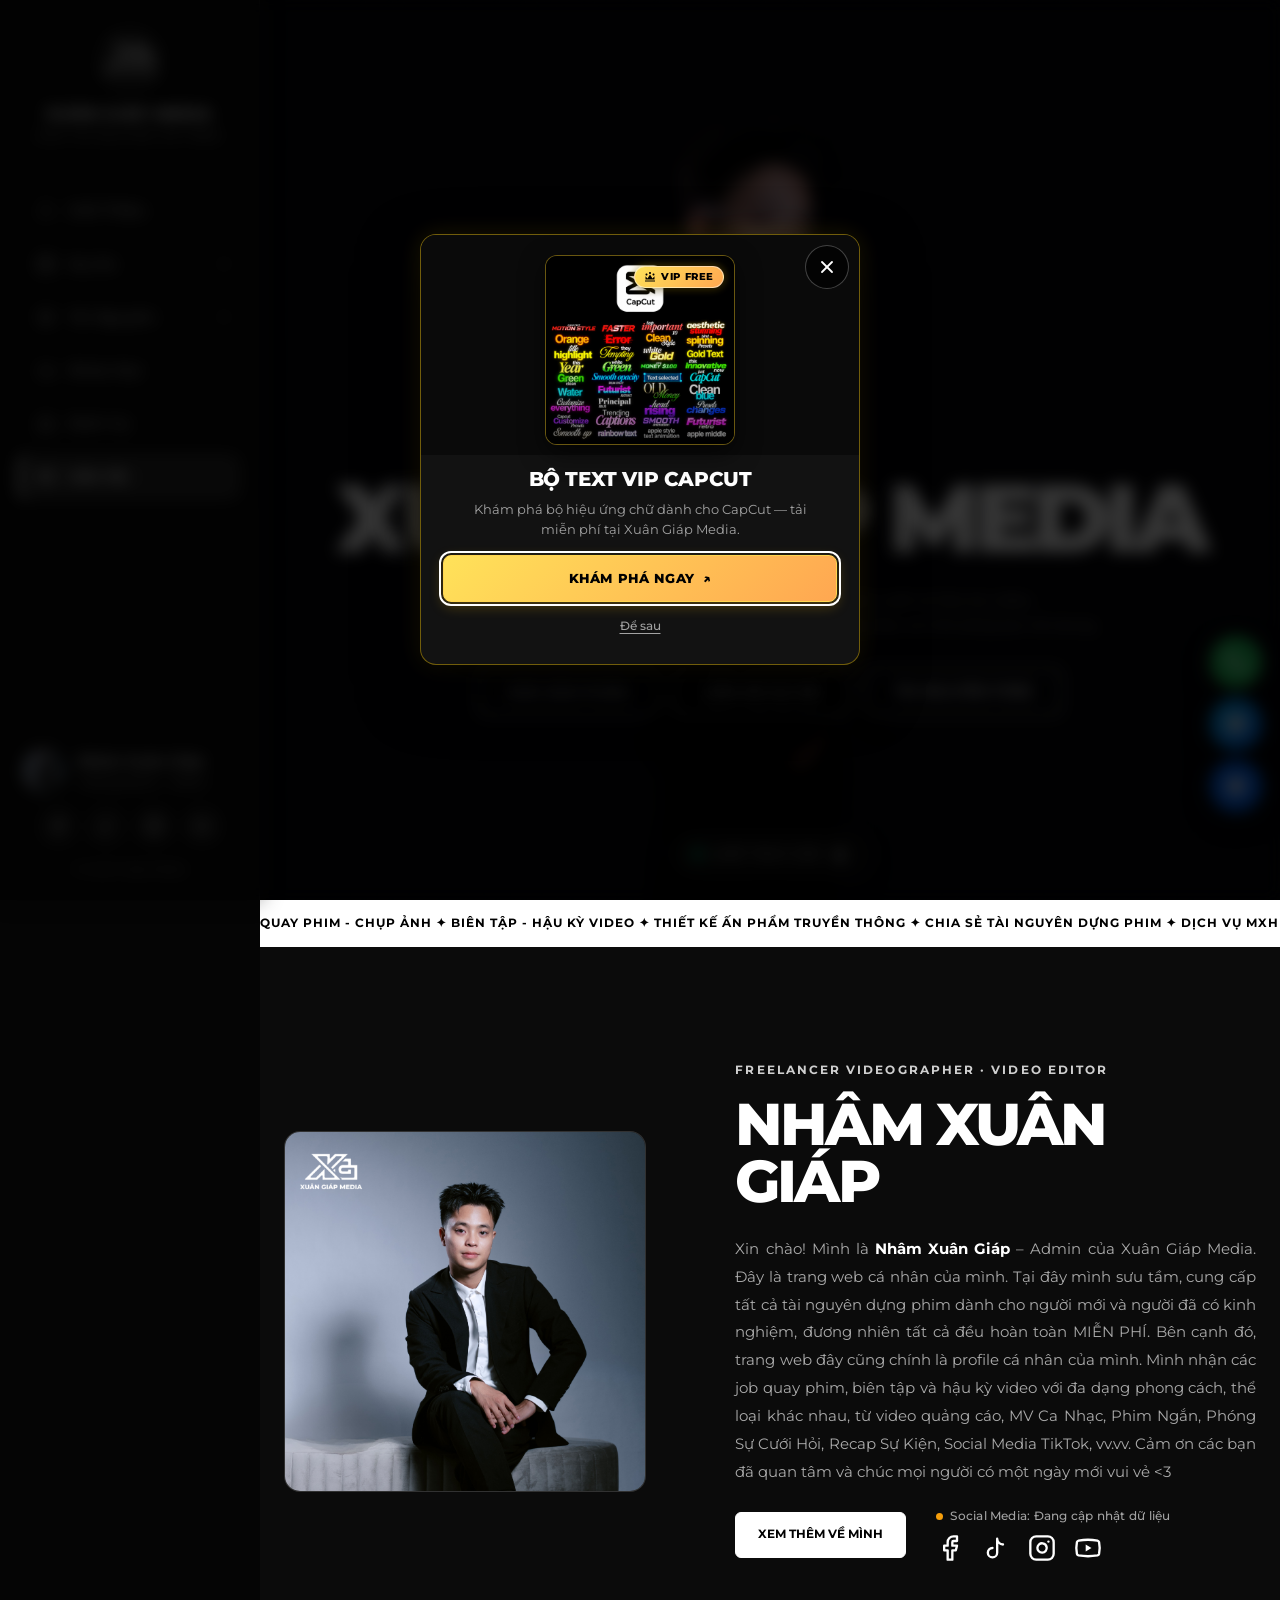
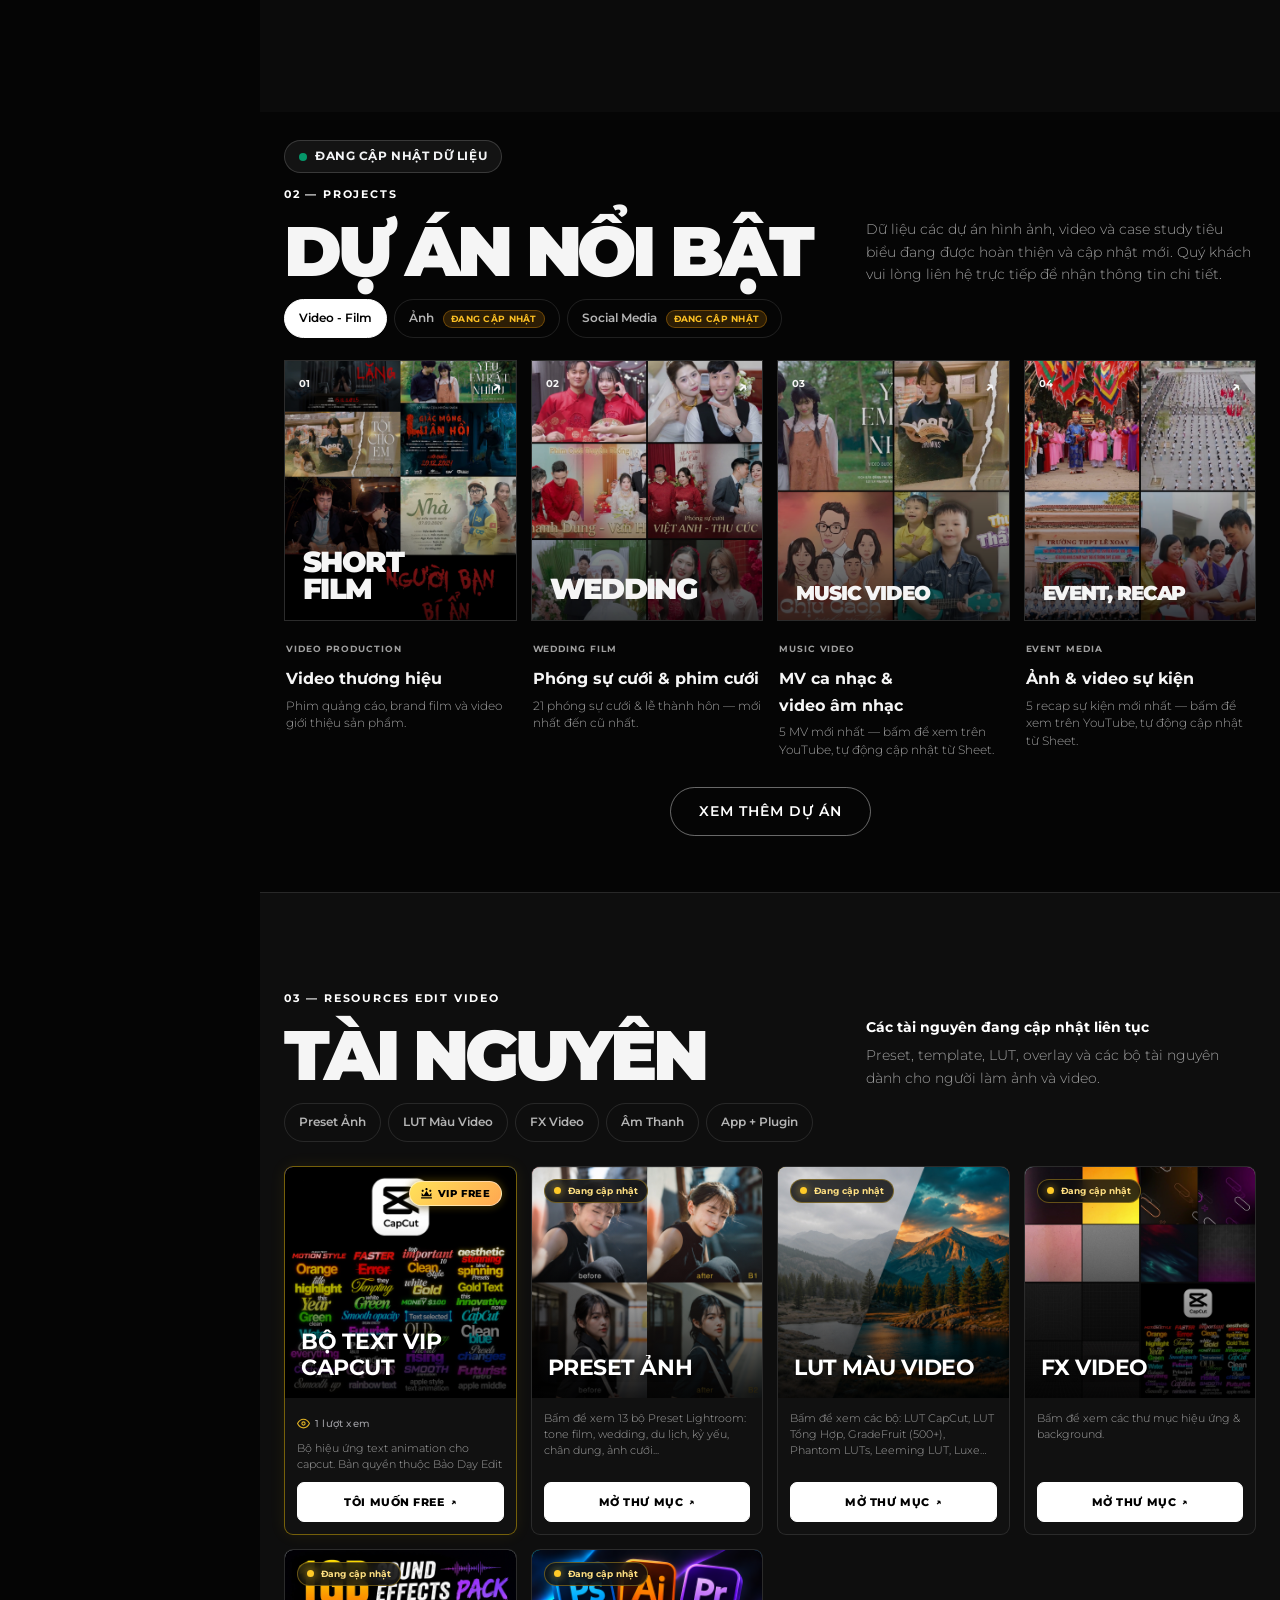
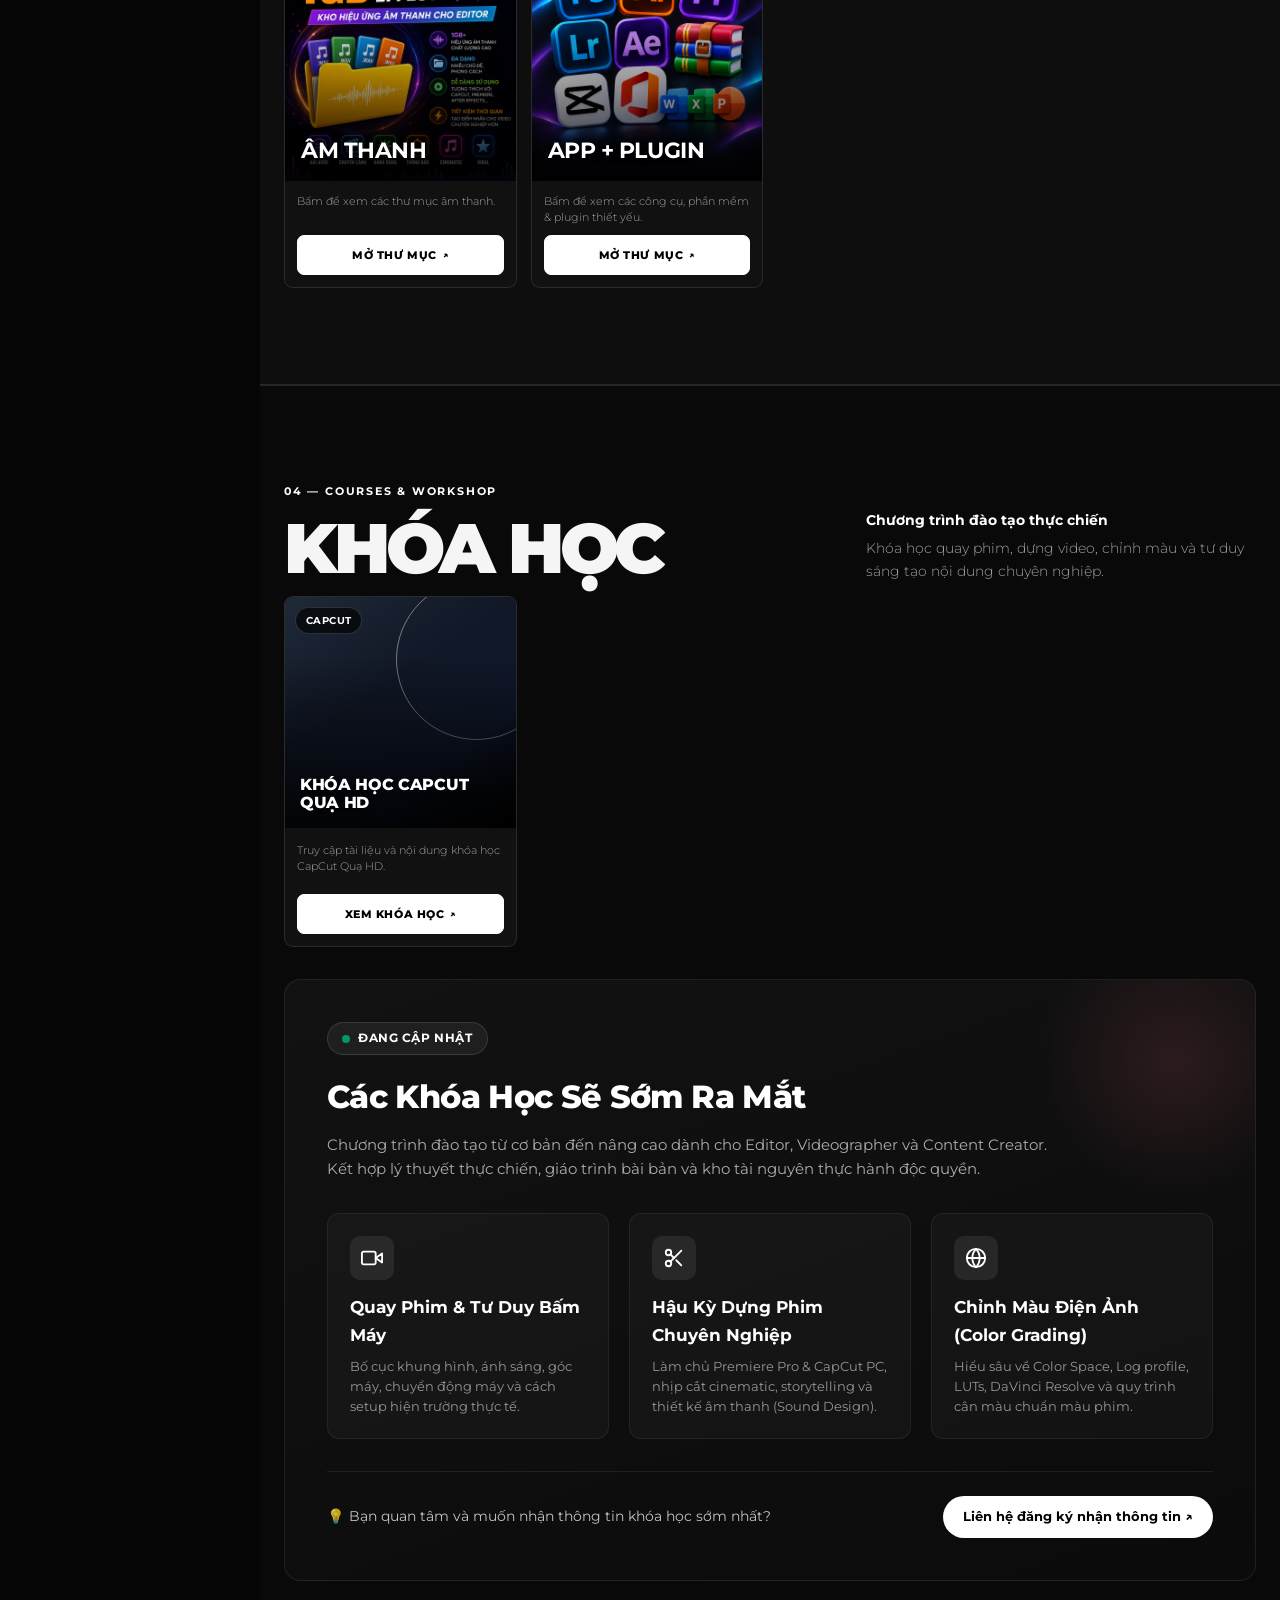
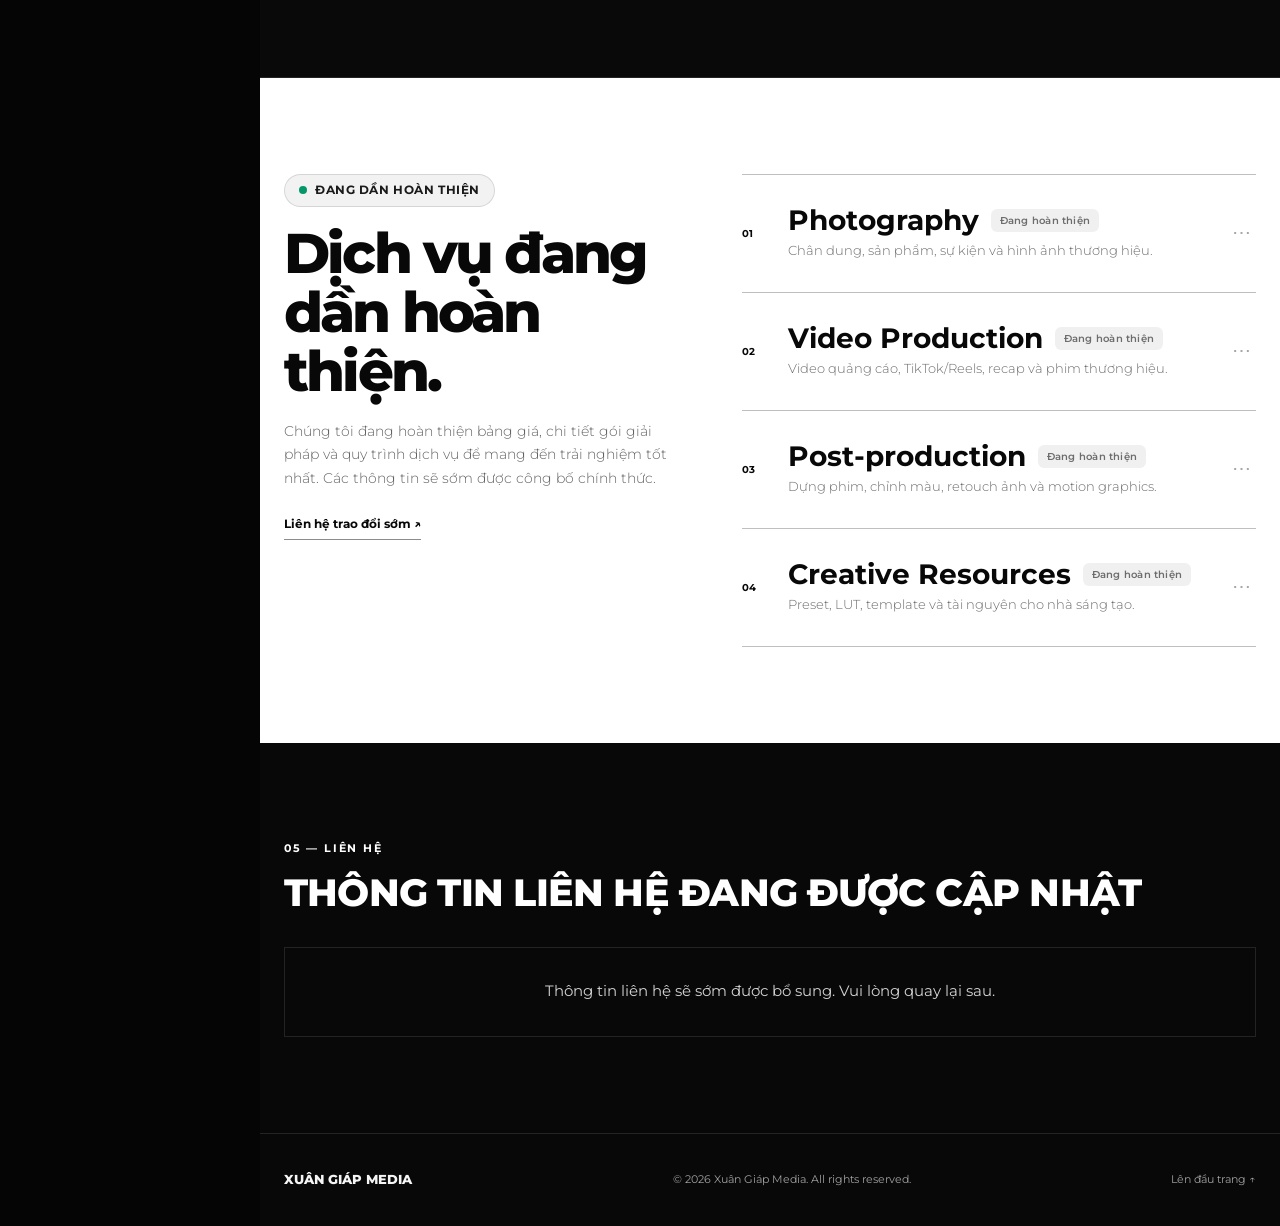
<file: index.html>
<!doctype html>
<html lang="vi">
<head>
  <meta charset="utf-8">
  <meta name="viewport" content="width=device-width, initial-scale=1">

  <title>Xuân Giáp Media — Kho Tài Nguyên VIP Free</title>
  <meta name="description" content="NHÂM XUÂN GIÁP — chụp ảnh, sản xuất video, hậu kỳ và tài nguyên sáng tạo.">
  <meta name="theme-color" content="#050505">

  <link rel="preconnect" href="https://fonts.googleapis.com">
  <link rel="preconnect" href="https://fonts.gstatic.com" crossorigin>
  <link rel="stylesheet" href="https://fonts.googleapis.com/css2?family=Montserrat:wght@400;700&display=swap">

  <link rel="stylesheet" href="style.css">
</head>

<body>

  <!-- Top bar cho Mobile & Tablet (ẩn trên Desktop) -->
  <header class="mobile-header" id="mobileHeader">
    <a class="mobile-brand" href="#trang-chu">
      <img class="mobile-brand-logo" src="assets/logo 3.png" alt="Xuân Giáp Media">
      <span class="mobile-brand-title">XUÂN GIÁP MEDIA</span>
    </a>

    <button
      class="menu-toggle"
      id="menuToggle"
      type="button"
      aria-label="Mở menu điều hướng"
      aria-expanded="false"
      aria-controls="siteSidebar"
    >
      <span></span>
      <span></span>
      <span></span>
    </button>
  </header>

  <!-- Lớp phủ mờ backdrop cho Mobile Drawer -->
  <div class="sidebar-backdrop" id="sidebarBackdrop" aria-hidden="true"></div>

  <!-- Sidebar cố định bên trái (Desktop menu dọc & Mobile drawer trượt) -->
  <aside class="site-sidebar" id="siteSidebar" aria-label="Menu điều hướng chính">
    <div class="sidebar-inner">

      <button class="sidebar-close-btn" id="sidebarClose" type="button" aria-label="Đóng menu">
        <svg viewBox="0 0 24 24" fill="none" stroke="currentColor" stroke-width="2" stroke-linecap="round" stroke-linejoin="round">
          <line x1="18" y1="6" x2="6" y2="18"></line>
          <line x1="6" y1="6" x2="18" y2="18"></line>
        </svg>
      </button>

      <!-- Khu vực nhận diện thương hiệu -->
      <div class="sidebar-brand-box">
        <a class="sidebar-brand" href="#trang-chu">
          <div class="sidebar-logo-wrap">
            <img class="sidebar-brand-logo" src="assets/logo 3.png" alt="Xuân Giáp Media">
          </div>
          <div class="sidebar-brand-info">
            <span class="sidebar-brand-name">XUÂN GIÁP MEDIA</span>
            <span class="sidebar-brand-tagline">KHO TÀI NGUYÊN VIP FREE</span>
          </div>
        </a>
      </div>

      <!-- Menu điều hướng chính: Đúng 5 mục theo thứ tự -->
      <nav class="sidebar-nav" id="mainNav" aria-label="Điều hướng chính">
        <ul class="sidebar-menu">
          <li class="sidebar-menu-item">
            <a class="sidebar-link active" href="#gioi-thieu">
              <svg class="sidebar-icon" viewBox="0 0 24 24" fill="none" stroke="currentColor" stroke-width="2" stroke-linecap="round" stroke-linejoin="round" aria-hidden="true">
                <path d="M20 21v-2a4 4 0 0 0-4-4H8a4 4 0 0 0-4 4v2"></path>
                <circle cx="12" cy="7" r="4"></circle>
              </svg>
              <span>Giới Thiệu</span>
            </a>
          </li>
          <li class="sidebar-menu-item has-submenu" id="sidebarProjectsItem">
            <div class="sidebar-item-row">
              <a class="sidebar-link" href="#san-pham-noi-bat" id="sidebarProjectsLink">
                <svg class="sidebar-icon" viewBox="0 0 24 24" fill="none" stroke="currentColor" stroke-width="2" stroke-linecap="round" stroke-linejoin="round" aria-hidden="true">
                  <rect x="2" y="2" width="20" height="20" rx="2.18" ry="2.18"></rect>
                  <line x1="7" y1="2" x2="7" y2="22"></line>
                  <line x1="17" y1="2" x2="17" y2="22"></line>
                  <line x1="2" y1="12" x2="22" y2="12"></line>
                  <line x1="2" y1="7" x2="7" y2="7"></line>
                  <line x1="2" y1="17" x2="7" y2="17"></line>
                  <line x1="17" y1="17" x2="22" y2="17"></line>
                  <line x1="17" y1="7" x2="22" y2="7"></line>
                </svg>
                <span>Dự Án</span>
              </a>
              <button
                class="sidebar-submenu-toggle"
                id="sidebarProjectsToggle"
                type="button"
                aria-label="Mở rộng menu con Dự Án"
                aria-expanded="false"
                aria-controls="sidebarProjectsSubmenu"
              >
                <svg class="toggle-icon" viewBox="0 0 24 24" fill="none" stroke="currentColor" stroke-width="2" stroke-linecap="round" stroke-linejoin="round" aria-hidden="true">
                  <polyline points="6 9 12 15 18 9"></polyline>
                </svg>
              </button>
            </div>
            <ul class="sidebar-submenu" id="sidebarProjectsSubmenu" aria-label="Danh mục con Dự Án">
              <li class="sidebar-submenu-item">
                <a class="sidebar-sublink" href="brand-film/brand-film.html">
                  <span class="sublink-dot" aria-hidden="true"></span>
                  <span>Video Thương Hiệu</span>
                </a>
              </li>
              <li class="sidebar-submenu-item">
                <a class="sidebar-sublink" href="wedding/wedding.html">
                  <span class="sublink-dot" aria-hidden="true"></span>
                  <span>Phóng Sự Cưới</span>
                </a>
              </li>
              <li class="sidebar-submenu-item">
                <a class="sidebar-sublink" href="music-video/music-video.html">
                  <span class="sublink-dot" aria-hidden="true"></span>
                  <span>MV Ca Nhạc</span>
                </a>
              </li>
              <li class="sidebar-submenu-item">
                <a class="sidebar-sublink" href="event-recap/event-recap.html">
                  <span class="sublink-dot" aria-hidden="true"></span>
                  <span>Recap Sự Kiện</span>
                </a>
              </li>
              <li class="sidebar-submenu-item">
                <a class="sidebar-sublink" href="ky-yeu/ky-yeu.html">
                  <span class="sublink-dot" aria-hidden="true"></span>
                  <span>Ảnh Kỷ Yếu</span>
                </a>
              </li>
              <li class="sidebar-submenu-item">
                <a class="sidebar-sublink" href="tvc-ads/tvc-ads.html">
                  <span class="sublink-dot" aria-hidden="true"></span>
                  <span>TVC &amp; Phim Quảng Cáo</span>
                </a>
              </li>
              <li class="sidebar-submenu-item">
                <a class="sidebar-sublink" href="bai-du-thi/bai-du-thi.html">
                  <span class="sublink-dot" aria-hidden="true"></span>
                  <span>Bài Dự Thi</span>
                </a>
              </li>
            </ul>
          </li>
          <li class="sidebar-menu-item has-submenu" id="sidebarResourcesItem">
            <div class="sidebar-item-row">
              <a class="sidebar-link" href="#tai-nguyen" id="sidebarResourcesLink">
                <svg class="sidebar-icon" viewBox="0 0 24 24" fill="none" stroke="currentColor" stroke-width="2" stroke-linecap="round" stroke-linejoin="round" aria-hidden="true">
                  <polygon points="12 2 2 7 12 12 22 7 12 2"></polygon>
                  <polyline points="2 17 12 22 22 17"></polyline>
                  <polyline points="2 12 12 17 22 12"></polyline>
                </svg>
                <span>Tài Nguyên</span>
              </a>
              <button
                class="sidebar-submenu-toggle"
                id="sidebarSubmenuToggle"
                type="button"
                aria-label="Mở rộng menu con Tài Nguyên"
                aria-expanded="false"
                aria-controls="sidebarResourcesSubmenu"
              >
                <svg class="toggle-icon" viewBox="0 0 24 24" fill="none" stroke="currentColor" stroke-width="2" stroke-linecap="round" stroke-linejoin="round" aria-hidden="true">
                  <polyline points="6 9 12 15 18 9"></polyline>
                </svg>
              </button>
            </div>
            <ul class="sidebar-submenu" id="sidebarResourcesSubmenu" aria-label="Danh mục con Tài Nguyên">
              <li class="sidebar-submenu-item">
                <a class="sidebar-sublink" href="#tai-nguyen" data-resource-group="preset">
                  <span class="sublink-dot" aria-hidden="true"></span>
                  <span>Preset Ảnh</span>
                </a>
              </li>
              <li class="sidebar-submenu-item">
                <a class="sidebar-sublink" href="#tai-nguyen" data-resource-group="lut">
                  <span class="sublink-dot" aria-hidden="true"></span>
                  <span>LUT Màu Video</span>
                </a>
              </li>
              <li class="sidebar-submenu-item">
                <a class="sidebar-sublink" href="#tai-nguyen" data-resource-group="fx">
                  <span class="sublink-dot" aria-hidden="true"></span>
                  <span>FX Video</span>
                </a>
              </li>
              <li class="sidebar-submenu-item">
                <a class="sidebar-sublink" href="#tai-nguyen" data-resource-group="sound">
                  <span class="sublink-dot" aria-hidden="true"></span>
                  <span>Âm Thanh</span>
                </a>
              </li>
              <li class="sidebar-submenu-item">
                <a class="sidebar-sublink" href="#tai-nguyen" data-resource-group="app">
                  <span class="sublink-dot" aria-hidden="true"></span>
                  <span>App + Plugin</span>
                </a>
              </li>
            </ul>
          </li>
          <li class="sidebar-menu-item">
            <a class="sidebar-link" href="#khoa-hoc">
              <svg class="sidebar-icon" viewBox="0 0 24 24" fill="none" stroke="currentColor" stroke-width="2" stroke-linecap="round" stroke-linejoin="round" aria-hidden="true">
                <path d="M22 10v6M2 10l10-5 10 5-10 5z"></path>
                <path d="M6 12v5c3 3 9 3 12 0v-5"></path>
              </svg>
              <span>Khóa Học</span>
            </a>
          </li>
          <li class="sidebar-menu-item">
            <a class="sidebar-link" href="#dich-vu">
              <svg class="sidebar-icon" viewBox="0 0 24 24" fill="none" stroke="currentColor" stroke-width="2" stroke-linecap="round" stroke-linejoin="round" aria-hidden="true">
                <rect x="2" y="7" width="20" height="14" rx="2" ry="2"></rect>
                <path d="M16 21V5a2 2 0 0 0-2-2h-4a2 2 0 0 0-2 2v16"></path>
              </svg>
              <span>Dịch Vụ</span>
            </a>
          </li>
          <li class="sidebar-menu-item">
            <a class="sidebar-link" href="#lien-he">
              <svg class="sidebar-icon" viewBox="0 0 24 24" fill="none" stroke="currentColor" stroke-width="2" stroke-linecap="round" stroke-linejoin="round" aria-hidden="true">
                <path d="M4 4h16c1.1 0 2 .9 2 2v12c0 1.1-.9 2-2 2H4c-1.1 0-2-.9-2-2V6c0-1.1.9-2 2-2z"></path>
                <polyline points="22,6 12,13 2,6"></polyline>
              </svg>
              <span>Liên Hệ</span>
            </a>
          </li>
        </ul>
      </nav>

      <!-- Chân trang Sidebar: Profile, Socials & Copyright -->
      <div class="sidebar-footer">
        <div class="sidebar-profile">
          <img src="assets/chan dung.png" alt="Nhâm Xuân Giáp" class="sidebar-avatar">
          <div class="sidebar-profile-text">
            <strong class="sidebar-author">Nhâm Xuân Giáp</strong>
            <span class="sidebar-role">Videographer - Editor</span>
          </div>
        </div>

        <div class="sidebar-socials">
          <a href="https://www.facebook.com/nhamxuangiap.editor" target="_blank" rel="noopener noreferrer" aria-label="Facebook">
            <svg viewBox="0 0 24 24" fill="none" stroke="currentColor" stroke-width="2" stroke-linecap="round" stroke-linejoin="round"><path d="M18 2h-3a5 5 0 0 0-5 5v3H7v4h3v8h4v-8h3l1-4h-4V7a1 1 0 0 1 1-1h3z"></path></svg>
          </a>
          <a href="https://www.tiktok.com/@nhamxuangiap.official" target="_blank" rel="noopener noreferrer" aria-label="TikTok">
            <svg viewBox="0 0 24 24" fill="none" stroke="currentColor" stroke-width="2" stroke-linecap="round" stroke-linejoin="round"><path d="M9 12a4 4 0 1 0 4 4V4a5 5 0 0 0 5 5"></path></svg>
          </a>
          <a href="https://www.instagram.com/xuanzap2909" target="_blank" rel="noopener noreferrer" aria-label="Instagram">
            <svg viewBox="0 0 24 24" fill="none" stroke="currentColor" stroke-width="2" stroke-linecap="round" stroke-linejoin="round"><rect x="2" y="2" width="20" height="20" rx="5" ry="5"></rect><path d="M16 11.37A4 4 0 1 1 12.63 8 4 4 0 0 1 16 11.37z"></path><line x1="17.5" y1="6.5" x2="17.51" y2="6.5"></line></svg>
          </a>
          <a href="https://www.youtube.com/@xuangiapmedia" target="_blank" rel="noopener noreferrer" aria-label="YouTube">
            <svg viewBox="0 0 24 24" fill="none" stroke="currentColor" stroke-width="2" stroke-linecap="round" stroke-linejoin="round"><path d="M2.5 17a24.12 24.12 0 0 1 0-10 2 2 0 0 1 1.4-1.4 49.56 49.56 0 0 1 16.2 0A2 2 0 0 1 21.5 7a24.12 24.12 0 0 1 0 10 2 2 0 0 1-1.4 1.4 49.55 49.55 0 0 1-16.2 0A2 2 0 0 1 2.5 17"></path><polygon points="10 15 15 12 10 9" fill="currentColor" stroke="none"></polygon></svg>
          </a>
        </div>

        <p class="sidebar-copyright">© Xuân Giáp Media</p>
      </div>

    </div>
  </aside>

  <!-- Khối nội dung chính bên phải -->
  <div class="site-content" id="siteContent">
  <main>

    <section class="hero" id="trang-chu">

  <picture class="hero-image">

  <!-- Ảnh dọc cho mobile -->
  <img
    src="assets/zap-mobile.png"
    alt="Xuân Giáp Media"
  >

  <!-- Ảnh ngang cho desktop -->
  <img
    src="assets/zap 1.png"
    alt="Xuân Giáp Media"
  >

</picture>

      <div class="hero-overlay"></div>

      <div class="container hero-content">

        <p class="eyebrow">Welcome to </p>

        <h1>XUÂN GIÁP MEDIA</h1>

       <p class="hero-description">
  Trang cung cấp dịch vụ quay phim, chụp ảnh, sản xuất và hậu kỳ video,
  <br class="desktop-break">
  chia sẻ tài nguyên dựng phim dành cho cá nhân, thương hiệu và nhà sáng tạo nội dung.
</p>

       <div class="hero-actions">
  <a href="#san-pham-noi-bat" class="btn">XEM SẢN PHẨM</a>
  <a href="#lien-he" class="btn">LIÊN HỆ DỰ ÁN</a>
  <a href="#tai-nguyen" class="btn">TÀI NGUYÊN FREE</a>
</div>
      </div>

      <!-- Nút đếm lượt truy cập website thực tế (Căn giữa phía dưới chân trang Hero) -->
      <div class="hero-visitor-badge" id="heroVisitor" aria-label="Bộ đếm lượt truy cập website thực tế">
        <span class="visitor-live-dot" aria-hidden="true"></span>
        <span class="visitor-label">Lượt truy cập:</span>
        <strong class="visitor-count" id="visitorCountVal">...</strong>
      </div>
    </section>
    <div class="media-strip" aria-hidden="true">
      <div class="media-strip-track">
  <!-- Cụm nội dung 1 -->
  <span>QUAY PHIM - CHỤP ẢNH   ✦   BIÊN TẬP - HẬU KỲ VIDEO   ✦   THIẾT KẾ ẤN PHẨM TRUYỀN THÔNG   ✦   CHIA SẺ TÀI NGUYÊN DỰNG PHIM   ✦   DỊCH VỤ MXH FACEBOOK, TIKTOK, YOUTUBE, INSTAGRAM   ✦   SẢN XUẤT PHIM NGẮN   ✦   </span>
  
  <!-- Cụm nội dung 2 (Copy y hệt cụm 1 dán ngay nối tiếp) -->
  <span>QUAY PHIM - CHỤP ẢNH   ✦   BIÊN TẬP - HẬU KỲ VIDEO   ✦   THIẾT KẾ ẤN PHẨM TRUYỀN THÔNG   ✦   CHIA SẺ TÀI NGUYÊN DỰNG PHIM   ✦   DỊCH VỤ MXH FACEBOOK, TIKTOK, YOUTUBE, INSTAGRAM   ✦   SẢN XUẤT PHIM NGẮN   ✦   </span>
</div>
    </div>


    <section class="section about" id="gioi-thieu">
  <div class="container">

    <div class="about-box">
      <div class="about-media">
        <img src="assets/chan dung.png" alt="Nhâm Xuân Giáp" class="about-img">
      </div>

      <div class="about-text">
        <span class="role">FREELANCER VIDEOGRAPHER · VIDEO EDITOR</span>

        <h2>NHÂM XUÂN GIÁP</h2>

        <p>
          Xin chào! Mình là <strong>Nhâm Xuân Giáp</strong> – Admin của Xuân Giáp Media. Đây là trang web cá nhân của mình.
          Tại đây mình sưu tầm, cung cấp tất cả tài nguyên dựng phim dành cho người mới và người đã có kinh nghiệm, đương nhiên tất cả đều hoàn toàn MIỄN PHÍ. Bên cạnh đó, trang web đây cũng chính là profile cá nhân của mình. Mình nhận các job quay phim, biên tập và hậu kỳ video với đa dạng phong cách, thể loại
khác nhau, từ video quảng cáo, MV Ca Nhạc, Phim Ngắn, Phóng Sự Cưới Hỏi, Recap Sự Kiện, Social Media TikTok, vv.vv. Cảm ơn các bạn đã quan tâm và chúc mọi người có một ngày mới vui vẻ <3        
        </p>

<div class="about-actions">
  <a href="#ve-minh" class="btn-contact">XEM THÊM VỀ MÌNH</a>
  
  <div class="about-social-block">
    <div class="social-updating-label">
      <span class="status-pulse-dot-sm"></span>
      <span>Social Media: Đang cập nhật dữ liệu</span>
    </div>
    <div class="social-links">
      <!-- Facebook -->
      <a href="https://www.facebook.com/nhamxuangiap.editor" class="social-icon" target="_blank" rel="noopener noreferrer">
        <svg viewBox="0 0 24 24" fill="none" stroke="currentColor" stroke-width="2" stroke-linecap="round" stroke-linejoin="round"><path d="M18 2h-3a5 5 0 0 0-5 5v3H7v4h3v8h4v-8h3l1-4h-4V7a1 1 0 0 1 1-1h3z"></path></svg>
      </a>
      <!-- TikTok -->
      <a href="https://www.tiktok.com/@nhamxuangiap.official" class="social-icon" target="_blank" rel="noopener noreferrer">
        <svg viewBox="0 0 24 24" fill="none" stroke="currentColor" stroke-width="2" stroke-linecap="round" stroke-linejoin="round"><path d="M9 12a4 4 0 1 0 4 4V4a5 5 0 0 0 5 5"></path></svg>
      </a>
      <!-- Instagram -->
      <a href="https://www.instagram.com/xuanzap2909" class="social-icon" target="_blank" rel="noopener noreferrer" aria-label="Instagram">
        <svg viewBox="0 0 24 24" fill="none" stroke="currentColor" stroke-width="2" stroke-linecap="round" stroke-linejoin="round"><rect x="2" y="2" width="20" height="20" rx="5" ry="5"></rect><path d="M16 11.37A4 4 0 1 1 12.63 8 4 4 0 0 1 16 11.37z"></path><line x1="17.5" y1="6.5" x2="17.51" y2="6.5"></line></svg>
      </a>
      <!-- YouTube -->
      <a href="https://www.youtube.com/@xuangiapmedia" class="social-icon" target="_blank" rel="noopener noreferrer" aria-label="YouTube">
        <svg viewBox="0 0 24 24" fill="none" stroke="currentColor" stroke-width="2" stroke-linecap="round" stroke-linejoin="round"><path d="M2.5 17a24.12 24.12 0 0 1 0-10 2 2 0 0 1 1.4-1.4 49.56 49.56 0 0 1 16.2 0A2 2 0 0 1 21.5 7a24.12 24.12 0 0 1 0 10 2 2 0 0 1-1.4 1.4 49.55 49.55 0 0 1-16.2 0A2 2 0 0 1 2.5 17"></path><polygon points="10 15 15 12 10 9" fill="currentColor" stroke="none"></polygon></svg>
      </a>
    </div>
  </div>
</div>
      </div>
    </div>

  </div>
</section>


    <section class="section featured" id="san-pham-noi-bat">
      <div class="container">

        <div class="section-heading">
          <div>
            <div class="project-badge-progress">
              <span class="status-pulse-dot"></span>
              Đang cập nhật dữ liệu
            </div>
            <p class="eyebrow">02 — PROJECTS</p>
            <h2>DỰ ÁN NỔI BẬT</h2>
          </div>

          <p>
            Dữ liệu các dự án hình ảnh, video và case study tiêu biểu đang được hoàn thiện và cập nhật mới. Quý khách vui lòng liên hệ trực tiếp để nhận thông tin chi tiết.
          </p>
        </div>

        <div class="project-filter-bar">
          <div class="filter-list" id="projectFilterList" role="tablist" aria-label="Bộ lọc dự án">
            <button class="filter-btn active" type="button" data-filter="video">Video - Film</button>
            <button class="filter-btn" type="button" data-filter="photo">Ảnh <span class="filter-status-tag">Đang cập nhật</span></button>
            <button class="filter-btn" type="button" data-filter="social">Social Media <span class="filter-status-tag">Đang cập nhật</span></button>
          </div>
        </div>

        <div class="featured-grid">

          <article class="featured-card" data-category="video">
            <a class="featured-cover cover-film" href="brand-film/brand-film.html">
              <img src="assets/BRANDFILM/BRAND FILM 1.png" alt="Brand Film">
              <span>01</span>
              <strong>SHORT FILM</strong>
              <b>↗</b>
            </a>
            <div class="featured-body">
              <small>VIDEO PRODUCTION</small>
              <h3>Video thương hiệu</h3>
              <p>Phim quảng cáo, brand film và video giới thiệu sản phẩm.</p>
            </div>
          </article>

          <article class="featured-card" data-category="video">
            <a class="featured-cover cover-photo" href="wedding/wedding.html">
              <img src="assets/wedding/wedding-cover.jpg" alt="Phóng sự cưới &amp; Phim cưới">
              <span>02</span>
              <strong>WEDDING</strong>
              <b>↗</b>
            </a>
            <div class="featured-body">
              <small>WEDDING FILM</small>
              <h3>Phóng sự cưới &amp; phim cưới</h3>
              <p>21 phóng sự cưới &amp; lễ thành hôn — mới nhất đến cũ nhất.</p>
            </div>
          </article>

          <article class="featured-card" data-category="video">
            <a class="featured-cover cover-music" href="music-video/music-video.html">
              <img src="assets/music-video/music-video-cover.jpg" alt="MV ca nhạc &amp; Video âm nhạc">
              <span>03</span>
              <strong>MUSIC&nbsp;VIDEO</strong>
              <b>↗</b>
            </a>
            <div class="featured-body">
              <small>MUSIC VIDEO</small>
              <h3>MV ca nhạc &amp; video âm nhạc</h3>
              <p>5 MV mới nhất — bấm để xem trên YouTube, tự động cập nhật từ Sheet.</p>
            </div>
          </article>

          <article class="featured-card" data-category="video">
            <a class="featured-cover cover-event" href="event-recap/event-recap.html">
              <img src="assets/event-recap/event-recap-cover.jpg" alt="Ảnh &amp; Video sự kiện, Recap">
              <span>04</span>
              <strong>EVENT, RECAP</strong>
              <b>↗</b>
            </a>
            <div class="featured-body">
              <small>EVENT MEDIA</small>
              <h3>Ảnh &amp; video sự kiện</h3>
              <p>5 recap sự kiện mới nhất — bấm để xem trên YouTube, tự động cập nhật từ Sheet.</p>
            </div>
          </article>

          <article class="featured-card" data-category="photo">
            <a class="featured-cover cover-kyyeu" href="ky-yeu/ky-yeu.html">
              <img src="assets/ky-yeu/ky-yeu-cover.jpg" alt="Ảnh kỷ yếu &amp; Tốt nghiệp" loading="lazy">
              <span>05</span>
              <strong>KỶ YẾU</strong>
              <b>↗</b>
            </a>
            <div class="featured-body">
              <small>PHOTOGRAPHY</small>
              <h3>Ảnh kỷ yếu &amp; tốt nghiệp</h3>
              <p>Thư mục: <strong>Duy Hưng</strong> <span style="opacity: .7; font-weight: 400;">(THPT Nguyễn Thị Giang)</span> — 50 ảnh.</p>
            </div>
          </article>

          <article class="featured-card" data-category="photo">
            <a class="featured-cover cover-product" href="#lien-he">
              <span>06</span>
              <strong>PRODUCT</strong>
              <b>↗</b>
            </a>
            <div class="featured-body">
              <small>COMMERCIAL PHOTO</small>
              <h3>Ảnh chụp sản phẩm</h3>
              <p>Hình ảnh sản phẩm thương mại, ẩm thực F&B, bao bì và catalog bán hàng.</p>
            </div>
          </article>

          <article class="featured-card" data-category="photo">
            <a class="featured-cover cover-space" href="#lien-he">
              <span>07</span>
              <strong>SPACE &amp; ARCH</strong>
              <b>↗</b>
            </a>
            <div class="featured-body">
              <small>ARCHITECTURE</small>
              <h3>Không gian &amp; kiến trúc</h3>
              <p>Chụp ảnh resort, khách sạn, quán cafe, showroom và nội thất công trình.</p>
            </div>
          </article>

          <article class="featured-card" data-category="social">
            <a class="featured-cover cover-social" href="#lien-he">
              <span>08</span>
              <strong>SOCIAL<br>CONTENT</strong>
              <b>↗</b>
            </a>
            <div class="featured-body">
              <small>SOCIAL MEDIA</small>
              <h3>Nội dung mạng xã hội</h3>
              <p>TikTok, Reels, video dọc và bộ hình ảnh tối ưu đa nền tảng.</p>
            </div>
          </article>

          <!-- Thẻ bổ sung Video (Ẩn mặc định, hiện khi ấn Xem thêm) -->
          <article class="featured-card is-extra" data-category="video">
            <a class="featured-cover cover-tvc" href="tvc-ads/tvc-ads.html">
              <img src="assets/zap 1.png" alt="TVC &amp; Ads" loading="lazy">
              <span>09</span>
              <strong>TVC &amp; ADS</strong>
              <b>↗</b>
            </a>
            <div class="featured-body">
              <small>COMMERCIAL &amp; ADS</small>
              <h3>TVC &amp; Phim quảng cáo</h3>
              <p>2 nhánh con: <strong>TVC Ngang</strong> (16:9) &amp; <strong>TVC Dọc</strong> (9:16) — tự động cập nhật từ Sheet.</p>
            </div>
          </article>

          <article class="featured-card is-extra" data-category="video">
            <a class="featured-cover cover-contest" href="bai-du-thi/bai-du-thi.html">
              <img src="assets/bai-du-thi/bai-du-thi-cover.jpg" alt="Bài dự thi" loading="lazy">
              <span>10</span>
              <strong>BÀI DỰ THI</strong>
              <b>↗</b>
            </a>
            <div class="featured-body">
              <small>CONTEST FILM</small>
              <h3>Bài dự thi</h3>
              <p>Các tác phẩm phim ngắn &amp; video tham gia các cuộc thi làm phim, sáng tạo nội dung.</p>
            </div>
          </article>

          <article class="featured-card is-extra" data-category="video">
            <a class="featured-cover cover-trailer" href="#lien-he">
              <span>11</span>
              <strong>TRAILER</strong>
              <b>↗</b>
            </a>
            <div class="featured-body">
              <small>TRAILER &amp; TEASER</small>
              <h3>Teaser &amp; Trailer giới thiệu</h3>
              <p>Cắt ghép nhịp điệu nhanh, âm thanh kịch tính tạo sức hút truyền thông mạnh mẽ.</p>
            </div>
          </article>

          <article class="featured-card is-extra" data-category="video">
            <a class="featured-cover cover-fashionfilm" href="#lien-he">
              <span>12</span>
              <strong>FASHION&nbsp;FILM</strong>
              <b>↗</b>
            </a>
            <div class="featured-body">
              <small>FASHION FILM</small>
              <h3>Fashion Film &amp; Visual</h3>
              <p>Video thời trang nghệ thuật, tôn vinh bộ sưu tập và câu chuyện nhà thiết kế.</p>
            </div>
          </article>

          <!-- Thẻ bổ sung Photo (Ẩn mặc định, hiện khi ấn Xem thêm) -->
          <article class="featured-card is-extra" data-category="photo">
            <a class="featured-cover cover-lookbook" href="#lien-he">
              <span>13</span>
              <strong>LOOKBOOK</strong>
              <b>↗</b>
            </a>
            <div class="featured-body">
              <small>FASHION LOOKBOOK</small>
              <h3>Thời trang &amp; Lookbook</h3>
              <p>Chụp lookbook studio, ngoại cảnh tôn dáng trang phục và phong cách thương hiệu.</p>
            </div>
          </article>

          <article class="featured-card is-extra" data-category="photo">
            <a class="featured-cover cover-profile" href="#lien-he">
              <img src="assets/portrait/portrait-cover.jpg" alt="Chân dung &amp; Profile Doanh Nghiệp" loading="lazy">
              <span>14</span>
              <strong>PROFILE&nbsp;BIZ</strong>
              <b>↗</b>
            </a>
            <div class="featured-body">
              <small>BUSINESS PROFILE</small>
              <h3>Chân dung &amp; Profile</h3>
              <p>Ảnh chân dung lãnh đạo, đội ngũ nhân sự và profile doanh nghiệp chuyên nghiệp.</p>
            </div>
          </article>

          <article class="featured-card is-extra" data-category="photo">
            <a class="featured-cover cover-food" href="#lien-he">
              <span>15</span>
              <strong>CULINARY</strong>
              <b>↗</b>
            </a>
            <div class="featured-body">
              <small>FOOD &amp; BEVERAGE</small>
              <h3>Nhiếp ảnh ẩm thực &amp; F&amp;B</h3>
              <p>Chụp ảnh món ăn, menu nhà hàng và thức uống hấp dẫn, khơi gợi vị giác.</p>
            </div>
          </article>

          <article class="featured-card is-extra" data-category="photo">
            <a class="featured-cover cover-weddingphoto" href="#lien-he">
              <img src="assets/wedding/raw/nHWtAEsqxWg.jpg" alt="Ảnh cưới &amp; Pre-Wedding" loading="lazy">
              <span>16</span>
              <strong>WEDDING&nbsp;PHOTO</strong>
              <b>↗</b>
            </a>
            <div class="featured-body">
              <small>WEDDING PHOTOGRAPHY</small>
              <h3>Ảnh cưới &amp; Pre-Wedding</h3>
              <p>Bộ ảnh cưới lãng mạn, phóng sự cưới bắt trọn khoảnh khắc hạnh phúc lứa đôi.</p>
            </div>
          </article>

          <!-- Thẻ bổ sung Social (Ẩn mặc định, hiện khi ấn Xem thêm) -->
          <article class="featured-card is-extra" data-category="social">
            <a class="featured-cover cover-reels" href="#lien-he">
              <span>17</span>
              <strong>TIKTOK&nbsp;&amp;&nbsp;REELS</strong>
              <b>↗</b>
            </a>
            <div class="featured-body">
              <small>SHORT-FORM VIDEO</small>
              <h3>TikTok &amp; Reels Viral</h3>
              <p>Sản xuất video ngắn bắt trend, giữ chân người xem và tăng tương tác tự nhiên.</p>
            </div>
          </article>

          <article class="featured-card is-extra" data-category="social">
            <a class="featured-cover cover-podcast" href="#lien-he">
              <span>18</span>
              <strong>PODCAST</strong>
              <b>↗</b>
            </a>
            <div class="featured-body">
              <small>PODCAST &amp; TALKSHOW</small>
              <h3>Podcast &amp; Phỏng vấn</h3>
              <p>Set-up studio ghi hình nhiều góc máy, thu âm tiêu chuẩn phát sóng đa kênh.</p>
            </div>
          </article>

          <article class="featured-card is-extra" data-category="social">
            <a class="featured-cover cover-socialmedia" href="#lien-he">
              <span>19</span>
              <strong>CAMPAIGN</strong>
              <b>↗</b>
            </a>
            <div class="featured-body">
              <small>DIGITAL CAMPAIGN</small>
              <h3>Chiến dịch truyền thông số</h3>
              <p>Thiết kế hình ảnh và nội dung tương tác bài bản cho Fanpage &amp; Instagram.</p>
            </div>
          </article>

        </div>

        <!-- Khối bọc ngoài dùng để căn giữa nút -->
        <div class="view-all-projects-wrapper" id="viewMoreProjectsWrapper">
          <button type="button" class="btn-view-all" id="btnViewMoreProjects" aria-expanded="false">
            <span class="btn-text">XEM THÊM DỰ ÁN</span>
          </button>
        </div>

      </div>
    </section>


    <section class="section resources" id="tai-nguyen">
      <div class="container">

        <div class="section-heading">
          <div>
            <p class="eyebrow">03 — Resources EDIT VIDEO</p>
            <h2>Tài Nguyên</h2>
          </div>

          <p class="resource-heading-note">
            <strong>Các tài nguyên đang cập nhật liên tục</strong>
            <span>Preset, template, LUT, overlay và các bộ tài nguyên dành cho người làm ảnh và video.</span>
          </p>
        </div>

        <div class="catalog-tools">

          <div class="filter-list" id="filterList">
            <button class="filter-btn" type="button" data-filter="preset">Preset Ảnh</button>
            <button class="filter-btn" type="button" data-filter="lut">LUT Màu Video</button>
            <button class="filter-btn" type="button" data-filter="fx">FX Video</button>
            <button class="filter-btn" type="button" data-filter="sound">Âm Thanh</button>
            <button class="filter-btn" type="button" data-filter="app">App + Plugin</button>
          </div>
</div>


        <div class="resource-breadcrumb" id="resourceBreadcrumb" hidden></div>

        <div
          class="resource-grid"
          id="resourceGrid"
          aria-live="polite"
        ></div>

        <p class="catalog-empty" id="catalogEmpty" hidden>
          Chưa có tài nguyên phù hợp.
        </p>

      </div>
    </section>


    <section class="section courses" id="khoa-hoc">
      <div class="container">

        <div class="section-heading">
          <div>
            <p class="eyebrow">04 — COURSES & WORKSHOP</p>
            <h2>Khóa Học</h2>
          </div>

          <p class="resource-heading-note">
            <strong>Chương trình đào tạo thực chiến</strong>
            <span>Khóa học quay phim, dựng video, chỉnh màu và tư duy sáng tạo nội dung chuyên nghiệp.</span>
          </p>
        </div>

        <div class="resource-grid courses-grid" id="coursesGrid" style="margin-bottom: 32px;">
          <article class="resource-card is-child is-course" data-id="khoa-hoc-capcut-qua-hd" data-resource-id="khoa-hoc-capcut-qua-hd">
            <a class="resource-cover" href="https://drive.google.com/drive/folders/1CCbC3Ezod_dpVZQV4hZB3ca5XP-q04GJ?usp=sharing" target="_blank" rel="noopener noreferrer" style="--cover: linear-gradient(145deg, #1f2937, #111827 40%, #0f172a 70%, #000);" aria-label="Khóa Học CapCut Quạ HD">
              <span class="resource-category-pill" style="position: absolute; top: 10px; left: 10px; z-index: 2; padding: 4px 10px; border-radius: 999px; background: rgba(0, 0, 0, 0.65); border: 1px solid rgba(255, 255, 255, 0.15); font-size: 0.62rem; font-weight: 700; color: #fff; letter-spacing: 0.04em;">CAPCUT</span>
              <h3>KHÓA HỌC CAPCUT QUẠ HD</h3>
            </a>
            <div class="resource-body">
              <p>Truy cập tài liệu và nội dung khóa học CapCut Quạ HD.</p>
              <a class="resource-btn" href="https://drive.google.com/drive/folders/1CCbC3Ezod_dpVZQV4hZB3ca5XP-q04GJ?usp=sharing" target="_blank" rel="noopener noreferrer">XEM KHÓA HỌC <span aria-hidden="true">↗</span></a>
            </div>
          </article>
        </div>

        <div class="courses-card">
          <div class="courses-card-header">
            <div class="course-status-badge">
              <span class="status-pulse-dot"></span>
              Đang cập nhật
            </div>
            <h3>Các Khóa Học Sẽ Sớm Ra Mắt</h3>
            <p class="courses-card-desc">
              Chương trình đào tạo từ cơ bản đến nâng cao dành cho Editor, Videographer và Content Creator. Kết hợp lý thuyết thực chiến, giáo trình bài bản và kho tài nguyên thực hành độc quyền.
            </p>
          </div>

          <div class="courses-pillars-grid">
            <article class="course-pillar-item">
              <div class="pillar-icon" aria-hidden="true">
                <svg viewBox="0 0 24 24" fill="none" stroke="currentColor" stroke-width="2" stroke-linecap="round" stroke-linejoin="round">
                  <polygon points="23 7 16 12 23 17 23 7"></polygon>
                  <rect x="1" y="5" width="15" height="14" rx="2" ry="2"></rect>
                </svg>
              </div>
              <div class="pillar-content">
                <h4>Quay Phim & Tư Duy Bấm Máy</h4>
                <p>Bố cục khung hình, ánh sáng, góc máy, chuyển động máy và cách setup hiện trường thực tế.</p>
              </div>
            </article>

            <article class="course-pillar-item">
              <div class="pillar-icon" aria-hidden="true">
                <svg viewBox="0 0 24 24" fill="none" stroke="currentColor" stroke-width="2" stroke-linecap="round" stroke-linejoin="round">
                  <circle cx="6" cy="6" r="3"></circle>
                  <circle cx="6" cy="18" r="3"></circle>
                  <line x1="20" y1="4" x2="8.12" y2="15.88"></line>
                  <line x1="14.47" y1="14.48" x2="20" y2="20"></line>
                  <line x1="8.12" y1="8.12" x2="12" y2="12"></line>
                </svg>
              </div>
              <div class="pillar-content">
                <h4>Hậu Kỳ Dựng Phim Chuyên Nghiệp</h4>
                <p>Làm chủ Premiere Pro & CapCut PC, nhịp cắt cinematic, storytelling và thiết kế âm thanh (Sound Design).</p>
              </div>
            </article>

            <article class="course-pillar-item">
              <div class="pillar-icon" aria-hidden="true">
                <svg viewBox="0 0 24 24" fill="none" stroke="currentColor" stroke-width="2" stroke-linecap="round" stroke-linejoin="round">
                  <circle cx="12" cy="12" r="10"></circle>
                  <path d="M12 2a14.5 14.5 0 0 0 0 20 14.5 14.5 0 0 0 0-20"></path>
                  <path d="M2 12h20"></path>
                </svg>
              </div>
              <div class="pillar-content">
                <h4>Chỉnh Màu Điện Ảnh (Color Grading)</h4>
                <p>Hiểu sâu về Color Space, Log profile, LUTs, DaVinci Resolve và quy trình cân màu chuẩn màu phim.</p>
              </div>
            </article>
          </div>

          <div class="courses-card-footer">
            <div class="courses-footer-info">
              <span>💡 Bạn quan tâm và muốn nhận thông tin khóa học sớm nhất?</span>
            </div>
            <a class="btn-courses-contact" href="#lien-he">Liên hệ đăng ký nhận thông tin ↗</a>
          </div>
        </div>

      </div>
    </section>


    <section class="section services" id="dich-vu">
      <div class="container services-grid">

        <div class="service-intro">
          <div class="service-badge-progress">
            <span class="status-pulse-dot"></span>
            Đang dần hoàn thiện
          </div>

          <h2>
            Dịch vụ đang<br>
            dần hoàn thiện.
          </h2>

          <p>
            Chúng tôi đang hoàn thiện bảng giá, chi tiết gói giải pháp và quy trình dịch vụ để mang đến trải nghiệm tốt nhất. Các thông tin sẽ sớm được công bố chính thức.
          </p>

          <a class="text-link" href="#lien-he">
            Liên hệ trao đổi sớm ↗
          </a>
        </div>


        <div class="service-list">

          <article class="service-item is-pending">
            <span>01</span>
            <div>
              <div class="service-header">
                <h3>Photography</h3>
                <span class="item-status-pill">Đang hoàn thiện</span>
              </div>
              <p>Chân dung, sản phẩm, sự kiện và hình ảnh thương hiệu.</p>
            </div>
            <b>⋯</b>
          </article>

          <article class="service-item is-pending">
            <span>02</span>
            <div>
              <div class="service-header">
                <h3>Video Production</h3>
                <span class="item-status-pill">Đang hoàn thiện</span>
              </div>
              <p>Video quảng cáo, TikTok/Reels, recap và phim thương hiệu.</p>
            </div>
            <b>⋯</b>
          </article>

          <article class="service-item is-pending">
            <span>03</span>
            <div>
              <div class="service-header">
                <h3>Post-production</h3>
                <span class="item-status-pill">Đang hoàn thiện</span>
              </div>
              <p>Dựng phim, chỉnh màu, retouch ảnh và motion graphics.</p>
            </div>
            <b>⋯</b>
          </article>

          <article class="service-item is-pending">
            <span>04</span>
            <div>
              <div class="service-header">
                <h3>Creative Resources</h3>
                <span class="item-status-pill">Đang hoàn thiện</span>
              </div>
              <p>Preset, LUT, template và tài nguyên cho nhà sáng tạo.</p>
            </div>
            <b>⋯</b>
          </article>

        </div>

      </div>
    </section>


    <section class="section contact" id="lien-he">
      <div class="container">

        <div class="contact-heading">
          <p class="eyebrow">05 — LIÊN HỆ</p>
          <h2>THÔNG TIN LIÊN HỆ ĐANG ĐƯỢC CẬP NHẬT</h2>
        </div>

        <p class="contact-updating">Thông tin liên hệ sẽ sớm được bổ sung. Vui lòng quay lại sau.</p>

      </div>
    </section>

  </main>


  <footer class="footer">
    <div class="container footer-inner">

      <strong>XUÂN GIÁP MEDIA</strong>

      <p>
        © <span id="currentYear">2026</span> Xuân Giáp Media. All rights reserved.
      </p>

      <a href="#trang-chu">
        Lên đầu trang ↑
      </a>

    </div>
  </footer>
  </div><!-- /.site-content -->


  <dialog class="resource-dialog" id="resourceDialog">

    <button
      class="dialog-close"
      id="dialogClose"
      type="button"
      aria-label="Đóng"
    >
      ×
    </button>

    <div class="dialog-cover" id="dialogCover"></div>

    <div class="dialog-body">
      <span id="dialogCategory"></span>
      <h3 id="dialogTitle"></h3>
      <p id="dialogDescription"></p>

      <div class="dialog-meta">
        <span id="dialogFormat"></span>
        <strong id="dialogPrice"></strong>
      </div>

      <a class="submit-btn" href="#lien-he" id="dialogContact">
        <span>Liên hệ nhận tài nguyên</span>
        <b>↗</b>
      </a>
    </div>

  </dialog>

  <!-- Floating CTA: Call / Messenger / Zalo -->
  <div class="floating-cta" aria-label="Liên hệ nhanh">
    <a class="float-btn float-call" href="tel:+84345055487" aria-label="Gọi 0345055487">
      <span class="float-icon">
        <svg viewBox="0 0 24 24" fill="none" stroke="currentColor" stroke-width="2" stroke-linecap="round" stroke-linejoin="round"><path d="M22 16.92v3a2 2 0 0 1-2.18 2 19.79 19.79 0 0 1-8.63-3.07 19.5 19.5 0 0 1-6-6 19.79 19.79 0 0 1-3.07-8.67A2 2 0 0 1 4.11 2h3a2 2 0 0 1 2 1.72c.127.96.361 1.903.7 2.81a2 2 0 0 1-.45 2.11L8.09 9.91a16 16 0 0 0 6 6l1.27-1.27a2 2 0 0 1 2.11-.45c.907.339 1.85.573 2.81.7A2 2 0 0 1 22 16.92z"></path></svg>
      </span>
      <span class="float-label">Call: 0345055487</span>
    </a>
    <a class="float-btn float-messenger" href="https://www.facebook.com/nhamxuangiap.editor" target="_blank" rel="noopener" aria-label="Nhắn Messenger">
      <span class="float-icon">
        <svg viewBox="0 0 24 24" fill="currentColor"><path d="M12 2C6.36 2 2 6.13 2 11.7c0 2.91 1.19 5.44 3.14 7.17.16.14.25.35.25.57l.05 1.78c.02.57.61.94 1.13.71l2.03-.87c.16-.07.34-.09.51-.06.94.24 1.91.37 2.89.37 5.64 0 10-4.13 10-9.7S17.64 2 12 2zm6 7.46l-2.93 4.66c-.47.75-1.54.96-2.28.47l-2.35-1.76c-.35-.26-.84-.26-1.19 0l-3.24 2.46c-.43.33-.99-.2-.7-.66l2.93-4.66c.47-.75 1.54-.96 2.28-.47l2.35 1.76c.35.26.84.26 1.19 0l3.24-2.46c.43-.33.99.2.7.66z"/></svg>
      </span>
      <span class="float-label">Messenger</span>
    </a>
    <a class="float-btn float-zalo" href="https://zalo.me/0335559690" target="_blank" rel="noopener" aria-label="Nhắn Zalo 0335 559 690">
      <span class="float-icon"><svg viewBox="0 0 32 32" xmlns="http://www.w3.org/2000/svg" aria-hidden="true"><path fill="#ffffff" d="M16 3C8.82 3 3 8.37 3 15c0 3.82 1.93 7.23 4.95 9.47l-1.28 4.64a.8.8 0 0 0 1.07.94l5.48-2.37c.88.21 1.81.32 2.78.32 7.18 0 13-5.37 13-12S23.18 3 16 3z"/><g transform="translate(6.16, 4.3) scale(0.82)" fill="#0068ff"><path d="M12.49 10.2722v-.4496h1.3467v6.3218h-.7704a.576.576 0 01-.5763-.5729l-.0006.0005a3.273 3.273 0 01-1.9372.6321c-1.8138 0-3.2844-1.4697-3.2844-3.2823 0-1.8125 1.4706-3.2822 3.2844-3.2822a3.273 3.273 0 011.9372.6321l.0006.0005zM6.9188 7.7896v.205c0 .3823-.051.6944-.2995 1.0605l-.03.0343c-.0542.0615-.1815.206-.2421.2843L2.024 14.8h4.8948v.7682a.5764.5764 0 01-.5767.5761H0v-.3622c0-.4436.1102-.6414.2495-.8476L4.8582 9.23H.1922V7.7896h6.7266zm8.5513 8.3548a.4805.4805 0 01-.4803-.4798v-7.875h1.4416v8.3548H15.47zM20.6934 9.6C22.52 9.6 24 11.0807 24 12.9044c0 1.8252-1.4801 3.306-3.3066 3.306-1.8264 0-3.3066-1.4808-3.3066-3.306 0-1.8237 1.4802-3.3044 3.3066-3.3044zm-10.1412 5.253c1.0675 0 1.9324-.8645 1.9324-1.9312 0-1.065-.865-1.9295-1.9324-1.9295s-1.9324.8644-1.9324 1.9295c0 1.0667.865 1.9312 1.9324 1.9312zm10.1412-.0033c1.0737 0 1.945-.8707 1.945-1.9453 0-1.073-.8713-1.9436-1.945-1.9436-1.0753 0-1.945.8706-1.945 1.9453 0 1.0746.8697 1.9453 1.945 1.9453z"/></g></svg></span>
      <span class="float-label">Zalo: 0335559690</span>
    </a>
  </div>

  <!-- Popup giới thiệu sản phẩm nổi bật "Bộ Text VIP Capcut" -->
  <dialog id="vipPromoDialog" class="vip-promo-modal" role="dialog" aria-modal="true" aria-labelledby="vipPromoTitle" aria-describedby="vipPromoDesc">
    <div class="vip-promo-card">
      <button type="button" class="vip-promo-close" id="vipPromoClose" aria-label="Đóng popup giới thiệu">
        <svg viewBox="0 0 24 24" width="20" height="20" fill="none" stroke="currentColor" stroke-width="2.2" stroke-linecap="round" stroke-linejoin="round" aria-hidden="true">
          <line x1="18" y1="6" x2="6" y2="18"></line>
          <line x1="6" y1="6" x2="18" y2="18"></line>
        </svg>
      </button>

      <div class="vip-promo-media">
        <div class="vip-promo-thumb-wrapper">
          <img
            id="vipPromoThumb"
            src="assets/fx-capcut/text-fx-capcut.jpg"
            alt="Bộ Text VIP Capcut"
            loading="eager"
          >
          <span class="vip-promo-badge" aria-label="VIP FREE">
            <svg class="vip-crown-icon" viewBox="0 0 24 24" fill="currentColor" width="13" height="13" aria-hidden="true">
              <path d="M2 19h20v2H2v-2zm1-8.5l4 4.5 5-8 5 8 4-4.5V17H3v-6.5zM5 9c1.1 0 2-.9 2-2s-.9-2-2-2-2 .9-2 2 .9 2 2 2zm14 0c1.1 0 2-.9 2-2s-.9-2-2-2-2 .9-2 2 .9 2 2 2zm-7-3c1.1 0 2-.9 2-2s-.9-2-2-2-2 .9-2 2 .9 2 2 2z"/>
            </svg>
            VIP FREE
          </span>
        </div>
      </div>

      <div class="vip-promo-content">
        <h2 id="vipPromoTitle" class="vip-promo-title">BỘ TEXT VIP CAPCUT</h2>
        <p id="vipPromoDesc" class="vip-promo-desc">
          Khám phá bộ hiệu ứng chữ dành cho CapCut — tải miễn phí tại Xuân Giáp Media.
        </p>

        <div class="vip-promo-actions">
          <button type="button" class="vip-promo-btn-primary" id="vipPromoCta">
            <span>KHÁM PHÁ NGAY</span>
            <span aria-hidden="true">↗</span>
          </button>
          <button type="button" class="vip-promo-btn-secondary" id="vipPromoLater">
            Để sau
          </button>
        </div>
      </div>
    </div>
  </dialog>

  <script src="script.js"></script>

</body>
</html>
</file>
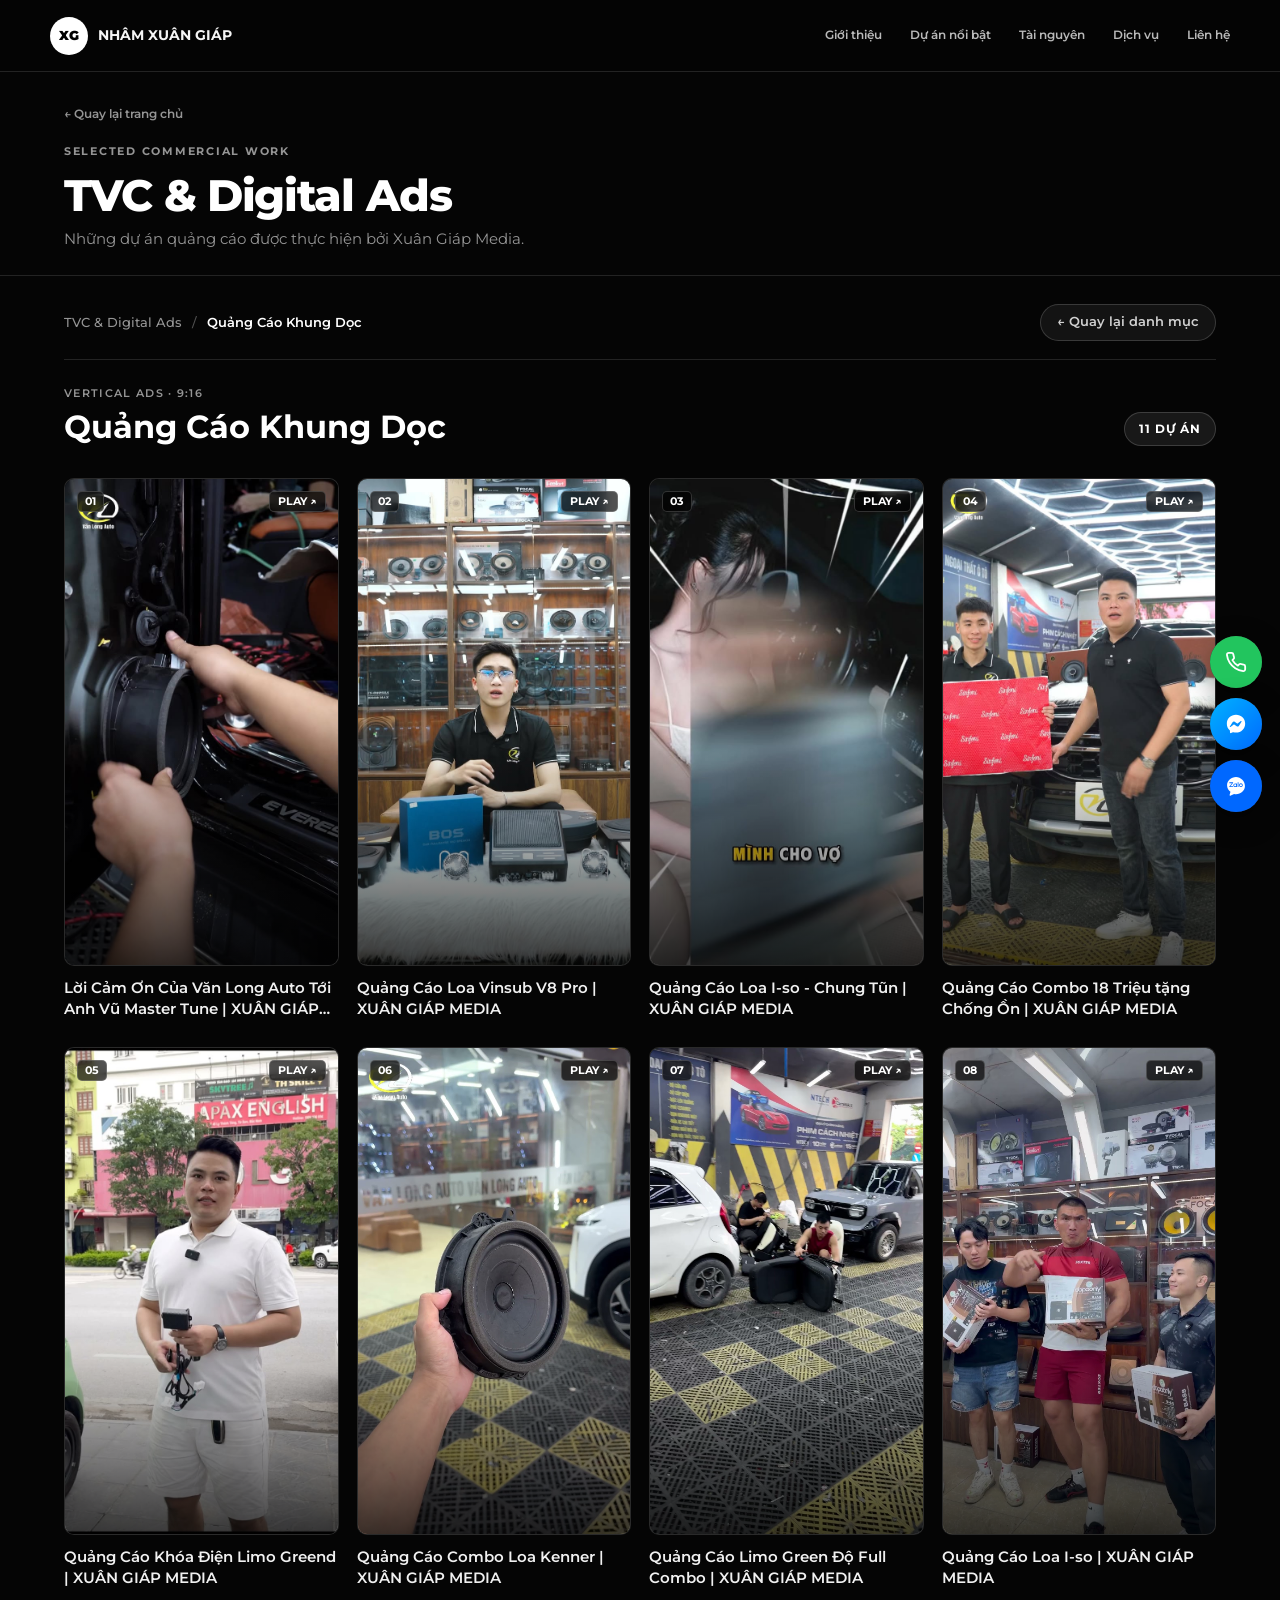
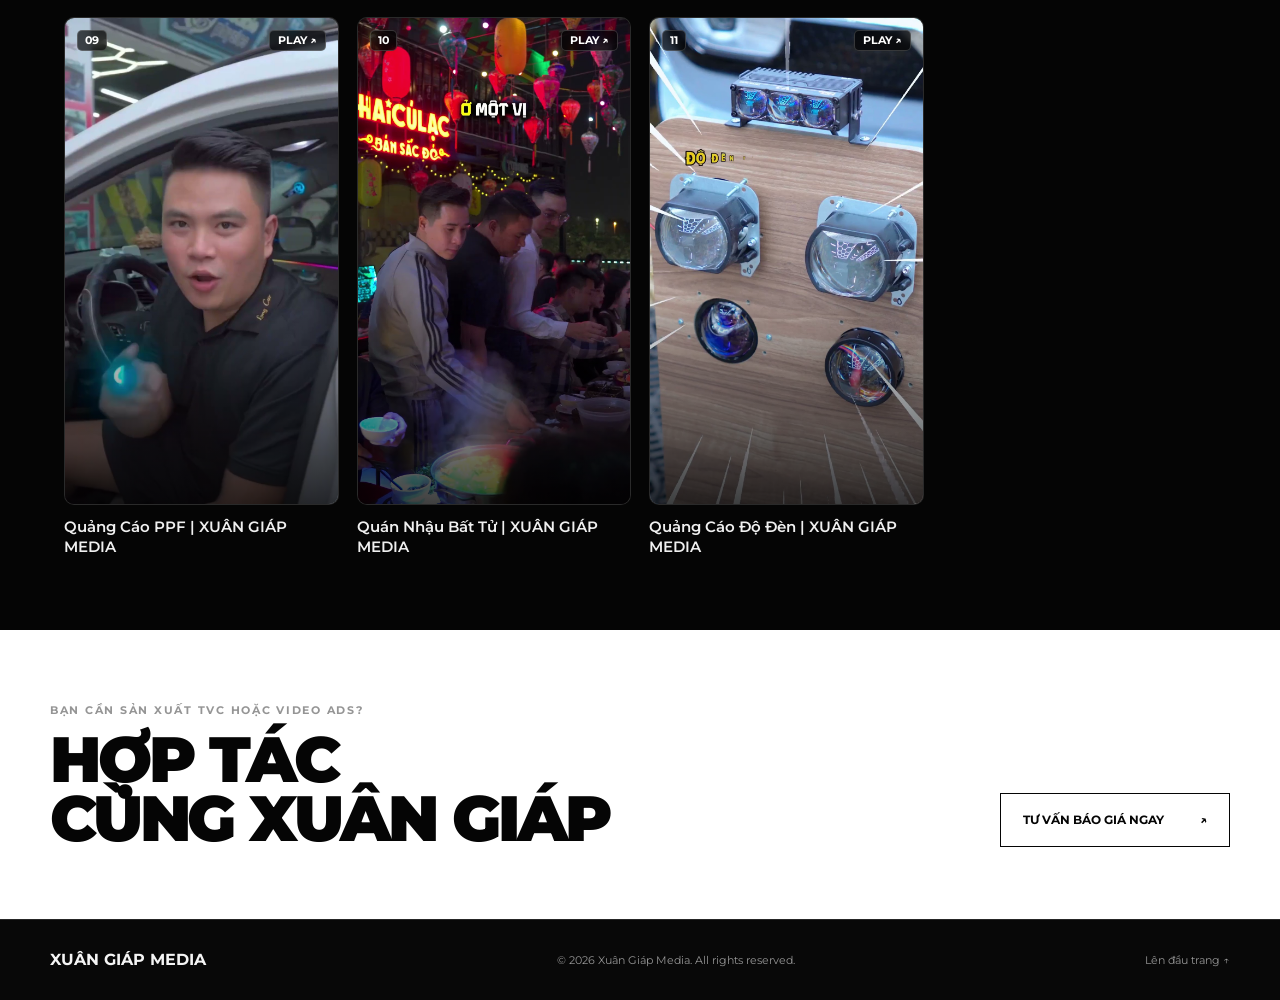
<file: tvc-ads/ads-doc.html>
<!doctype html>
<html lang="vi">
<head>
  <meta charset="utf-8">
  <meta name="viewport" content="width=device-width,initial-scale=1">
  <title>TVC Dọc (9:16) — Xuân Giáp Media</title>
  <meta http-equiv="refresh" content="0; url=tvc-ads.html?format=vertical">
  <script>window.location.replace("tvc-ads.html?format=vertical");</script>
  <meta name="description" content="Sản xuất TVC Dọc & Video Ads dọc 9:16 tối ưu cho TikTok Ads, Reels &amp; Shorts với ảnh bìa trực tiếp từ video — Xuân Giáp Media.">
  <meta name="theme-color" content="#050505">
  <link rel="preconnect" href="https://fonts.googleapis.com">
  <link rel="preconnect" href="https://fonts.gstatic.com" crossorigin>
  <link rel="stylesheet" href="https://fonts.googleapis.com/css2?family=Montserrat:wght@400;500;600;700;800;900&display=swap">
  <link rel="stylesheet" href="tvc-ads.css">
</head>
<body>

  <header class="site-header">
    <div class="container nav-wrap">
      <a class="brand" href="../index.html#trang-chu">
        <span class="brand-mark">XG</span>
        <strong>NHÂM XUÂN GIÁP</strong>
      </a>
      <button class="menu-toggle" id="menuToggle" type="button" aria-label="Mở menu">
        <span></span><span></span><span></span>
      </button>
      <nav class="main-nav" id="mainNav">
        <a href="../index.html#gioi-thieu">Giới thiệu</a>
        <a href="../index.html#san-pham-noi-bat">Dự án nổi bật</a>
        <a href="../index.html#tai-nguyen">Tài nguyên</a>
        <a href="../index.html#dich-vu">Dịch vụ</a>
        <a href="../index.html#lien-he">Liên hệ</a>
      </nav>
    </div>
  </header>

  <main>
    <section class="hero">
      <div class="container">
        <div style="display:flex;gap:14px;align-items:center;margin-bottom:30px;flex-wrap:wrap">
          <a class="back-link" href="../index.html#san-pham-noi-bat" style="margin-bottom:0">← Quay lại trang chủ</a>
          <span style="color:var(--muted);font-size:.74rem">/</span>
          <a class="back-link" href="tvc-ads.html" style="margin-bottom:0">← Quay lại danh mục TVC &amp; ADS</a>
        </div>
        <div class="hero-head">
          <div>
            <p class="eyebrow">COMMERCIAL · 9:16 VERTICAL</p>
            <h1>TVC DỌC</h1>
          </div>
          <div class="hero-meta">
            <p>
              Nhánh sản xuất TVC quảng cáo định dạng dọc 9:16 với ảnh bìa thumbnail lấy trực tiếp từ video, tự động cập nhật từ Google Sheet trang tính 2 theo thứ tự từ cuối lên đầu.
            </p>
          </div>
        </div>
      </div>
    </section>

    <section class="projects">
      <div class="container">
        <div class="section-head">
          <div>
            <p class="eyebrow">SELECTED VERTICAL ADS</p>
            <h2>CÁC DỰ ÁN TVC DỌC</h2>
          </div>
          <a class="filter-tab" href="tvc-ngang.html">← Chuyển sang nhánh TVC Ngang 16:9</a>
        </div>

        <div class="project-grid" id="projectGrid"></div>
      </div>
    </section>

    <section class="cta">
      <div class="container cta-inner">
        <div>
          <p class="eyebrow">BẠN CẦN SẢN XUẤT TVC DỌC 9:16?</p>
          <h2>HỢP TÁC<br>CÙNG XUÂN GIÁP</h2>
        </div>
        <a href="../index.html#lien-he" class="cta-btn">
          <span>TƯ VẤN BÁO GIÁ NGAY</span>
          <b>↗</b>
        </a>
      </div>
    </section>
  </main>

  <footer>
    <div class="container footer-inner">
      <strong>XUÂN GIÁP MEDIA</strong>
      <span>© <span id="currentYear">2026</span> Xuân Giáp Media. All rights reserved.</span>
      <a href="#">Lên đầu trang ↑</a>
    </div>
  </footer>

  <!-- FLOATING CTA -->
  <div class="floating-cta" aria-label="Liên hệ nhanh">
    <a class="float-btn float-call" href="tel:+84345055487" aria-label="Gọi 0345055487">
      <span class="float-icon">
        <svg viewBox="0 0 24 24" fill="none" stroke="currentColor" stroke-width="2" stroke-linecap="round" stroke-linejoin="round">
          <path d="M22 16.92v3a2 2 0 0 1-2.18 2 19.79 19.79 0 0 1-8.63-3.07 19.5 19.5 0 0 1-6-6 19.79 19.79 0 0 1-3.07-8.67A2 2 0 0 1 4.11 2h3a2 2 0 0 1 2 1.72c.127.96.361 1.903.7 2.81a2 2 0 0 1-.45 2.11L8.09 9.91a16 16 0 0 0 6 6l1.27-1.27a2 2 0 0 1 2.11-.45c.907.339 1.85.573 2.81.7A2 2 0 0 1 22 16.92z"></path>
        </svg>
      </span>
      <span class="float-label">Call: 0345055487</span>
    </a>
    <a class="float-btn float-messenger" href="https://www.facebook.com/nhamxuangiap.editor" target="_blank" rel="noopener" aria-label="Nhắn Messenger">
      <span class="float-icon">
        <svg viewBox="0 0 24 24" fill="currentColor">
          <path d="M12 2C6.36 2 2 6.13 2 11.7c0 2.91 1.19 5.44 3.14 7.17.16.14.25.35.25.57l.05 1.78c.02.57.61.94 1.13.71l2.03-.87c.16-.07.34-.09.51-.06.94.24 1.91.37 2.89.37 5.64 0 10-4.13 10-9.7S17.64 2 12 2zm6 7.46l-2.93 4.66c-.47.75-1.54.96-2.28.47l-2.35-1.76c-.35-.26-.84-.26-1.19 0l-3.24 2.46c-.43.33-.99-.2-.7-.66l2.93-4.66c.47-.75 1.54-.96 2.28-.47l2.35 1.76c.35.26.84.26 1.19 0l3.24-2.46c.43-.33.99.2.7.66z"/>
        </svg>
      </span>
      <span class="float-label">Messenger</span>
    </a>
    <a class="float-btn float-zalo" href="https://zalo.me/0335559690" target="_blank" rel="noopener" aria-label="Nhắn Zalo 0335559690">
      <span class="float-icon"><svg viewBox="0 0 32 32" xmlns="http://www.w3.org/2000/svg" aria-hidden="true"><path fill="#ffffff" d="M16 3C8.82 3 3 8.37 3 15c0 3.82 1.93 7.23 4.95 9.47l-1.28 4.64a.8.8 0 0 0 1.07.94l5.48-2.37c.88.21 1.81.32 2.78.32 7.18 0 13-5.37 13-12S23.18 3 16 3z"/><g transform="translate(6.16, 4.3) scale(0.82)" fill="#0068ff"><path d="M12.49 10.2722v-.4496h1.3467v6.3218h-.7704a.576.576 0 01-.5763-.5729l-.0006.0005a3.273 3.273 0 01-1.9372.6321c-1.8138 0-3.2844-1.4697-3.2844-3.2823 0-1.8125 1.4706-3.2822 3.2844-3.2822a3.273 3.273 0 011.9372.6321l.0006.0005zM6.9188 7.7896v.205c0 .3823-.051.6944-.2995 1.0605l-.03.0343c-.0542.0615-.1815.206-.2421.2843L2.024 14.8h4.8948v.7682a.5764.5764 0 01-.5767.5761H0v-.3622c0-.4436.1102-.6414.2495-.8476L4.8582 9.23H.1922V7.7896h6.7266zm8.5513 8.3548a.4805.4805 0 01-.4803-.4798v-7.875h1.4416v8.3548H15.47zM20.6934 9.6C22.52 9.6 24 11.0807 24 12.9044c0 1.8252-1.4801 3.306-3.3066 3.306-1.8264 0-3.3066-1.4808-3.3066-3.306 0-1.8237 1.4802-3.3044 3.3066-3.3044zm-10.1412 5.253c1.0675 0 1.9324-.8645 1.9324-1.9312 0-1.065-.865-1.9295-1.9324-1.9295s-1.9324.8644-1.9324 1.9295c0 1.0667.865 1.9312 1.9324 1.9312zm10.1412-.0033c1.0737 0 1.945-.8707 1.945-1.9453 0-1.073-.8713-1.9436-1.945-1.9436-1.0753 0-1.945.8706-1.945 1.9453 0 1.0746.8697 1.9453 1.945 1.9453z"/></g></svg></span>
      <span class="float-label">Zalo: 0335559690</span>
    </a>
  </div>

  <script src="tvc-doc.js"></script>
</body>
</html>
</file>
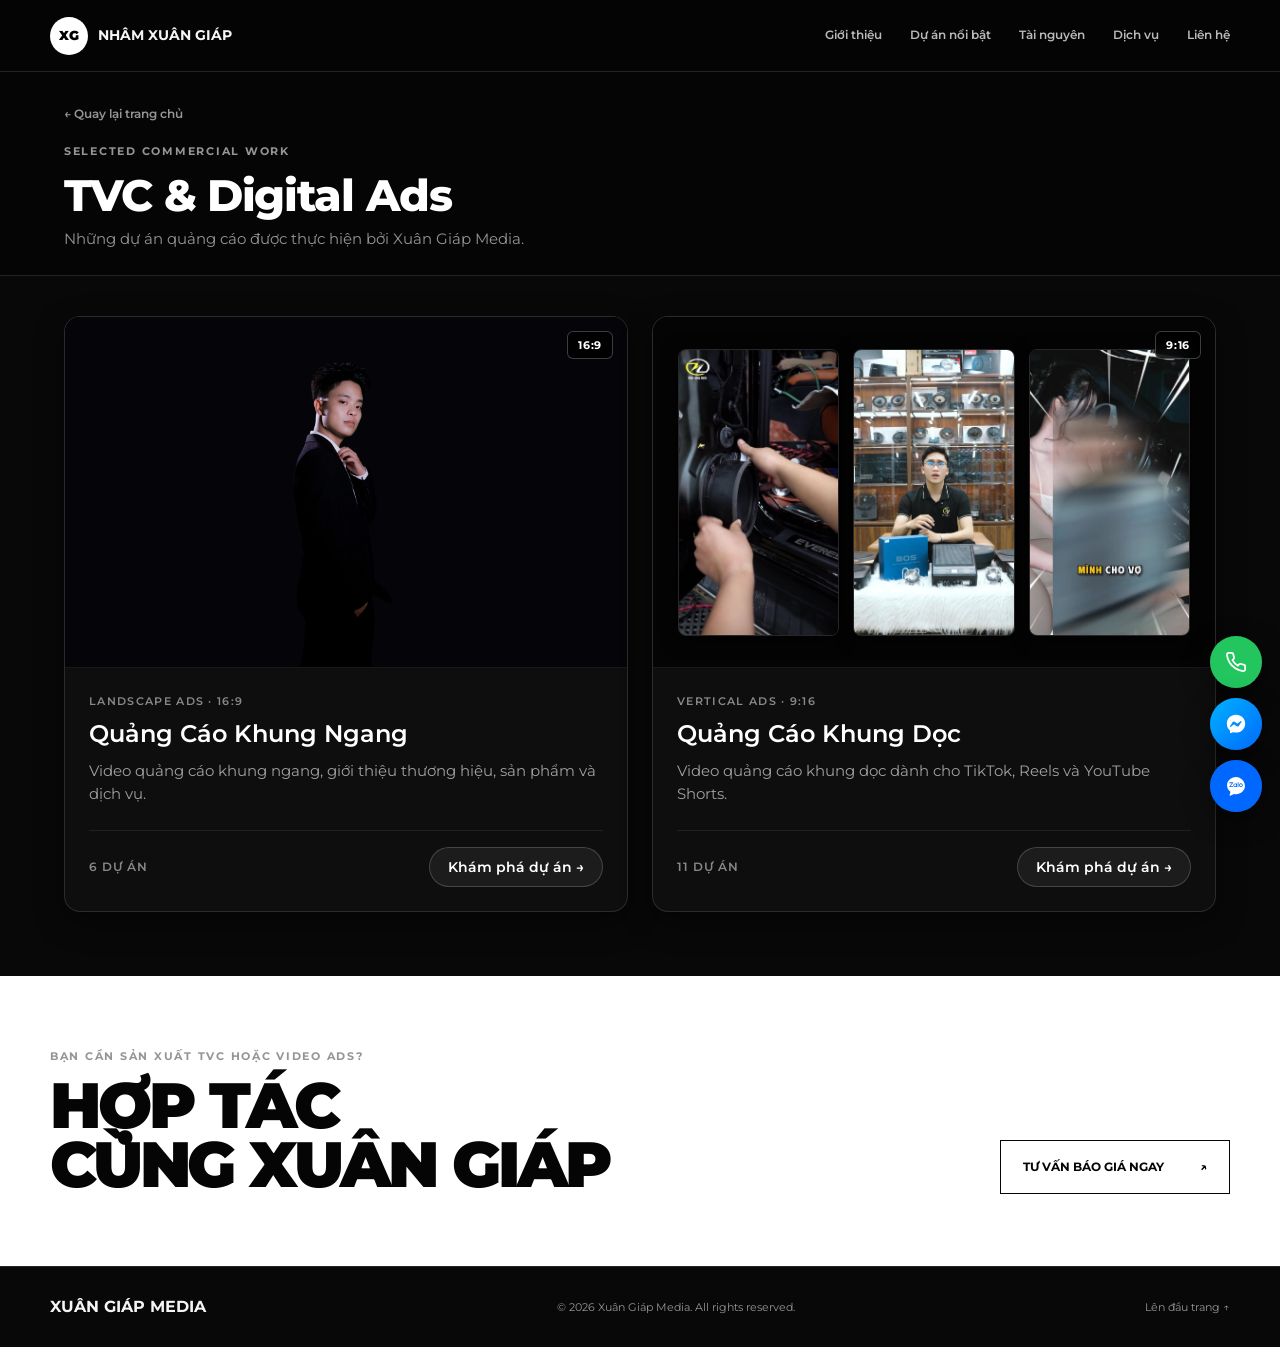
<file: tvc-ads/tvc-ads.html>
<!doctype html>
<html lang="vi">
<head>
  <meta charset="utf-8">
  <meta name="viewport" content="width=device-width,initial-scale=1">
  <title>TVC &amp; Digital Ads — Xuân Giáp Media</title>
  <meta name="description" content="Sản xuất TVC quảng cáo ngang chuẩn điện ảnh 16:9 và Video Ads dọc 9:16 cho TikTok, Reels &amp; Shorts — Xuân Giáp Media.">
  <meta name="theme-color" content="#050505">
  <link rel="preconnect" href="https://fonts.googleapis.com">
  <link rel="preconnect" href="https://fonts.gstatic.com" crossorigin>
  <link rel="stylesheet" href="https://fonts.googleapis.com/css2?family=Montserrat:wght@400;500;600;700;800;900&display=swap">
  <link rel="stylesheet" href="tvc-ads.css">
</head>
<body>

  <header class="site-header">
    <div class="container nav-wrap">
      <a class="brand" href="../index.html#trang-chu">
        <span class="brand-mark">XG</span>
        <strong>NHÂM XUÂN GIÁP</strong>
      </a>
      <button class="menu-toggle" id="menuToggle" type="button" aria-label="Mở menu">
        <span></span><span></span><span></span>
      </button>
      <nav class="main-nav" id="mainNav">
        <a href="../index.html#gioi-thieu">Giới thiệu</a>
        <a href="../index.html#san-pham-noi-bat">Dự án nổi bật</a>
        <a href="../index.html#tai-nguyen">Tài nguyên</a>
        <a href="../index.html#dich-vu">Dịch vụ</a>
        <a href="../index.html#lien-he">Liên hệ</a>
      </nav>
    </div>
  </header>

  <main>
    <!-- HERO SECTION -->
    <section class="hero">
      <div class="overview-container">
        <a class="back-link" href="../index.html#san-pham-noi-bat">← Quay lại trang chủ</a>
        <div class="hero-head">
          <p class="eyebrow">SELECTED COMMERCIAL WORK</p>
          <h1>TVC &amp; Digital Ads</h1>
          <p class="hero-desc">Những dự án quảng cáo được thực hiện bởi Xuân Giáp Media.</p>
        </div>
      </div>
    </section>

    <!-- TRANG TỔNG QUAN: ĐÚNG 2 THẺ DANH MỤC LỚN -->
    <section class="overview-section" id="overviewSection">
      <div class="overview-container">
        <div class="overview-grid">

          <!-- THẺ 1: QUẢNG CÁO KHUNG NGANG -->
          <article class="overview-card" data-format="landscape" id="cardLandscape" role="button" tabindex="0" aria-label="Xem Quảng Cáo Khung Ngang">
            <div class="cat-card-preview">
              <div class="preview-landscape-wrap">
                <img src="../assets/zap 1.png" id="thumbLandscapeOverview" alt="Quảng Cáo Khung Ngang" loading="lazy">
              </div>
              <span class="card-ratio-badge">16:9</span>
            </div>
            <div class="overview-card-body">
              <span class="overview-card-tag">LANDSCAPE ADS · 16:9</span>
              <h2 class="overview-card-title">Quảng Cáo Khung Ngang</h2>
              <p class="overview-card-desc">
                Video quảng cáo khung ngang, giới thiệu thương hiệu, sản phẩm và dịch vụ.
              </p>
              <div class="overview-card-footer">
                <span class="overview-card-count" id="landscapeCount">6 DỰ ÁN</span>
                <span class="overview-card-btn">Khám phá dự án →</span>
              </div>
            </div>
          </article>

          <!-- THẺ 2: QUẢNG CÁO KHUNG DỌC -->
          <article class="overview-card" data-format="vertical" id="cardVertical" role="button" tabindex="0" aria-label="Xem Quảng Cáo Khung Dọc">
            <div class="cat-card-preview">
              <div class="preview-vertical-strip" id="thumbVerticalOverview">
                <img src="../assets/tvc-doc/thumb-11.jpg" alt="Quảng Cáo Khung Dọc 1" loading="lazy">
                <img src="../assets/tvc-doc/thumb-10.jpg" alt="Quảng Cáo Khung Dọc 2" loading="lazy">
                <img src="../assets/tvc-doc/thumb-9.jpg" alt="Quảng Cáo Khung Dọc 3" loading="lazy">
              </div>
              <span class="card-ratio-badge">9:16</span>
            </div>
            <div class="overview-card-body">
              <span class="overview-card-tag">VERTICAL ADS · 9:16</span>
              <h2 class="overview-card-title">Quảng Cáo Khung Dọc</h2>
              <p class="overview-card-desc">
                Video quảng cáo khung dọc dành cho TikTok, Reels và YouTube Shorts.
              </p>
              <div class="overview-card-footer">
                <span class="overview-card-count" id="verticalCount">11 DỰ ÁN</span>
                <span class="overview-card-btn">Khám phá dự án →</span>
              </div>
            </div>
          </article>

        </div>
      </div>
    </section>

    <!-- TRANG CHI TIẾT DANH MỤC DỰ ÁN (HIỆN KHI CÓ ?format=landscape HOẶC ?format=vertical) -->
    <section class="detail-section" id="detailSection" hidden>
      <div class="overview-container">

        <nav class="detail-nav-bar" aria-label="Breadcrumb">
          <div class="breadcrumb">
            <a href="tvc-ads.html" class="crumb-link" id="crumbRoot">TVC &amp; Digital Ads</a>
            <span class="crumb-sep">/</span>
            <span class="crumb-current" id="crumbCurrent">Quảng Cáo Khung Ngang</span>
          </div>
          <button type="button" class="btn-back-overview" id="btnBackOverview">
            ← Quay lại danh mục
          </button>
        </nav>

        <div class="detail-header">
          <div class="detail-header-left">
            <span class="detail-tag" id="detailTag">LANDSCAPE ADS · 16:9</span>
            <h2 class="detail-title" id="detailTitle">Quảng Cáo Khung Ngang</h2>
          </div>
          <span class="detail-count-badge" id="detailCountBadge">6 DỰ ÁN</span>
        </div>

        <div class="project-grid" id="projectGrid"></div>

      </div>
    </section>

    <!-- CALL TO ACTION -->
    <section class="cta">
      <div class="container cta-inner">
        <div>
          <p class="eyebrow">BẠN CẦN SẢN XUẤT TVC HOẶC VIDEO ADS?</p>
          <h2>HỢP TÁC<br>CÙNG XUÂN GIÁP</h2>
        </div>
        <a href="../index.html#lien-he" class="cta-btn">
          <span>TƯ VẤN BÁO GIÁ NGAY</span>
          <b>↗</b>
        </a>
      </div>
    </section>
  </main>

  <footer>
    <div class="container footer-inner">
      <strong>XUÂN GIÁP MEDIA</strong>
      <span>© <span id="currentYear">2026</span> Xuân Giáp Media. All rights reserved.</span>
      <a href="#">Lên đầu trang ↑</a>
    </div>
  </footer>

  <!-- FLOATING CTA -->
  <div class="floating-cta" aria-label="Liên hệ nhanh">
    <a class="float-btn float-call" href="tel:+84345055487" aria-label="Gọi 0345055487">
      <span class="float-icon">
        <svg viewBox="0 0 24 24" fill="none" stroke="currentColor" stroke-width="2" stroke-linecap="round" stroke-linejoin="round">
          <path d="M22 16.92v3a2 2 0 0 1-2.18 2 19.79 19.79 0 0 1-8.63-3.07 19.5 19.5 0 0 1-6-6 19.79 19.79 0 0 1-3.07-8.67A2 2 0 0 1 4.11 2h3a2 2 0 0 1 2 1.72c.127.96.361 1.903.7 2.81a2 2 0 0 1-.45 2.11L8.09 9.91a16 16 0 0 0 6 6l1.27-1.27a2 2 0 0 1 2.11-.45c.907.339 1.85.573 2.81.7A2 2 0 0 1 22 16.92z"></path>
        </svg>
      </span>
      <span class="float-label">Call: 0345055487</span>
    </a>
    <a class="float-btn float-messenger" href="https://www.facebook.com/nhamxuangiap.editor" target="_blank" rel="noopener" aria-label="Nhắn Messenger">
      <span class="float-icon">
        <svg viewBox="0 0 24 24" fill="currentColor">
          <path d="M12 2C6.36 2 2 6.13 2 11.7c0 2.91 1.19 5.44 3.14 7.17.16.14.25.35.25.57l.05 1.78c.02.57.61.94 1.13.71l2.03-.87c.16-.07.34-.09.51-.06.94.24 1.91.37 2.89.37 5.64 0 10-4.13 10-9.7S17.64 2 12 2zm6 7.46l-2.93 4.66c-.47.75-1.54.96-2.28.47l-2.35-1.76c-.35-.26-.84-.26-1.19 0l-3.24 2.46c-.43.33-.99-.2-.7-.66l2.93-4.66c.47-.75 1.54-.96 2.28-.47l2.35 1.76c.35.26.84.26 1.19 0l3.24-2.46c.43-.33.99.2.7.66z"/>
        </svg>
      </span>
      <span class="float-label">Messenger</span>
    </a>
    <a class="float-btn float-zalo" href="https://zalo.me/0335559690" target="_blank" rel="noopener" aria-label="Nhắn Zalo 0335559690">
      <span class="float-icon"><svg viewBox="0 0 32 32" xmlns="http://www.w3.org/2000/svg" aria-hidden="true"><path fill="#ffffff" d="M16 3C8.82 3 3 8.37 3 15c0 3.82 1.93 7.23 4.95 9.47l-1.28 4.64a.8.8 0 0 0 1.07.94l5.48-2.37c.88.21 1.81.32 2.78.32 7.18 0 13-5.37 13-12S23.18 3 16 3z"/><g transform="translate(6.16, 4.3) scale(0.82)" fill="#0068ff"><path d="M12.49 10.2722v-.4496h1.3467v6.3218h-.7704a.576.576 0 01-.5763-.5729l-.0006.0005a3.273 3.273 0 01-1.9372.6321c-1.8138 0-3.2844-1.4697-3.2844-3.2823 0-1.8125 1.4706-3.2822 3.2844-3.2822a3.273 3.273 0 011.9372.6321l.0006.0005zM6.9188 7.7896v.205c0 .3823-.051.6944-.2995 1.0605l-.03.0343c-.0542.0615-.1815.206-.2421.2843L2.024 14.8h4.8948v.7682a.5764.5764 0 01-.5767.5761H0v-.3622c0-.4436.1102-.6414.2495-.8476L4.8582 9.23H.1922V7.7896h6.7266zm8.5513 8.3548a.4805.4805 0 01-.4803-.4798v-7.875h1.4416v8.3548H15.47zM20.6934 9.6C22.52 9.6 24 11.0807 24 12.9044c0 1.8252-1.4801 3.306-3.3066 3.306-1.8264 0-3.3066-1.4808-3.3066-3.306 0-1.8237 1.4802-3.3044 3.3066-3.3044zm-10.1412 5.253c1.0675 0 1.9324-.8645 1.9324-1.9312 0-1.065-.865-1.9295-1.9324-1.9295s-1.9324.8644-1.9324 1.9295c0 1.0667.865 1.9312 1.9324 1.9312zm10.1412-.0033c1.0737 0 1.945-.8707 1.945-1.9453 0-1.073-.8713-1.9436-1.945-1.9436-1.0753 0-1.945.8706-1.945 1.9453 0 1.0746.8697 1.9453 1.945 1.9453z"/></g></svg></span>
      <span class="float-label">Zalo: 0335559690</span>
    </a>
  </div>

  <script src="tvc-ads.js"></script>
</body>
</html>
</file>
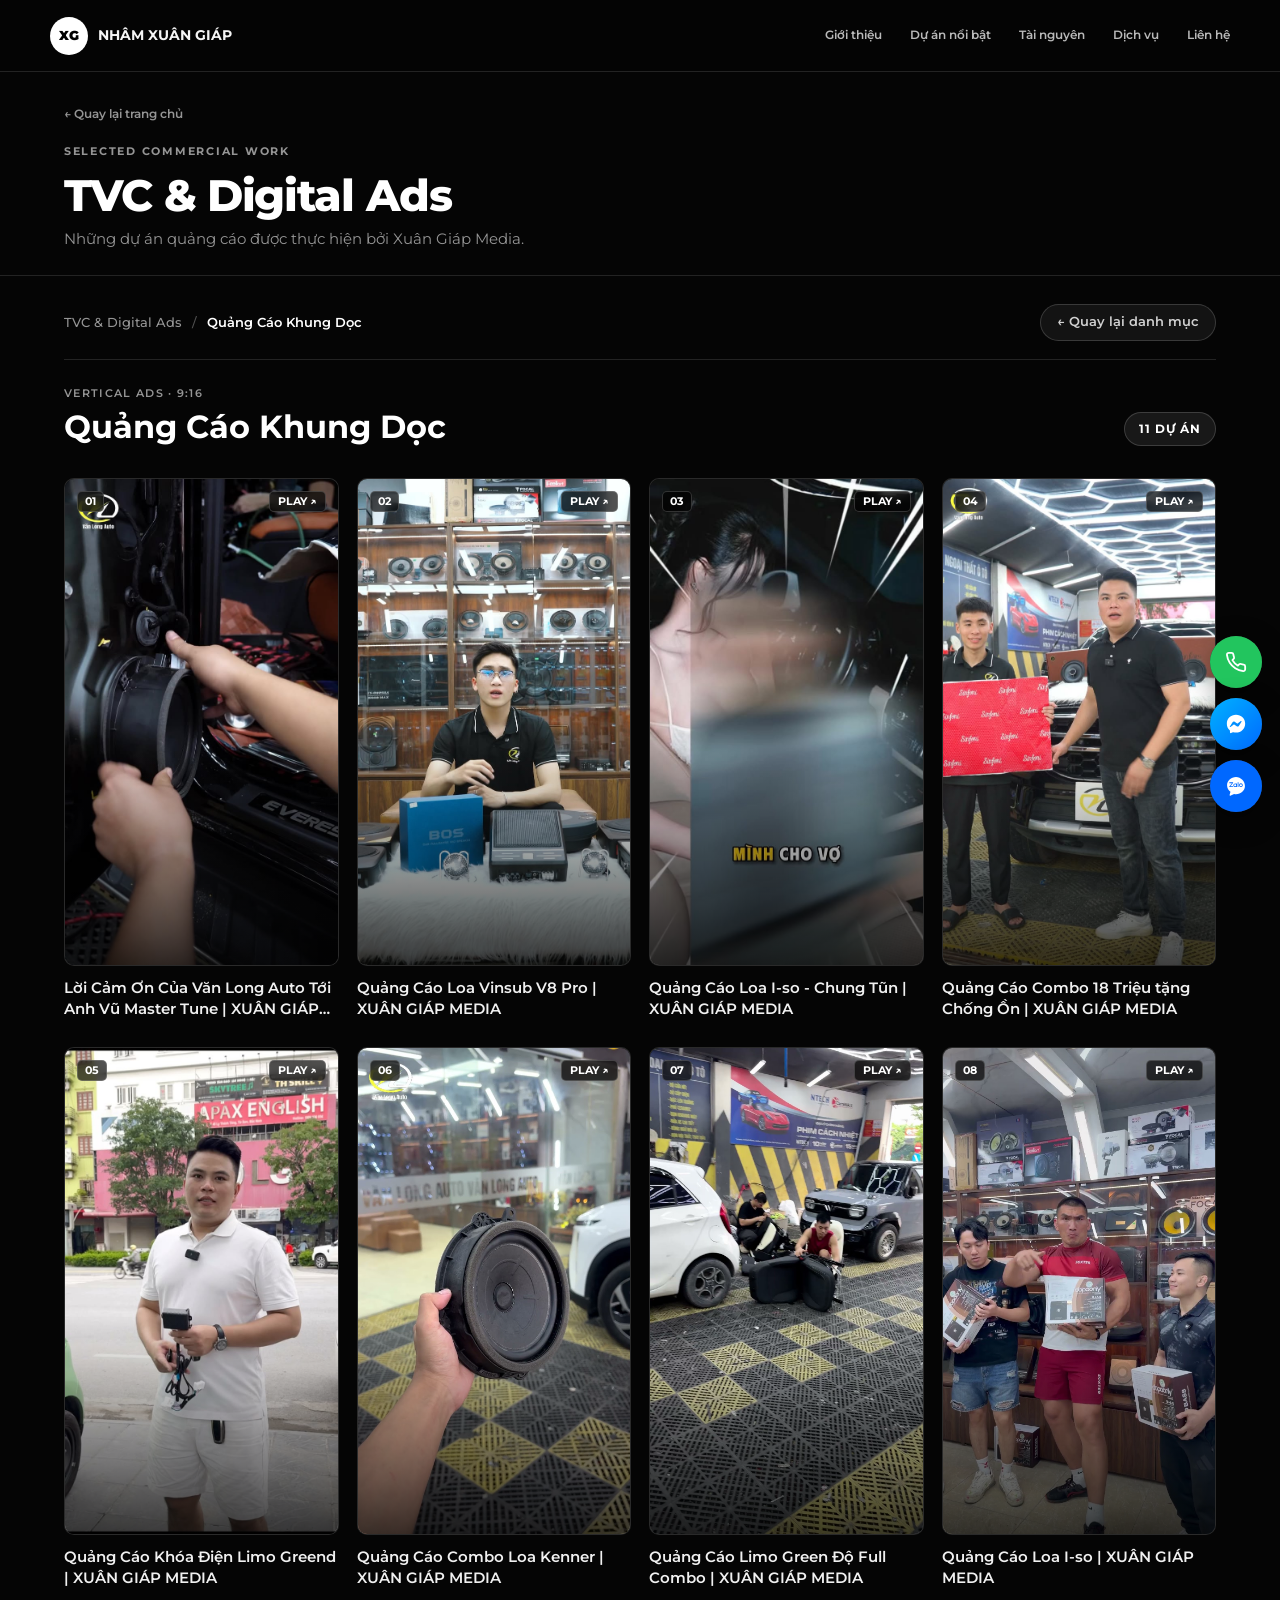
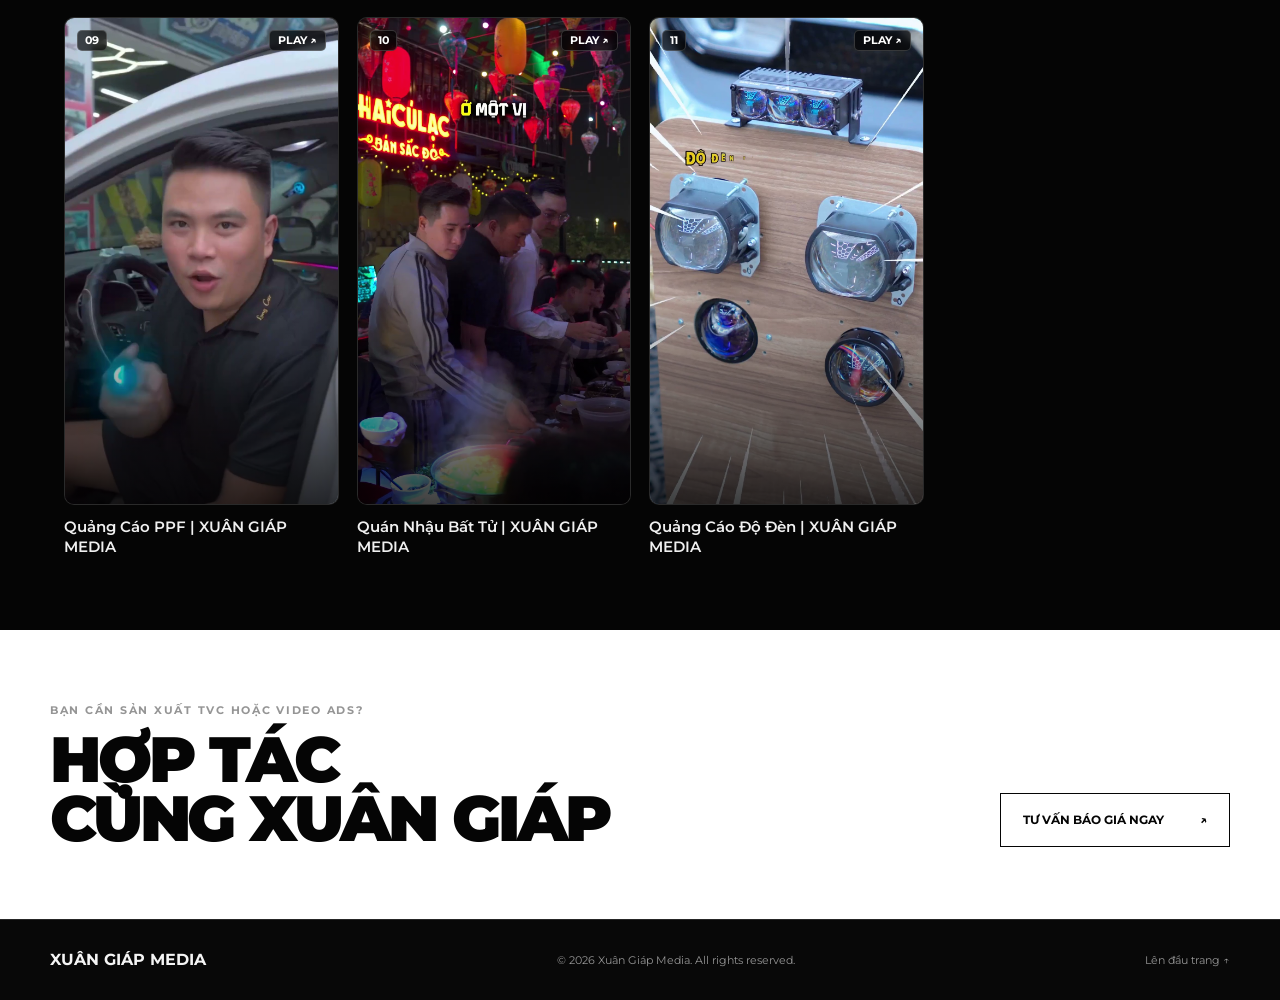
<file: tvc-ads/tvc-doc.html>
<!doctype html>
<html lang="vi">
<head>
  <meta charset="utf-8">
  <meta name="viewport" content="width=device-width,initial-scale=1">
  <title>TVC Dọc (9:16) — Xuân Giáp Media</title>
  <meta http-equiv="refresh" content="0; url=tvc-ads.html?format=vertical">
  <script>window.location.replace("tvc-ads.html?format=vertical");</script>
  <meta name="description" content="Sản xuất TVC Dọc & Video Ads dọc 9:16 tối ưu cho TikTok Ads, Reels &amp; Shorts với ảnh bìa trực tiếp từ video — Xuân Giáp Media.">
  <meta name="theme-color" content="#050505">
  <link rel="preconnect" href="https://fonts.googleapis.com">
  <link rel="preconnect" href="https://fonts.gstatic.com" crossorigin>
  <link rel="stylesheet" href="https://fonts.googleapis.com/css2?family=Montserrat:wght@400;500;600;700;800;900&display=swap">
  <link rel="stylesheet" href="tvc-ads.css">
</head>
<body>

  <header class="site-header">
    <div class="container nav-wrap">
      <a class="brand" href="../index.html#trang-chu">
        <span class="brand-mark">XG</span>
        <strong>NHÂM XUÂN GIÁP</strong>
      </a>
      <button class="menu-toggle" id="menuToggle" type="button" aria-label="Mở menu">
        <span></span><span></span><span></span>
      </button>
      <nav class="main-nav" id="mainNav">
        <a href="../index.html#gioi-thieu">Giới thiệu</a>
        <a href="../index.html#san-pham-noi-bat">Dự án nổi bật</a>
        <a href="../index.html#tai-nguyen">Tài nguyên</a>
        <a href="../index.html#dich-vu">Dịch vụ</a>
        <a href="../index.html#lien-he">Liên hệ</a>
      </nav>
    </div>
  </header>

  <main>
    <section class="hero">
      <div class="container">
        <div style="display:flex;gap:14px;align-items:center;margin-bottom:30px;flex-wrap:wrap">
          <a class="back-link" href="../index.html#san-pham-noi-bat" style="margin-bottom:0">← Quay lại trang chủ</a>
          <span style="color:var(--muted);font-size:.74rem">/</span>
          <a class="back-link" href="tvc-ads.html" style="margin-bottom:0">← Quay lại danh mục TVC &amp; ADS</a>
        </div>
        <div class="hero-head">
          <div>
            <p class="eyebrow">COMMERCIAL · 9:16 VERTICAL</p>
            <h1>TVC DỌC</h1>
          </div>
          <div class="hero-meta">
            <p>
              Nhánh sản xuất TVC quảng cáo định dạng dọc 9:16 với ảnh bìa thumbnail lấy trực tiếp từ video, tự động cập nhật từ Google Sheet trang tính 2 theo thứ tự từ cuối lên đầu.
            </p>
          </div>
        </div>
      </div>
    </section>

    <section class="projects">
      <div class="container">
        <div class="section-head">
          <div>
            <p class="eyebrow">SELECTED VERTICAL ADS</p>
            <h2>CÁC DỰ ÁN TVC DỌC</h2>
          </div>
          <a class="filter-tab" href="tvc-ngang.html">← Chuyển sang nhánh TVC Ngang 16:9</a>
        </div>

        <div class="project-grid" id="projectGrid"></div>
      </div>
    </section>

    <section class="cta">
      <div class="container cta-inner">
        <div>
          <p class="eyebrow">BẠN CẦN SẢN XUẤT TVC DỌC 9:16?</p>
          <h2>HỢP TÁC<br>CÙNG XUÂN GIÁP</h2>
        </div>
        <a href="../index.html#lien-he" class="cta-btn">
          <span>TƯ VẤN BÁO GIÁ NGAY</span>
          <b>↗</b>
        </a>
      </div>
    </section>
  </main>

  <footer>
    <div class="container footer-inner">
      <strong>XUÂN GIÁP MEDIA</strong>
      <span>© <span id="currentYear">2026</span> Xuân Giáp Media. All rights reserved.</span>
      <a href="#">Lên đầu trang ↑</a>
    </div>
  </footer>

  <!-- FLOATING CTA -->
  <div class="floating-cta" aria-label="Liên hệ nhanh">
    <a class="float-btn float-call" href="tel:+84345055487" aria-label="Gọi 0345055487">
      <span class="float-icon">
        <svg viewBox="0 0 24 24" fill="none" stroke="currentColor" stroke-width="2" stroke-linecap="round" stroke-linejoin="round">
          <path d="M22 16.92v3a2 2 0 0 1-2.18 2 19.79 19.79 0 0 1-8.63-3.07 19.5 19.5 0 0 1-6-6 19.79 19.79 0 0 1-3.07-8.67A2 2 0 0 1 4.11 2h3a2 2 0 0 1 2 1.72c.127.96.361 1.903.7 2.81a2 2 0 0 1-.45 2.11L8.09 9.91a16 16 0 0 0 6 6l1.27-1.27a2 2 0 0 1 2.11-.45c.907.339 1.85.573 2.81.7A2 2 0 0 1 22 16.92z"></path>
        </svg>
      </span>
      <span class="float-label">Call: 0345055487</span>
    </a>
    <a class="float-btn float-messenger" href="https://www.facebook.com/nhamxuangiap.editor" target="_blank" rel="noopener" aria-label="Nhắn Messenger">
      <span class="float-icon">
        <svg viewBox="0 0 24 24" fill="currentColor">
          <path d="M12 2C6.36 2 2 6.13 2 11.7c0 2.91 1.19 5.44 3.14 7.17.16.14.25.35.25.57l.05 1.78c.02.57.61.94 1.13.71l2.03-.87c.16-.07.34-.09.51-.06.94.24 1.91.37 2.89.37 5.64 0 10-4.13 10-9.7S17.64 2 12 2zm6 7.46l-2.93 4.66c-.47.75-1.54.96-2.28.47l-2.35-1.76c-.35-.26-.84-.26-1.19 0l-3.24 2.46c-.43.33-.99-.2-.7-.66l2.93-4.66c.47-.75 1.54-.96 2.28-.47l2.35 1.76c.35.26.84.26 1.19 0l3.24-2.46c.43-.33.99.2.7.66z"/>
        </svg>
      </span>
      <span class="float-label">Messenger</span>
    </a>
    <a class="float-btn float-zalo" href="https://zalo.me/0335559690" target="_blank" rel="noopener" aria-label="Nhắn Zalo 0335559690">
      <span class="float-icon"><svg viewBox="0 0 32 32" xmlns="http://www.w3.org/2000/svg" aria-hidden="true"><path fill="#ffffff" d="M16 3C8.82 3 3 8.37 3 15c0 3.82 1.93 7.23 4.95 9.47l-1.28 4.64a.8.8 0 0 0 1.07.94l5.48-2.37c.88.21 1.81.32 2.78.32 7.18 0 13-5.37 13-12S23.18 3 16 3z"/><g transform="translate(6.16, 4.3) scale(0.82)" fill="#0068ff"><path d="M12.49 10.2722v-.4496h1.3467v6.3218h-.7704a.576.576 0 01-.5763-.5729l-.0006.0005a3.273 3.273 0 01-1.9372.6321c-1.8138 0-3.2844-1.4697-3.2844-3.2823 0-1.8125 1.4706-3.2822 3.2844-3.2822a3.273 3.273 0 011.9372.6321l.0006.0005zM6.9188 7.7896v.205c0 .3823-.051.6944-.2995 1.0605l-.03.0343c-.0542.0615-.1815.206-.2421.2843L2.024 14.8h4.8948v.7682a.5764.5764 0 01-.5767.5761H0v-.3622c0-.4436.1102-.6414.2495-.8476L4.8582 9.23H.1922V7.7896h6.7266zm8.5513 8.3548a.4805.4805 0 01-.4803-.4798v-7.875h1.4416v8.3548H15.47zM20.6934 9.6C22.52 9.6 24 11.0807 24 12.9044c0 1.8252-1.4801 3.306-3.3066 3.306-1.8264 0-3.3066-1.4808-3.3066-3.306 0-1.8237 1.4802-3.3044 3.3066-3.3044zm-10.1412 5.253c1.0675 0 1.9324-.8645 1.9324-1.9312 0-1.065-.865-1.9295-1.9324-1.9295s-1.9324.8644-1.9324 1.9295c0 1.0667.865 1.9312 1.9324 1.9312zm10.1412-.0033c1.0737 0 1.945-.8707 1.945-1.9453 0-1.073-.8713-1.9436-1.945-1.9436-1.0753 0-1.945.8706-1.945 1.9453 0 1.0746.8697 1.9453 1.945 1.9453z"/></g></svg></span>
      <span class="float-label">Zalo: 0335559690</span>
    </a>
  </div>

  <script src="tvc-doc.js"></script>
</body>
</html>
</file>
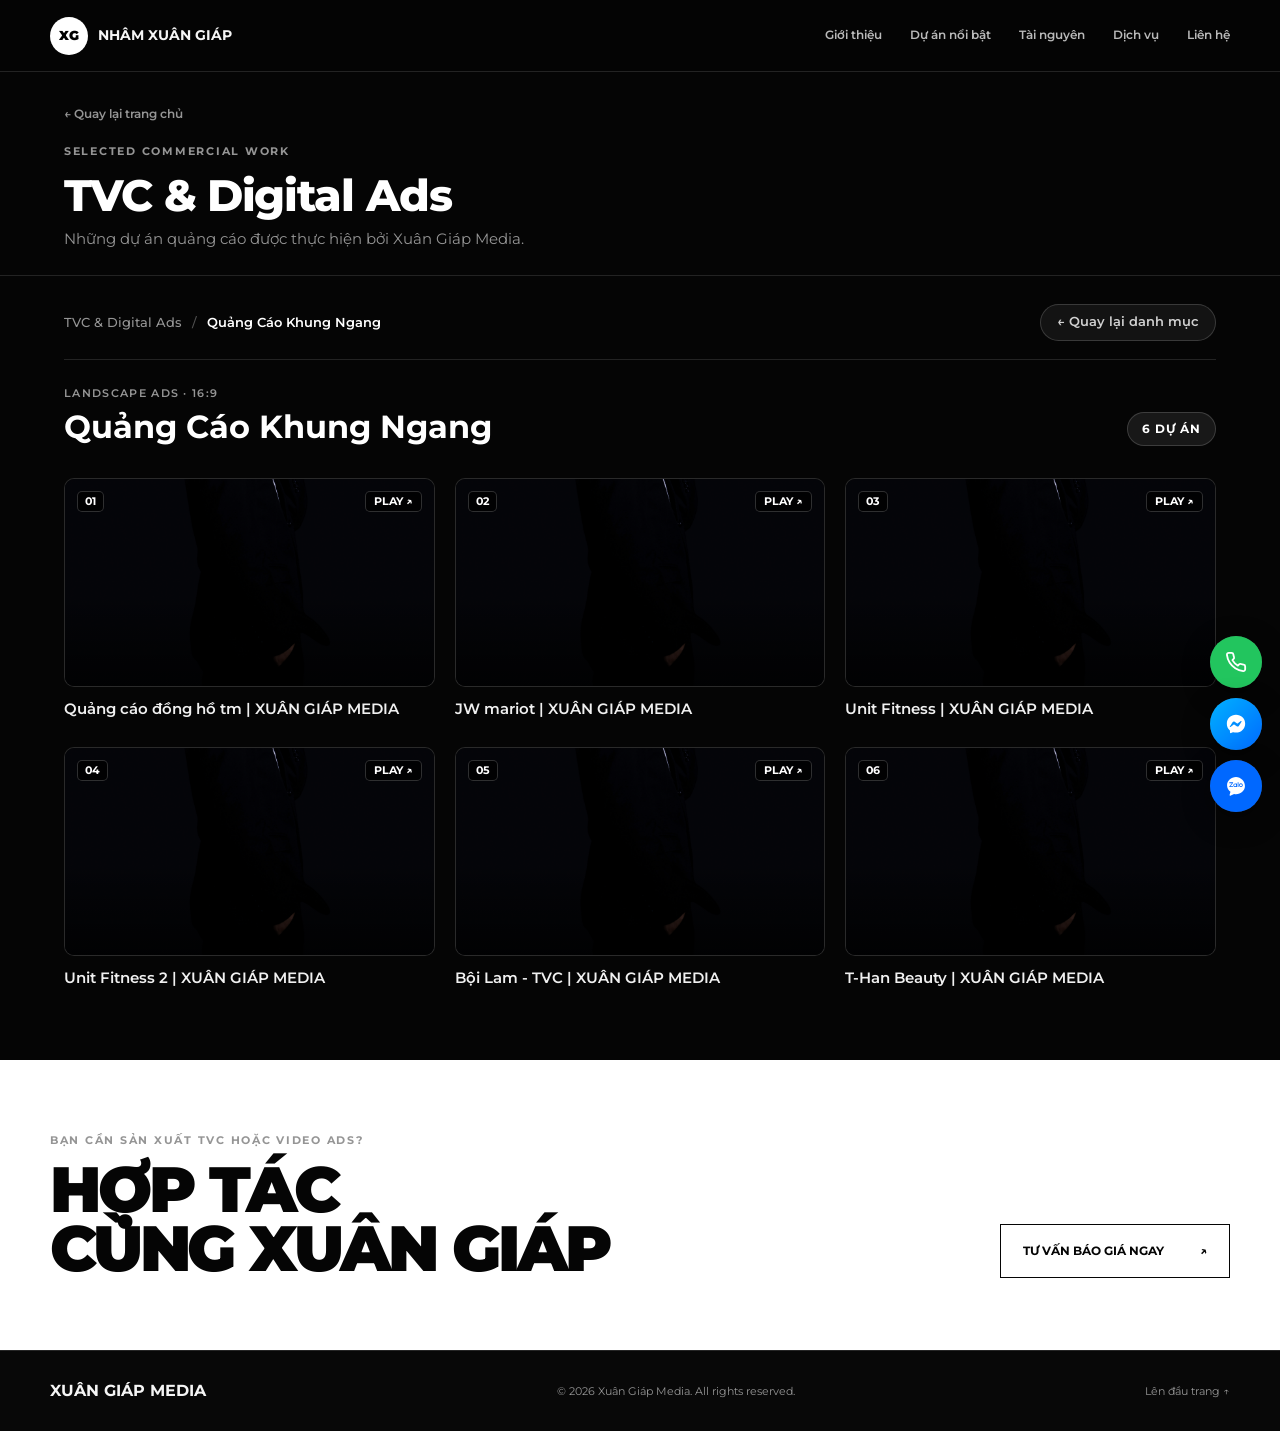
<file: tvc-ads/tvc-ngang.html>
<!doctype html>
<html lang="vi">
<head>
  <meta charset="utf-8">
  <meta name="viewport" content="width=device-width,initial-scale=1">
  <title>TVC Quảng Cáo Ngang (16:9) — Xuân Giáp Media</title>
  <meta http-equiv="refresh" content="0; url=tvc-ads.html?format=landscape">
  <script>window.location.replace("tvc-ads.html?format=landscape");</script>
  <meta name="description" content="Sản xuất TVC quảng cáo ngang chuẩn điện ảnh 16:9 phục vụ truyền hình, brand film & YouTube — Xuân Giáp Media.">
  <meta name="theme-color" content="#050505">
  <link rel="preconnect" href="https://fonts.googleapis.com">
  <link rel="preconnect" href="https://fonts.gstatic.com" crossorigin>
  <link rel="stylesheet" href="https://fonts.googleapis.com/css2?family=Montserrat:wght@400;500;600;700;800;900&display=swap">
  <link rel="stylesheet" href="tvc-ads.css">
</head>
<body>

  <header class="site-header">
    <div class="container nav-wrap">
      <a class="brand" href="../index.html#trang-chu">
        <span class="brand-mark">XG</span>
        <strong>NHÂM XUÂN GIÁP</strong>
      </a>
      <button class="menu-toggle" id="menuToggle" type="button" aria-label="Mở menu">
        <span></span><span></span><span></span>
      </button>
      <nav class="main-nav" id="mainNav">
        <a href="../index.html#gioi-thieu">Giới thiệu</a>
        <a href="../index.html#san-pham-noi-bat">Dự án nổi bật</a>
        <a href="../index.html#tai-nguyen">Tài nguyên</a>
        <a href="../index.html#dich-vu">Dịch vụ</a>
        <a href="../index.html#lien-he">Liên hệ</a>
      </nav>
    </div>
  </header>

  <main>
    <section class="hero">
      <div class="container">
        <div style="display:flex;gap:14px;align-items:center;margin-bottom:30px;flex-wrap:wrap">
          <a class="back-link" href="../index.html#san-pham-noi-bat" style="margin-bottom:0">← Quay lại trang chủ</a>
          <span style="color:var(--muted);font-size:.74rem">/</span>
          <a class="back-link" href="tvc-ads.html" style="margin-bottom:0">← Quay lại danh mục TVC &amp; ADS</a>
        </div>
        <div class="hero-head">
          <div>
            <p class="eyebrow">COMMERCIAL · 16:9 LANDSCAPE</p>
            <h1>TVC NGANG</h1>
          </div>
          <div class="hero-meta">
            <p>
              Nhánh sản xuất TVC quảng cáo định dạng ngang 16:9 chuẩn phát sóng truyền hình, màn hình LED sự kiện và YouTube. Chất lượng hình ảnh điện ảnh sắc nét và âm thanh tiêu chuẩn phòng thu.
            </p>
          </div>
        </div>
      </div>
    </section>

    <section class="projects">
      <div class="container">
        <div class="section-head">
          <div>
            <p class="eyebrow">SELECTED COMMERCIALS</p>
            <h2>CÁC DỰ ÁN TVC NGANG</h2>
          </div>
          <a class="filter-tab" href="ads-doc.html">Chuyển sang nhánh ADS Dọc 9:16 →</a>
        </div>

        <div class="project-grid" id="projectGrid"></div>
      </div>
    </section>

    <section class="cta">
      <div class="container cta-inner">
        <div>
          <p class="eyebrow">BẠN CẦN SẢN XUẤT TVC NGANG 16:9?</p>
          <h2>HỢP TÁC<br>CÙNG XUÂN GIÁP</h2>
        </div>
        <a href="../index.html#lien-he" class="cta-btn">
          <span>TƯ VẤN BÁO GIÁ NGAY</span>
          <b>↗</b>
        </a>
      </div>
    </section>
  </main>

  <footer>
    <div class="container footer-inner">
      <strong>XUÂN GIÁP MEDIA</strong>
      <span>© <span id="currentYear">2026</span> Xuân Giáp Media. All rights reserved.</span>
      <a href="#">Lên đầu trang ↑</a>
    </div>
  </footer>

  <!-- VIDEO MODAL -->
  <dialog class="video-dialog" id="videoDialog" aria-label="Xem video dự án">
    <button class="dialog-close" id="dialogClose" type="button" aria-label="Đóng">×</button>
    <div class="dialog-video" id="dialogVideo"></div>
    <div class="dialog-info">
      <div>
        <small id="dialogMeta"></small>
        <h3 id="dialogTitle"></h3>
      </div>
      <a id="youtubeLink" href="#" target="_blank" rel="noopener">Mở YouTube ↗</a>
    </div>
  </dialog>

  <!-- FLOATING CTA -->
  <div class="floating-cta" aria-label="Liên hệ nhanh">
    <a class="float-btn float-call" href="tel:+84345055487" aria-label="Gọi 0345055487">
      <span class="float-icon">
        <svg viewBox="0 0 24 24" fill="none" stroke="currentColor" stroke-width="2" stroke-linecap="round" stroke-linejoin="round">
          <path d="M22 16.92v3a2 2 0 0 1-2.18 2 19.79 19.79 0 0 1-8.63-3.07 19.5 19.5 0 0 1-6-6 19.79 19.79 0 0 1-3.07-8.67A2 2 0 0 1 4.11 2h3a2 2 0 0 1 2 1.72c.127.96.361 1.903.7 2.81a2 2 0 0 1-.45 2.11L8.09 9.91a16 16 0 0 0 6 6l1.27-1.27a2 2 0 0 1 2.11-.45c.907.339 1.85.573 2.81.7A2 2 0 0 1 22 16.92z"></path>
        </svg>
      </span>
      <span class="float-label">Call: 0345055487</span>
    </a>
    <a class="float-btn float-messenger" href="https://www.facebook.com/nhamxuangiap.editor" target="_blank" rel="noopener" aria-label="Nhắn Messenger">
      <span class="float-icon">
        <svg viewBox="0 0 24 24" fill="currentColor">
          <path d="M12 2C6.36 2 2 6.13 2 11.7c0 2.91 1.19 5.44 3.14 7.17.16.14.25.35.25.57l.05 1.78c.02.57.61.94 1.13.71l2.03-.87c.16-.07.34-.09.51-.06.94.24 1.91.37 2.89.37 5.64 0 10-4.13 10-9.7S17.64 2 12 2zm6 7.46l-2.93 4.66c-.47.75-1.54.96-2.28.47l-2.35-1.76c-.35-.26-.84-.26-1.19 0l-3.24 2.46c-.43.33-.99-.2-.7-.66l2.93-4.66c.47-.75 1.54-.96 2.28-.47l2.35 1.76c.35.26.84.26 1.19 0l3.24-2.46c.43-.33.99.2.7.66z"/>
        </svg>
      </span>
      <span class="float-label">Messenger</span>
    </a>
    <a class="float-btn float-zalo" href="https://zalo.me/0335559690" target="_blank" rel="noopener" aria-label="Nhắn Zalo 0335559690">
      <span class="float-icon"><svg viewBox="0 0 32 32" xmlns="http://www.w3.org/2000/svg" aria-hidden="true"><path fill="#ffffff" d="M16 3C8.82 3 3 8.37 3 15c0 3.82 1.93 7.23 4.95 9.47l-1.28 4.64a.8.8 0 0 0 1.07.94l5.48-2.37c.88.21 1.81.32 2.78.32 7.18 0 13-5.37 13-12S23.18 3 16 3z"/><g transform="translate(6.16, 4.3) scale(0.82)" fill="#0068ff"><path d="M12.49 10.2722v-.4496h1.3467v6.3218h-.7704a.576.576 0 01-.5763-.5729l-.0006.0005a3.273 3.273 0 01-1.9372.6321c-1.8138 0-3.2844-1.4697-3.2844-3.2823 0-1.8125 1.4706-3.2822 3.2844-3.2822a3.273 3.273 0 011.9372.6321l.0006.0005zM6.9188 7.7896v.205c0 .3823-.051.6944-.2995 1.0605l-.03.0343c-.0542.0615-.1815.206-.2421.2843L2.024 14.8h4.8948v.7682a.5764.5764 0 01-.5767.5761H0v-.3622c0-.4436.1102-.6414.2495-.8476L4.8582 9.23H.1922V7.7896h6.7266zm8.5513 8.3548a.4805.4805 0 01-.4803-.4798v-7.875h1.4416v8.3548H15.47zM20.6934 9.6C22.52 9.6 24 11.0807 24 12.9044c0 1.8252-1.4801 3.306-3.3066 3.306-1.8264 0-3.3066-1.4808-3.3066-3.306 0-1.8237 1.4802-3.3044 3.3066-3.3044zm-10.1412 5.253c1.0675 0 1.9324-.8645 1.9324-1.9312 0-1.065-.865-1.9295-1.9324-1.9295s-1.9324.8644-1.9324 1.9295c0 1.0667.865 1.9312 1.9324 1.9312zm10.1412-.0033c1.0737 0 1.945-.8707 1.945-1.9453 0-1.073-.8713-1.9436-1.945-1.9436-1.0753 0-1.945.8706-1.945 1.9453 0 1.0746.8697 1.9453 1.945 1.9453z"/></g></svg></span>
      <span class="float-label">Zalo: 0335559690</span>
    </a>
  </div>

  <script src="tvc-ngang.js"></script>
</body>
</html>
</file>
<file: style.css>
/* =========================================================
   XUÂN GIÁP MEDIA
   Bố cục responsive theo nguyên tắc Văn Long Auto
   Màu: ĐEN / TRẮNG
   Font: MONTSERRAT
========================================================= */

:root {
  --bg: #050505;
  --surface: #121212;

  --white: #fff;
  --text: #f5f5f5;
  --muted: #a0a0a0;
  --faint: #707070;

  --line: rgba(255,255,255,.11);
  --line-strong: rgba(255,255,255,.22);

  --font: "Montserrat", Arial, sans-serif;

  --sidebar-w: 260px;
  --mobile-nav-h: 64px;
  --nav-h: 0px;
  --container: min(1180px, calc(100% - 48px));
  --ease: .28s ease;
}


/* ================= BASE ================= */

*,
*::before,
*::after {
  box-sizing: border-box;
}

html {
  scroll-behavior: smooth;
}

body {
  margin: 0;
  overflow-x: hidden;
  background: var(--bg);
  color: var(--text);
  font: 400 16px/1.65 var(--font);
  -webkit-font-smoothing: antialiased;
}

body.menu-open,
body.dialog-open {
  overflow: hidden;
}

a {
  color: inherit;
  text-decoration: none;
}

img {
  display: block;
  max-width: 100%;
}

button,
input,
select,
textarea {
  font: inherit;
  color: inherit;
}

button {
  border: 0;
  cursor: pointer;
}

h1,
h2,
h3,
p {
  overflow-wrap: break-word;
}

.sr-only {
  position: absolute;
  width: 1px;
  height: 1px;
  padding: 0;
  margin: -1px;
  overflow: hidden;
  clip: rect(0 0 0 0);
  white-space: nowrap;
  border: 0;
}

.container {
  width: var(--container);
  margin-inline: auto;
}

.section {
  position: relative;
  padding: 96px 0;
  scroll-margin-top: 36px;
}

.eyebrow {
  margin: 0 0 14px;
  color: var(--white);
  font-size: .7rem;
  font-weight: 700;
  letter-spacing: .16em;
  text-transform: uppercase;
}


/* ================= LAYOUT 2 CỘT & SIDEBAR (THEO PHONG CÁCH ZUNPHOTO) ================= */

/* Khối nội dung chính bên phải */
.site-content {
  margin-left: var(--sidebar-w);
  width: calc(100% - var(--sidebar-w));
  min-height: 100vh;
  display: flex;
  flex-direction: column;
  position: relative;
  z-index: 1;
}

/* Header cho Mobile & Tablet (Ẩn trên Desktop) */
.mobile-header {
  display: none;
  position: fixed;
  inset: 0 0 auto;
  z-index: 998;
  height: var(--mobile-nav-h);
  padding: 0 20px;
  align-items: center;
  justify-content: space-between;
  background: rgba(8, 8, 8, 0.94);
  backdrop-filter: blur(16px);
  -webkit-backdrop-filter: blur(16px);
  border-bottom: 1px solid var(--line);
}

.mobile-brand {
  display: inline-flex;
  align-items: center;
  gap: 12px;
  text-decoration: none;
}

.mobile-brand-logo {
  width: 36px;
  height: 36px;
  border-radius: 50%;
  object-fit: cover;
  border: 1px solid rgba(255,255,255,0.25);
}

.mobile-brand-title {
  font-size: 0.92rem;
  font-weight: 800;
  letter-spacing: 0.08em;
  color: #fff;
  text-transform: uppercase;
}

/* Nút toggle mở menu trên Mobile */
.menu-toggle {
  display: flex;
  flex-direction: column;
  justify-content: center;
  align-items: center;
  width: 42px;
  height: 42px;
  padding: 8px;
  border: 1px solid var(--line);
  border-radius: 50%;
  background: #141414;
  cursor: pointer;
  transition: background var(--ease), border-color var(--ease);
}

.menu-toggle:hover {
  background: #1f1f1f;
  border-color: var(--line-strong);
}

.menu-toggle span {
  display: block;
  width: 20px;
  height: 2px;
  margin: 2.5px 0;
  background: var(--white);
  border-radius: 2px;
  transition: transform var(--ease), opacity var(--ease);
}

.menu-toggle.open span:nth-child(1) {
  transform: translateY(7px) rotate(45deg);
}

.menu-toggle.open span:nth-child(2) {
  opacity: 0;
}

.menu-toggle.open span:nth-child(3) {
  transform: translateY(-7px) rotate(-45deg);
}

/* Lớp phủ Backdrop khi mở menu Mobile */
.sidebar-backdrop {
  display: none;
  position: fixed;
  inset: 0;
  background: rgba(0, 0, 0, 0.72);
  backdrop-filter: blur(6px);
  -webkit-backdrop-filter: blur(6px);
  z-index: 999;
  opacity: 0;
  pointer-events: none;
  transition: opacity 0.3s ease;
}

.sidebar-backdrop.open {
  opacity: 1;
  pointer-events: auto;
}

/* Sidebar Menu dọc bên trái */
.site-sidebar {
  position: fixed;
  top: 0;
  bottom: 0;
  left: 0;
  width: var(--sidebar-w);
  height: 100vh;
  height: 100dvh;
  z-index: 1000;
  background: #0a0a0a;
  border-right: 1px solid var(--line);
  box-shadow: 2px 0 20px rgba(0, 0, 0, 0.45);
  display: flex;
  flex-direction: column;
  overflow-y: auto;
  scrollbar-width: thin;
  scrollbar-color: rgba(255,255,255,0.15) transparent;
}

.site-sidebar::-webkit-scrollbar {
  width: 5px;
}

.site-sidebar::-webkit-scrollbar-thumb {
  background: rgba(255, 255, 255, 0.15);
  border-radius: 4px;
}

.sidebar-inner {
  display: flex;
  flex-direction: column;
  justify-content: space-between;
  min-height: 100%;
  padding: 28px 18px 0;
  box-sizing: border-box;
  position: relative;
}

.sidebar-close-btn {
  display: none;
  position: absolute;
  top: 14px;
  right: 14px;
  width: 36px;
  height: 36px;
  border-radius: 50%;
  background: rgba(255, 255, 255, 0.08);
  border: 1px solid var(--line);
  align-items: center;
  justify-content: center;
  color: #fff;
  cursor: pointer;
  transition: background var(--ease), transform var(--ease);
}

.sidebar-close-btn:hover {
  background: rgba(255, 255, 255, 0.18);
  transform: scale(1.05);
}

.sidebar-close-btn svg {
  width: 18px;
  height: 18px;
}

/* Khu vực nhận diện thương hiệu trên Sidebar */
.sidebar-brand-box {
  padding-bottom: 22px;
  margin-bottom: 20px;
  border-bottom: 1px solid var(--line);
  text-align: center;
}

.sidebar-brand {
  display: flex;
  flex-direction: column;
  align-items: center;
  text-decoration: none;
  gap: 12px;
  transition: transform var(--ease);
}

.sidebar-logo-wrap {
  width: 64px;
  height: 64px;
  border-radius: 50%;
  overflow: hidden;
  background: #141414;
  border: 2px solid rgba(255, 255, 255, 0.2);
  display: flex;
  align-items: center;
  justify-content: center;
  box-shadow: 0 4px 16px rgba(0, 0, 0, 0.5);
  transition: border-color var(--ease), transform var(--ease);
}

.sidebar-brand:hover .sidebar-logo-wrap {
  border-color: #fff;
  transform: scale(1.06);
}

.sidebar-brand-logo {
  width: 100%;
  height: 100%;
  object-fit: cover;
}

.sidebar-brand-info {
  display: flex;
  flex-direction: column;
  align-items: center;
  text-align: center;
}

.sidebar-brand-name {
  font-size: 0.96rem;
  font-weight: 800;
  letter-spacing: 0.08em;
  color: #ffffff;
  text-transform: uppercase;
  line-height: 1.25;
}

.sidebar-brand-tagline {
  font-size: 0.65rem;
  font-weight: 600;
  letter-spacing: 0.18em;
  color: var(--muted);
  text-transform: uppercase;
  margin-top: 4px;
}

/* Navigation 5 mục điều hướng */
.sidebar-nav {
  flex: 1;
  margin-bottom: 24px;
}

.sidebar-menu {
  list-style: none;
  margin: 0;
  padding: 0;
  display: flex;
  flex-direction: column;
  gap: 6px;
}

.sidebar-menu-item {
  margin: 0;
  padding: 0;
}

.sidebar-link {
  display: flex;
  align-items: center;
  gap: 14px;
  padding: 12px 16px;
  border-radius: 12px;
  font-size: 0.88rem;
  font-weight: 600;
  letter-spacing: 0.03em;
  color: #b0b0b0;
  text-decoration: none;
  border-left: 3px solid transparent;
  background: transparent;
  transition: background 0.22s ease, color 0.22s ease, transform 0.22s ease, border-left 0.22s ease;
}

.sidebar-icon {
  width: 18px;
  height: 18px;
  flex-shrink: 0;
  opacity: 0.75;
  transition: opacity 0.2s ease, transform 0.2s ease;
}

/* Trạng thái Hover của mục điều hướng */
.sidebar-link:hover {
  color: #ffffff;
  background: rgba(255, 255, 255, 0.07);
  transform: translateX(3px);
}

.sidebar-link:hover .sidebar-icon {
  opacity: 1;
  transform: scale(1.08);
}

/* Trạng thái Active rõ ràng của mục đang xem */
.sidebar-link.active {
  color: #ffffff;
  background: rgba(255, 255, 255, 0.12);
  font-weight: 700;
  border-left-color: #ffffff;
  box-shadow: 0 4px 14px rgba(0, 0, 0, 0.25);
}

.sidebar-link.active .sidebar-icon {
  opacity: 1;
  stroke: #ffffff;
}

/* Sidebar Submenu (Mục Tài Nguyên xổ xuống) */
.sidebar-menu-item.has-submenu {
  position: relative;
}

.sidebar-item-row {
  display: flex;
  align-items: center;
  gap: 4px;
  position: relative;
}

.sidebar-item-row .sidebar-link {
  flex: 1;
  min-width: 0;
}

.sidebar-submenu-toggle {
  display: inline-flex;
  align-items: center;
  justify-content: center;
  width: 34px;
  height: 38px;
  padding: 0;
  background: transparent;
  border: 1px solid transparent;
  border-radius: 10px;
  color: #888888;
  cursor: pointer;
  flex-shrink: 0;
  transition: all 0.22s ease;
}

.sidebar-submenu-toggle:hover {
  background: rgba(255, 255, 255, 0.08);
  color: #ffffff;
}

.sidebar-submenu-toggle:focus-visible {
  outline: 2px solid #ffffff;
  outline-offset: 2px;
}

.sidebar-submenu-toggle .toggle-icon {
  width: 16px;
  height: 16px;
  stroke: currentColor;
  stroke-width: 2.2;
  transition: transform 0.25s cubic-bezier(0.4, 0, 0.2, 1);
}

.sidebar-menu-item.has-submenu.open .sidebar-submenu-toggle,
.sidebar-submenu-toggle[aria-expanded="true"] {
  color: #ffffff;
}

.sidebar-menu-item.has-submenu.open .sidebar-submenu-toggle .toggle-icon,
.sidebar-submenu-toggle[aria-expanded="true"] .toggle-icon {
  transform: rotate(180deg);
}

.sidebar-submenu {
  list-style: none;
  margin: 0;
  padding: 0;
  display: none;
  flex-direction: column;
  gap: 3px;
  padding-left: 20px;
  margin-left: 14px;
  margin-top: 4px;
  margin-bottom: 6px;
  border-left: 1px dashed rgba(255, 255, 255, 0.16);
}

.sidebar-menu-item.has-submenu.open .sidebar-submenu,
.sidebar-submenu.is-visible {
  display: flex;
}

.sidebar-submenu-item {
  margin: 0;
  padding: 0;
}

.sidebar-sublink {
  display: flex;
  align-items: center;
  gap: 10px;
  padding: 8px 12px;
  border-radius: 9px;
  font-size: 0.82rem;
  font-weight: 500;
  letter-spacing: 0.02em;
  color: #9c9c9c;
  text-decoration: none;
  transition: all 0.2s ease;
}

.sublink-dot {
  width: 5px;
  height: 5px;
  border-radius: 50%;
  background: rgba(255, 255, 255, 0.35);
  flex-shrink: 0;
  transition: all 0.2s ease;
}

.sidebar-sublink:hover {
  color: #ffffff;
  background: rgba(255, 255, 255, 0.06);
  transform: translateX(3px);
}

.sidebar-sublink:hover .sublink-dot {
  background: #ffffff;
  transform: scale(1.4);
}

.sidebar-sublink.active {
  color: #ffffff;
  background: rgba(255, 255, 255, 0.12);
  font-weight: 700;
}

.sidebar-sublink.active .sublink-dot {
  background: #ffffff;
  box-shadow: 0 0 8px rgba(255, 255, 255, 0.9);
  transform: scale(1.5);
}

/* Chân trang Sidebar (Avatar cá nhân, Socials & Bản quyền) */
.sidebar-footer {
  margin-top: auto;
  padding-top: 18px;
  padding-bottom: max(22px, env(safe-area-inset-bottom, 22px));
  border-top: 1px solid var(--line);
  display: flex;
  flex-direction: column;
  align-items: center;
  width: 100%;
  box-sizing: border-box;
}

.sidebar-profile {
  display: flex;
  align-items: center;
  gap: 12px;
  width: 100%;
  padding: 0 4px;
  box-sizing: border-box;
}

.sidebar-avatar {
  width: 44px;
  height: 44px;
  border-radius: 50%;
  object-fit: cover;
  flex-shrink: 0;
  display: block;
  border: 1px solid rgba(255, 255, 255, 0.2);
}

.sidebar-profile-text {
  display: flex;
  flex-direction: column;
  text-align: left;
  gap: 3px;
  min-width: 0;
}

.sidebar-author {
  font-family: inherit;
  font-size: 14px;
  font-weight: 600;
  color: #ffffff;
  line-height: 1.25;
  margin: 0;
  white-space: nowrap;
}

.sidebar-role {
  font-family: inherit;
  font-size: 12px;
  font-weight: 400;
  color: #b5b5b5; /* Màu xám sáng */
  line-height: 1.25;
  margin: 0;
  white-space: nowrap;
}

.sidebar-socials {
  margin-top: 14px;
  display: flex;
  align-items: center;
  justify-content: center;
  gap: 10px;
  width: 100%;
}

.sidebar-socials a {
  width: 38px;
  height: 38px;
  border-radius: 50%;
  background: rgba(255, 255, 255, 0.06);
  border: 1px solid var(--line);
  display: grid;
  place-items: center;
  color: #b3b3b3;
  transition: all 0.22s ease;
  flex-shrink: 0;
}

.sidebar-socials a:hover {
  background: #ffffff;
  color: #000000;
  transform: translateY(-2px);
  border-color: #ffffff;
}

.sidebar-socials svg {
  width: 18px;
  height: 18px;
}

.sidebar-copyright {
  margin: 15px 0 0;
  font-family: inherit;
  font-size: 12px;
  font-weight: 400;
  line-height: 1.5;
  color: #8c8c8c; /* Màu xám đủ dễ đọc */
  text-align: center;
  width: 100%;
  letter-spacing: normal;
  white-space: nowrap;
}


/* ================= HERO ================= */

.hero {
  position: relative;
  min-height: max(680px, 100svh);
  padding-top: 0;
  display: flex;
  align-items: center;
  overflow: hidden;
  background: #050505;
}

.hero-image {
  position: absolute;
  inset: 0 0 0 auto;
  width: 52%;
  overflow: hidden;
}

.hero-image img {
  width: 100%;
  height: 100%;
  object-fit: contain;
}

.hero-overlay {
  position: absolute;
  inset: 0; /* Thay vì inset: 0 0 0 auto; */
  width: 100%; /* Thay vì width: 52%; */
  height: 100%;
  overflow: hidden;
}

.hero-content {
  position: relative;
  z-index: 2;
  width: 100%;
  margin: 0 auto;
  display: flex;
  flex-direction: column;
  align-items: center;
  text-align: center;
  transform: translateY(180px); 
  }


.hero h1 {
  max-width: 100%;
  margin: 0;
  white-space: nowrap;
  font-size: clamp(2rem, 7.5vw, 7.8rem);
  font-weight: 900;
  line-height: .86;
  letter-spacing: -.065em;
}

.hero-description {
  max-width: 520px;
  margin: 30px auto 0;
  color: #bdbdbd;
  font-size: .95rem;
  font-weight: 300;
  text-align: center;
}

.hero-actions {
  margin-top: 28px;
  display: flex;
  flex-wrap: wrap;
  justify-content: center;
  gap: 10px;
}

.btn {
  min-height: 46px;
  padding: 0 19px;
  display: inline-flex;
  align-items: center;
  justify-content: center;
  border-radius: 6px;
  font-size: .75rem;
  font-weight: 700;
  text-transform: uppercase;
  transition: background var(--ease), color var(--ease), border-color var(--ease);
}

.btn-white {
  border: 1px solid var(--white);
  background: var(--white);
  color: #000;
}

.btn-white:hover {
  background: transparent;
  color: var(--white);
}

.btn-outline {
  border: 1px solid var(--line-strong);
  background: rgba(0,0,0,.25);
  color: var(--white);
}

.btn-outline:hover {
  border-color: var(--white);
}

/* ================= STRIP ================= */

.media-strip {
  overflow: hidden;
  background: var(--white);
  color: #000;
}

.media-strip-track {
  width: max-content;
  padding: 13px 0;
  display: flex;
  align-items: center;
  gap: 21px;
  font-size: .78rem;
  font-weight: 700;
  letter-spacing: .08em;
  text-transform: uppercase;
  animation: ticker 40s linear infinite;
}

.media-strip-track i {
  font-style: normal;
}

@keyframes ticker {
  to {
    transform: translateX(-100%);
  }
}


/* ================= ABOUT ================= */

.section-dark {
  background: #090909;
}

.about-grid {
  display: grid;
  grid-template-columns: minmax(0,.9fr) minmax(0,1.1fr);
  gap: 70px;
  align-items: start;
}

.section-title-wrap {
  position: sticky;
  top: 36px;
}

.section-title-wrap h2,
.service-intro h2 {
  max-width: 600px;
  margin: 0;
  font-size: clamp(2.3rem, 4.4vw, 4.2rem);
  font-weight: 800;
  line-height: 1.05;
  letter-spacing: -.05em;
}

.about-content {
  padding-top: 28px;
}

.about-content > p {
  max-width: 680px;
  margin: 0 0 22px;
  color: var(--muted);
  font-size: .94rem;
  font-weight: 300;
}

.about-content .about-lead {
  color: var(--white);
  font-size: clamp(1.25rem, 2.25vw, 2rem);
  font-weight: 600;
  line-height: 1.45;
}

.stats {
  margin-top: 46px;
  display: grid;
  grid-template-columns: repeat(3, minmax(0,1fr));
  border-block: 1px solid var(--line);
}

.stat {
  min-width: 0;
  padding: 24px 22px;
  border-right: 1px solid var(--line);
}

.stat:first-child {
  padding-left: 0;
}

.stat:last-child {
  border-right: 0;
}

.stat-value {
  display: flex;
  align-items: flex-start;
  gap: 3px;
  line-height: 1;
}

.stat strong {
  font-size: clamp(2rem, 3.4vw, 3.4rem);
  font-weight: 800;
  letter-spacing: -.04em;
}

.stat sup {
  margin-top: 4px;
  font-size: 1rem;
  font-weight: 700;
}

.stat span {
  max-width: 230px;
  min-height: 42px;
  margin-top: 10px;
  display: block;
  color: var(--muted);
  font-size: .72rem;
  line-height: 1.5;
}


/* ================= SECTION HEADING ================= */

.section-heading {
  margin-bottom: 14px;
  display: flex;
  align-items: end;
  justify-content: space-between;
  gap: 24px;
}

.section-heading h2 {
  margin: 0;
  font-size: clamp(2.6rem, 5.5vw, 5.4rem);
  font-weight: 900;
  line-height: .96;
  letter-spacing: -.06em;
  text-transform: uppercase;
}

.contact-heading h2 {
  margin: 0;
  font-size: clamp(1.6rem, 3.2vw, 2.4rem);
  font-weight: 800;
  line-height: 1.15;
  letter-spacing: -.02em;
  text-transform: uppercase;
  color: var(--white);
}

.section-heading > p {
  flex: 0 1 390px;
  max-width: 390px;
  margin: 0;
  color: var(--muted);
  font-size: .85rem;
  font-weight: 300;
  text-wrap: pretty;
  hyphens: auto;
  text-align: left;
}

.section-heading > .resource-heading-note strong {
  display: block;
  margin-bottom: 6px;
  color: var(--white);
  font-weight: 700;
}

.section-heading > .resource-heading-note span {
  display: block;
}


/* ================= FEATURED ================= */

.section.featured {
  background: var(--bg);
  padding-top: 28px !important;
  padding-bottom: 24px !important;
}

.featured-grid {
  display: grid;
  grid-template-columns: repeat(4, minmax(0,1fr));
  gap: 14px;
}

.featured-card {
  min-width: 0;
}

.featured-cover {
  position: relative;
  width: 100%;
  aspect-ratio: 1 / 1.12;
  overflow: hidden;
  display: flex;
  align-items: end;
  padding: 18px;
  border: 1px solid var(--line);
  background: var(--surface);
  transition: transform var(--ease), border-color var(--ease);
}

.featured-cover:hover {
  transform: translateY(-4px);
  border-color: var(--line-strong);
}

.featured-cover::before {
  content: "";
  position: absolute;
  inset: 0;
  opacity: .9;
}

.cover-film::before {
  background:
    radial-gradient(circle at 72% 24%, rgba(255,255,255,.5), transparent 14%),
    linear-gradient(145deg, #555, #181818 55%, #080808);
}

.cover-photo::before {
  background:
    radial-gradient(circle at 68% 34%, rgba(255,255,255,.34), transparent 22%),
    linear-gradient(145deg, #747474, #292929 52%, #0a0a0a);
}

.cover-social::before {
  background:
    linear-gradient(90deg, transparent 48%, rgba(255,255,255,.2) 49% 50%, transparent 51%),
    linear-gradient(#515151, #181818 60%, #080808);
}

.cover-music::before {
  background:
    radial-gradient(circle at 60% 30%, rgba(255,255,255,.35), transparent 22%),
    linear-gradient(145deg, #7b3cf0, #2a1060 55%, #080808);
}

.cover-event::before {
  background:
    radial-gradient(circle at 22% 28%, rgba(255,255,255,.4), transparent 18%),
    radial-gradient(circle at 78% 32%, rgba(255,255,255,.24), transparent 22%),
    linear-gradient(145deg, #444, #151515 66%);
}

.cover-portrait::before,
.cover-kyyeu::before {
  background:
    radial-gradient(circle at 68% 30%, rgba(255,255,255,.32), transparent 22%),
    linear-gradient(145deg, #1d3557, #1a1a2e 55%, #0a0a0a);
}

.cover-product::before {
  background:
    radial-gradient(circle at 65% 35%, rgba(255,180,120,.35), transparent 25%),
    linear-gradient(145deg, #4a3319, #23160a 55%, #080808);
}

.cover-space::before {
  background:
    radial-gradient(circle at 35% 25%, rgba(130,200,255,.3), transparent 24%),
    linear-gradient(145deg, #1d3557, #0d1b2a 58%, #06090e);
}

.cover-tvc::before {
  background:
    radial-gradient(circle at 65% 30%, rgba(255,140,50,.35), transparent 22%),
    linear-gradient(145deg, #4a2810, #1f1207 55%, #080808);
}
.cover-ads::before {
  background:
    radial-gradient(circle at 65% 30%, rgba(254,44,85,.35), transparent 22%),
    radial-gradient(circle at 35% 70%, rgba(0,242,254,.25), transparent 22%),
    linear-gradient(145deg, #240b1a, #0d0611 58%, #050505);
}
.cover-contest::before,
.cover-doc::before {
  background:
    radial-gradient(circle at 35% 30%, rgba(255,180,40,.32), transparent 22%),
    radial-gradient(circle at 75% 70%, rgba(255,80,40,.22), transparent 24%),
    linear-gradient(145deg, #2c1a0e, #140d07 55%, #080808);
}
.cover-trailer::before {
  background:
    radial-gradient(circle at 75% 25%, rgba(0,210,255,.3), transparent 24%),
    linear-gradient(145deg, #0b3c49, #061e24 55%, #050505);
}
.cover-fashionfilm::before,
.cover-lookbook::before {
  background:
    radial-gradient(circle at 60% 40%, rgba(255,100,180,.32), transparent 24%),
    linear-gradient(145deg, #4a1230, #220917 55%, #070707);
}
.cover-profile::before {
  background:
    radial-gradient(circle at 70% 30%, rgba(255,255,255,.3), transparent 22%),
    linear-gradient(145deg, #333, #151515 55%, #080808);
}
.cover-food::before {
  background:
    radial-gradient(circle at 40% 30%, rgba(255,190,70,.35), transparent 22%),
    linear-gradient(145deg, #523107, #241402 55%, #080808);
}
.cover-weddingphoto::before {
  background:
    radial-gradient(circle at 68% 34%, rgba(255,182,193,.35), transparent 22%),
    linear-gradient(145deg, #603a48, #2a1820 55%, #090909);
}
.cover-reels::before {
  background:
    radial-gradient(circle at 30% 25%, rgba(254,44,85,.35), transparent 22%),
    radial-gradient(circle at 75% 70%, rgba(37,244,238,.3), transparent 22%),
    linear-gradient(145deg, #26101c, #0d0711 60%, #050505);
}
.cover-podcast::before {
  background:
    radial-gradient(circle at 70% 30%, rgba(168,85,247,.35), transparent 22%),
    linear-gradient(145deg, #3b1261, #18072a 58%, #060606);
}
.cover-socialmedia::before {
  background:
    radial-gradient(circle at 50% 30%, rgba(59,130,246,.32), transparent 25%),
    linear-gradient(145deg, #132a50, #091325 58%, #050505);
}

.project-filter-bar {
  margin-bottom: 22px;
}

.featured-cover > * {
  position: relative;
  z-index: 2;
}

.featured-cover > span {
  position: absolute;
  top: 14px;
  left: 14px;
  font-size: .62rem;
  font-weight: 700;
}

.featured-cover strong {
  max-width: 86%;
  font-size: clamp(1.35rem, 2.3vw, 2.2rem);
  font-weight: 900;
  line-height: .92;
  letter-spacing: -.055em;
}

.cover-music strong,
.cover-event strong,
.cover-space strong,
.cover-kyyeu strong,
.cover-tvc strong,
.cover-ads strong,
.cover-doc strong,
.cover-contest strong,
.cover-trailer strong,
.cover-fashionfilm strong,
.cover-lookbook strong,
.cover-profile strong,
.cover-food strong,
.cover-weddingphoto strong,
.cover-reels strong,
.cover-podcast strong,
.cover-socialmedia strong {
  white-space: nowrap;
  max-width: 100%;
  font-size: clamp(.85rem, 1.55vw, 1.45rem);
}

.cover-badge-ratio {
  position: absolute;
  top: 14px;
  right: 14px;
  padding: 3px 8px;
  border-radius: 4px;
  font-size: .62rem;
  font-weight: 800;
  letter-spacing: .05em;
  background: rgba(254, 44, 85, 0.25);
  border: 1px solid rgba(254, 44, 85, 0.6);
  color: #ff5b79;
  z-index: 2;
  text-transform: uppercase;
}
.cover-badge-ratio.landscape {
  background: rgba(255, 140, 50, 0.25);
  border-color: rgba(255, 140, 50, 0.6);
  color: #ffa149;
}
@media (max-width: 768px) {
  .cover-badge-ratio {
    top: 8px;
    right: 8px;
    font-size: .52rem;
    padding: 2px 6px;
  }
}

.featured-card.is-extra {
  animation: fadeInCard .4s cubic-bezier(.2,.8,.2,1) forwards;
}
@keyframes fadeInCard {
  from {
    opacity: 0;
    transform: translateY(14px);
  }
  to {
    opacity: 1;
    transform: translateY(0);
  }
}

.featured-cover b {
  position: absolute;
  top: 13px;
  right: 14px;
  font-size: 1rem;
}

.featured-body {
  padding: 13px 2px 0;
}

.featured-body small {
  color: var(--muted);
  font-size: .58rem;
  font-weight: 700;
  letter-spacing: .1em;
}

.featured-body h3 {
  margin: 6px 0 5px;
  font-size: 1rem;
  font-weight: 700;
  text-wrap: balance;
}

.featured-body p {
  margin: 0;
  color: var(--muted);
  font-size: .73rem;
  font-weight: 300;
  line-height: 1.5;
  text-wrap: pretty;
  hyphens: auto;
}


/* ================= RESOURCES ================= */

.resources {
  border-block: 1px solid var(--line);
  background: #0e0e0e;
}

.catalog-tools {
  margin-bottom: 24px;
  display: flex;
  align-items: center;
  justify-content: space-between;
  gap: 16px;
}

.filter-list {
  display: flex;
  flex-wrap: wrap;
  gap: 7px;
}

.filter-btn {
  min-height: 39px;
  padding: 8px 14px;
  border: 1px solid var(--line);
  border-radius: 999px;
  background: transparent;
  color: #b4b4b4;
  font-size: .72rem;
  font-weight: 600;
  cursor: pointer;
  transition: all var(--ease);
}

.filter-btn:hover,
.filter-btn.active {
  border-color: var(--white);
  background: var(--white);
  color: #000;
}

.search-box {
  flex: 0 1 250px;
  min-width: 190px;
  display: flex;
  align-items: center;
  gap: 9px;
  border-bottom: 1px solid var(--line-strong);
}

.search-box > span:not(.sr-only) {
  color: var(--muted);
  font-size: 1.1rem;
}

.search-box input {
  min-width: 0;
  width: 100%;
  padding: 10px 0;
  border: 0;
  outline: 0;
  background: transparent;
}

.search-box input::placeholder {
  color: var(--faint);
}

.resource-grid {
  display: grid;
  grid-template-columns: repeat(4, minmax(0,1fr));
  gap: 14px;
}

.resource-card {
  min-width: 0;
  overflow: hidden;
  border: 1px solid var(--line);
  border-radius: 9px;
  background: #111;
  transition: transform var(--ease), border-color var(--ease);
}

.resource-card:hover {
  transform: translateY(-4px);
  border-color: var(--line-strong);
}

.resource-cover {
  position: relative;
  width: 100%;
  aspect-ratio: 1 / 1;
  overflow: hidden;
  display: flex;
  align-items: end;
  padding: 15px;
  background: var(--cover);
  isolation: isolate;
}

.resource-cover::before {
  content: "";
  position: absolute;
  top: -8%;
  right: -18%;
  z-index: -1;
  width: 70%;
  aspect-ratio: 1;
  border: 1px solid rgba(255,255,255,.42);
  border-radius: 50%;
}

.resource-code {
  position: absolute;
  top: 12px;
  right: 12px;
  font-size: .58rem;
  font-weight: 700;
  letter-spacing: .09em;
}

.resource-cover > .resource-updating-badge {
  position: absolute;
  top: 12px;
  left: 12px;
  z-index: 3;
  display: inline-flex;
  align-items: center;
  gap: 7px;
  padding: 6px 9px;
  border: 1px solid rgba(255, 202, 40, .35);
  border-radius: 999px;
  background: rgba(15, 15, 15, .82);
  color: #ffe082;
  font-size: .58rem;
  font-weight: 700;
  line-height: 1;
  white-space: nowrap;
  pointer-events: none;
  backdrop-filter: blur(6px);
  -webkit-backdrop-filter: blur(6px);
}

.resource-cover > .resource-updating-badge::before {
  content: "";
  width: 7px;
  height: 7px;
  flex: 0 0 7px;
  border-radius: 50%;
  background: #ffca28;
  box-shadow: 0 0 8px rgba(255, 202, 40, .75);
}

.resource-cover h3 {
  max-width: 100%;
  margin: 0;
  font-size: clamp(1rem, 1.8vw, 1.6rem);
  font-weight: 800;
  line-height: .97;
  letter-spacing: -.045em;
  text-transform: uppercase;
  white-space: nowrap;
  overflow: hidden;
  text-overflow: ellipsis;
}

.resource-card.is-child[data-category="preset"] .resource-cover h3,
.resource-card.is-child[data-category="sound"] .resource-cover h3,
.resource-card.is-child[data-category="app"] .resource-cover h3 {
  white-space: nowrap;
  max-width: 100%;
  font-size: clamp(.72rem, 1.4vw, 1.25rem);
}

.resource-body {
  padding: 12px;
}

.resource-top {
  display: flex;
  align-items: flex-start;
  justify-content: space-between;
  gap: 8px;
}

.resource-type {
  min-width: 0;
  color: #d4d4d4;
  font-size: .56rem;
  font-weight: 700;
  letter-spacing: .09em;
  text-transform: uppercase;
}

.resource-price {
  flex: 0 0 auto;
  font-size: .68rem;
  font-weight: 700;
  white-space: nowrap;
}

.resource-code,
.resource-top,
.resource-type,
.resource-price {
  display: none !important;
}

.resource-body h3 {
  margin: 2px 0 5px;
  font-size: .88rem;
  font-weight: 700;
  white-space: nowrap;
  overflow: hidden;
  text-overflow: ellipsis;
}

.resource-btn {
  display: flex;
  align-items: center;
  justify-content: center;
  gap: 6px;
  width: 100%;
  margin-top: 10px;
  padding: 10px 12px;
  border: 1px solid #fff;
  border-radius: 7px;
  background: #fff;
  color: #000;
  font-family: inherit;
  font-size: .7rem;
  font-weight: 800;
  letter-spacing: .05em;
  text-transform: uppercase;
  text-decoration: none;
  cursor: pointer;
  transition: background .25s ease, color .25s ease, transform .25s ease;
}

.resource-btn:hover {
  background: transparent;
  color: #fff;
}

.resource-btn:active {
  transform: scale(.98);
}

.resource-btn span {
  font-size: .8em;
}

.resource-body p {
  min-height: 42px;
  margin: 0;
  color: var(--muted);
  display: -webkit-box;
  overflow: hidden;
  font-size: .68rem;
  font-weight: 300;
  line-height: 1.48;
  -webkit-box-orient: vertical;
  line-clamp: 3;
  -webkit-line-clamp: 3;
}

.resource-action {
  width: 100%;
  min-height: 40px;
  margin-top: 10px;
  padding: 8px 0 0;
  display: flex;
  align-items: center;
  justify-content: space-between;
  border-top: 1px solid var(--line);
  background: transparent;
  color: var(--white);
  font-size: .65rem;
  font-weight: 700;
}

.catalog-empty {
  padding: 30px 0;
  color: var(--muted);
  text-align: center;
}


/* ================= COURSES ================= */

.courses {
  border-block: 1px solid var(--line);
  background: #090909;
}

.resource-card.is-course .resource-cover h3 {
  white-space: normal;
  display: -webkit-box;
  -webkit-line-clamp: 2;
  -webkit-box-orient: vertical;
  line-height: 1.15;
  font-size: clamp(0.85rem, 1.25vw, 1.15rem);
  letter-spacing: -0.02em;
}

@media (max-width: 800px) {
  .resource-card.is-course .resource-cover h3 {
    font-size: clamp(0.78rem, 3.4vw, 0.95rem);
    line-height: 1.2;
  }
}

.courses-card {
  margin-top: 28px;
  padding: clamp(24px, 4vw, 42px);
  background: linear-gradient(160deg, rgba(255, 255, 255, 0.04) 0%, rgba(255, 255, 255, 0.01) 100%);
  border: 1px solid rgba(255, 255, 255, 0.08);
  border-radius: 16px;
  position: relative;
  overflow: hidden;
}

.courses-card::before {
  content: "";
  position: absolute;
  top: -60px;
  right: -60px;
  width: 280px;
  height: 280px;
  background: radial-gradient(circle, rgba(255, 117, 140, 0.12) 0%, transparent 70%);
  pointer-events: none;
  border-radius: 50%;
}

.course-status-badge {
  display: inline-flex;
  align-items: center;
  gap: 8px;
  padding: 6px 14px;
  border-radius: 100px;
  background: rgba(255, 255, 255, 0.06);
  border: 1px solid rgba(255, 255, 255, 0.12);
  font-size: 0.72rem;
  font-weight: 700;
  letter-spacing: 0.05em;
  text-transform: uppercase;
  color: var(--white);
  margin-bottom: 16px;
}

.courses-card-header h3 {
  margin: 0 0 10px;
  font-size: clamp(1.4rem, 2.5vw, 2.1rem);
  font-weight: 800;
  color: var(--white);
  letter-spacing: -0.02em;
}

.courses-card-desc {
  max-width: 720px;
  margin: 0 0 32px;
  color: rgba(255, 255, 255, 0.65);
  font-size: 0.92rem;
  line-height: 1.6;
}

.courses-pillars-grid {
  display: grid;
  grid-template-columns: repeat(3, 1fr);
  gap: 20px;
  margin-bottom: 32px;
}

@media (max-width: 900px) {
  .courses-pillars-grid {
    grid-template-columns: 1fr;
    gap: 16px;
  }
}

.course-pillar-item {
  padding: 22px;
  background: rgba(255, 255, 255, 0.03);
  border: 1px solid rgba(255, 255, 255, 0.06);
  border-radius: 12px;
  display: flex;
  flex-direction: column;
  gap: 14px;
  transition: transform 0.25s ease, border-color 0.25s ease, background 0.25s ease;
}

.course-pillar-item:hover {
  transform: translateY(-2px);
  background: rgba(255, 255, 255, 0.05);
  border-color: rgba(255, 255, 255, 0.14);
}

.pillar-icon {
  width: 44px;
  height: 44px;
  display: inline-flex;
  align-items: center;
  justify-content: center;
  border-radius: 10px;
  background: rgba(255, 255, 255, 0.08);
  color: var(--white);
}

.pillar-icon svg {
  width: 22px;
  height: 22px;
}

.pillar-content h4 {
  margin: 0 0 6px;
  font-size: 1.05rem;
  font-weight: 700;
  color: var(--white);
}

.pillar-content p {
  margin: 0;
  color: rgba(255, 255, 255, 0.55);
  font-size: 0.84rem;
  line-height: 1.5;
}

.courses-card-footer {
  display: flex;
  align-items: center;
  justify-content: space-between;
  gap: 20px;
  padding-top: 24px;
  border-top: 1px solid rgba(255, 255, 255, 0.08);
  flex-wrap: wrap;
}

.courses-footer-info {
  font-size: 0.88rem;
  color: rgba(255, 255, 255, 0.75);
}

.btn-courses-contact {
  display: inline-flex;
  align-items: center;
  gap: 6px;
  padding: 10px 20px;
  background: var(--white);
  color: #000;
  font-size: 0.82rem;
  font-weight: 700;
  border-radius: 999px;
  text-decoration: none;
  transition: transform 0.2s ease, background 0.2s ease, opacity 0.2s ease;
}

.btn-courses-contact:hover {
  background: #f0f0f0;
  transform: translateY(-1px);
  opacity: 0.95;
}

@media (max-width: 600px) {
  .btn-courses-contact {
    width: 100%;
    justify-content: center;
    text-align: center;
  }
}


/* ================= SERVICES ================= */

.services {
  background: var(--white);
  color: #080808;
}

.services .eyebrow {
  color: #333;
}

.services-grid {
  display: grid;
  grid-template-columns: minmax(0,.86fr) minmax(0,1.14fr);
  gap: 70px;
}

.service-intro {
  position: sticky;
  top: 36px;
  align-self: start;
}

.service-intro > p:not(.eyebrow) {
  max-width: 420px;
  margin: 20px 0;
  color: rgba(0,0,0,.62);
  font-size: .88rem;
  font-weight: 300;
}

.text-link {
  display: inline-block;
  padding-bottom: 5px;
  border-bottom: 1px solid rgba(0,0,0,.45);
  font-size: .78rem;
  font-weight: 700;
}

.service-list {
  border-top: 1px solid rgba(0,0,0,.25);
}

.service-item {
  min-height: 118px;
  display: grid;
  grid-template-columns: 32px minmax(0,1fr) 24px;
  gap: 14px;
  align-items: center;
  border-bottom: 1px solid rgba(0,0,0,.25);
}

.service-item > span {
  font-size: .65rem;
  font-weight: 700;
}

.service-item h3 {
  margin: 0 0 5px;
  font-size: clamp(1.3rem, 2.2vw, 2rem);
  font-weight: 700;
  line-height: 1.1;
}

.service-item p {
  margin: 0;
  color: rgba(0,0,0,.58);
  font-size: .8rem;
  font-weight: 300;
}

.service-item b {
  font-size: 1.1rem;
}

/* Badge trạng thái "Đang dần hoàn thiện" trong Dịch vụ */
.service-badge-progress {
  display: inline-flex;
  align-items: center;
  gap: 8px;
  padding: 6px 14px;
  border-radius: 100px;
  background: rgba(0, 0, 0, 0.05);
  border: 1px solid rgba(0, 0, 0, 0.12);
  font-size: 0.72rem;
  font-weight: 700;
  letter-spacing: 0.05em;
  text-transform: uppercase;
  color: #1a1a1a;
  margin-bottom: 16px;
}

.status-pulse-dot {
  width: 8px;
  height: 8px;
  border-radius: 50%;
  background: #059669;
  box-shadow: 0 0 0 0 rgba(5, 150, 105, 0.5);
  animation: pulseDot 2s infinite ease-in-out;
}

@keyframes pulseDot {
  0% { transform: scale(0.95); box-shadow: 0 0 0 0 rgba(5, 150, 105, 0.5); }
  70% { transform: scale(1); box-shadow: 0 0 0 6px rgba(5, 150, 105, 0); }
  100% { transform: scale(0.95); box-shadow: 0 0 0 0 rgba(5, 150, 105, 0); }
}

.service-header {
  display: flex;
  align-items: center;
  gap: 12px;
  flex-wrap: wrap;
  margin-bottom: 4px;
}

.service-header h3 {
  margin: 0 !important;
}

.item-status-pill {
  display: inline-block;
  padding: 3px 9px;
  border-radius: 6px;
  background: rgba(0, 0, 0, 0.06);
  color: rgba(0, 0, 0, 0.55);
  font-size: 0.65rem;
  font-weight: 600;
  letter-spacing: 0.02em;
}

.service-item.is-pending b {
  color: rgba(0, 0, 0, 0.35);
  font-size: 1.2rem;
  font-weight: 400;
}


/* ================= CONTACT ================= */

.contact {
  background: #080808;
}

.contact-heading {
  margin-bottom: 32px;
}

.contact-heading h2 {
  max-width: 100%;
}

.contact-updating {
  margin: 0;
  padding: 32px;
  border: 1px solid var(--line);
  color: #d2d2d2;
  font-size: .92rem;
  line-height: 1.6;
  text-align: center;
}

.contact-grid {
  display: grid;
  grid-template-columns: minmax(0,1.12fr) minmax(0,.88fr);
  gap: 60px;
}

.contact-form {
  display: grid;
  gap: 18px;
}

.form-row {
  display: grid;
  grid-template-columns: repeat(2, minmax(0,1fr));
  gap: 16px;
}

.contact-form label {
  min-width: 0;
  display: grid;
  gap: 6px;
}

.contact-form label > span {
  color: #b7b7b7;
  font-size: .64rem;
  font-weight: 700;
  letter-spacing: .08em;
  text-transform: uppercase;
}

.contact-form input,
.contact-form select,
.contact-form textarea {
  min-width: 0;
  width: 100%;
  padding: 12px 0;
  border: 0;
  border-bottom: 1px solid var(--line-strong);
  border-radius: 0;
  outline: 0;
  background: transparent;
  color: var(--white);
  font-size: .92rem;
}

.contact-form select option {
  background: #111;
}

.contact-form input:focus,
.contact-form select:focus,
.contact-form textarea:focus {
  border-color: var(--white);
}

.contact-form textarea {
  resize: vertical;
}

.submit-btn {
  width: 100%;
  min-height: 50px;
  padding: 0 16px;
  display: flex;
  align-items: center;
  justify-content: space-between;
  border: 1px solid var(--white);
  background: var(--white);
  color: #000;
  font-size: .76rem;
  font-weight: 700;
}

.form-status {
  min-height: 20px;
  margin: 6px 0 0;
  font-size: .84rem;
  line-height: 1.5;
  transition: all .25s ease;
}

.form-status.is-loading {
  color: #d5d5d5;
  padding: 8px 0;
}

.form-status.is-success {
  color: #22c55e;
  background: rgba(34, 197, 94, 0.08);
  border: 1px solid rgba(34, 197, 94, 0.3);
  padding: 12px 16px;
  border-radius: 4px;
}

.form-status.is-error {
  color: #f87171;
  background: rgba(239, 68, 68, 0.08);
  border: 1px solid rgba(239, 68, 68, 0.3);
  padding: 12px 16px;
  border-radius: 4px;
}

.contact-info {
  min-width: 0;
  padding-left: 34px;
  border-left: 1px solid var(--line);
}

.contact-label,
.contact-block > span {
  margin: 0 0 14px;
  color: var(--muted);
  font-size: .62rem;
  font-weight: 700;
  letter-spacing: .1em;
  text-transform: uppercase;
}

.contact-info > a {
  display: block;
  margin: 6px 0;
  font-size: clamp(1rem, 1.8vw, 1.45rem);
  font-weight: 600;
  overflow-wrap: anywhere;
}

.contact-block {
  margin-top: 30px;
}

.contact-block p {
  margin: 0;
  color: #d2d2d2;
  font-size: .86rem;
  font-weight: 300;
}

.contact-links {
  margin-top: 28px;
  display: flex;
  flex-wrap: wrap;
  gap: 12px;
}

.contact-links a {
  padding-bottom: 3px;
  border-bottom: 1px solid var(--line-strong);
  color: #c9c9c9;
  font-size: .72rem;
  font-weight: 700;
}


/* ================= FOOTER ================= */

.footer {
  border-top: 1px solid var(--line);
  background: #080808;
}

.footer-inner {
  min-height: 92px;
  display: flex;
  align-items: center;
  justify-content: space-between;
  gap: 20px;
}

.footer strong {
  font-size: .82rem;
  font-weight: 800;
}

.footer p,
.footer a {
  margin: 0;
  color: var(--muted);
  font-size: .66rem;
}


/* ================= DIALOG ================= */

.resource-dialog {
  width: min(700px, calc(100% - 30px));
  max-height: calc(100dvh - 30px);
  padding: 0;
  overflow: auto;
  border: 1px solid var(--line-strong);
  background: #101010;
  color: var(--white);
}

.resource-dialog::backdrop {
  background: rgba(0,0,0,.82);
  backdrop-filter: blur(6px);
}

.dialog-close {
  position: absolute;
  top: 10px;
  right: 10px;
  z-index: 2;
  width: 38px;
  height: 38px;
  border: 1px solid var(--line-strong);
  border-radius: 50%;
  color: var(--white);
  font-size: 1.35rem;
}

.dialog-cover {
  min-height: 230px;
  background: var(--cover);
}

.dialog-body {
  padding: 24px;
}

.dialog-body > span {
  color: var(--muted);
  font-size: .65rem;
  font-weight: 700;
  letter-spacing: .09em;
  text-transform: uppercase;
}

.dialog-body h3 {
  margin: 8px 0 10px;
  font-size: clamp(1.6rem, 4vw, 2.7rem);
  font-weight: 800;
  line-height: 1.05;
}

.dialog-body p {
  color: var(--muted);
}

.dialog-meta {
  margin: 19px 0;
  padding: 13px 0;
  display: flex;
  justify-content: space-between;
  gap: 14px;
  border-block: 1px solid var(--line);
}

.dialog-meta span {
  color: var(--muted);
}


/* =========================================================
   RESPONSIVE
========================================================= */

/* Responsive Tablet & Mobile Drawer (Chuyển menu dọc sang nút mở/đóng) */
@media (max-width: 1023px) {

  :root {
    --container: min(940px, calc(100% - 36px));
  }

  .site-content {
    margin-left: 0;
    width: 100%;
    padding-top: var(--mobile-nav-h);
  }

  .mobile-header {
    display: flex;
  }

  .sidebar-backdrop {
    display: block;
  }

  .site-sidebar {
    position: fixed;
    top: 0;
    bottom: 0;
    left: 0;
    width: min(320px, 84vw);
    transform: translateX(-100%);
    transition: transform 0.32s cubic-bezier(0.16, 1, 0.3, 1);
    z-index: 1001;
  }

  .site-sidebar.open {
    transform: translateX(0);
  }

  .sidebar-close-btn {
    display: flex;
  }

  .section {
    scroll-margin-top: calc(var(--mobile-nav-h) + 20px);
  }

  .featured-grid,
  .resource-grid {
    grid-template-columns: repeat(3, minmax(0,1fr));
  }

}


/* Tablet & Mobile Layout điều chỉnh khoảng cách */
@media (max-width: 800px) {

  :root {
    --container: calc(100% - 32px);
  }

  .section {
    padding: 72px 0;
  }
  .section.featured{
    padding-top: 24px !important;
    padding-bottom: 20px !important;
  }
  .section.featured .section-heading{
    margin-bottom: 14px !important;
  }

  .hero-overlay {
    background:
      linear-gradient(90deg, #050505 0%, #050505 28%, rgba(5,5,5,.54) 70%, rgba(5,5,5,.25)),
      linear-gradient(0deg, rgba(5,5,5,.88), transparent 44%);
  }

  .about-grid,
  .services-grid,
  .contact-grid {
    grid-template-columns: 1fr;
  }

  .section-title-wrap,
  .service-intro {
    position: static;
  }

  .about-content {
    padding-top: 0;
  }

  .section-heading {
    align-items: flex-start;
    flex-direction: column;
    gap: 10px;
  }

  .section-heading > p {
    flex: none !important;
    width: 100%;
    max-width: none;
  }

  .catalog-tools {
    align-items: stretch;
    flex-direction: column;
  }

  .search-box {
    width: 100%;
    min-width: 0;
  }

  .contact-info {
    padding: 30px 0 0;
    border-top: 1px solid var(--line);
    border-left: 0;
  }

}


/* Mobile */
@media (max-width: 600px) {

  :root {
    --container: calc(100% - 24px);
  }

  body {
    font-size: 15px;
  }

  .section {
    padding: 54px 0;
  }
  .section.featured{ padding-top: 16px !important; padding-bottom: 16px !important; }

  .brand-mark {
    width: 38px;
    height: 38px;
  }

  .brand strong {
    font-size: .82rem;
  }

  .hero {
    min-height: max(620px, 100svh);
    align-items: center;
  }

  .hero-content {
    margin-top: 0;
    padding-inline: 12px;
  }

  .hero .eyebrow {
    max-width: 300px;
    font-size: .61rem;
    line-height: 1.5;
  }

  .hero h1 {
    max-width: 100%;
    font-size: clamp(1.5rem, 8.5vw, 3.2rem);
    line-height: .92;
    letter-spacing: -.055em;
  }

  .hero-description {
    max-width: 350px;
    margin-top: 20px;
    font-size: .82rem;
    line-height: 1.6;
  }

  .hero-actions {
    margin-top: 20px;
  }

  .btn {
    min-height: 43px;
    padding-inline: 15px;
    font-size: .66rem;
  }

  .hero-overlay {
    background:
      linear-gradient(180deg, #050505 0%, #050505 31%, rgba(5,5,5,.72) 55%, rgba(5,5,5,.18)),
      linear-gradient(0deg, rgba(5,5,5,.9), transparent 45%);
  }

  .media-strip-track {
    gap: 17px;
    font-size: .68rem;
  }

  .section-title-wrap h2,
  .service-intro h2 {
    font-size: clamp(2rem, 9vw, 2.7rem);
  }

  .about-content .about-lead {
    font-size: 1.12rem;
  }

  .about-content > p {
    font-size: .84rem;
  }
  .stats {
    margin-top: 32px;
    grid-template-columns: 1fr;
  }

  .stat,
  .stat:first-child {
    padding: 16px 0;
    border-right: 0;
    border-bottom: 1px solid var(--line);
  }

  .stat:last-child {
    border-bottom: 0;
  }

  .stat span {
    max-width: none;
    min-height: 0;
    margin-top: 6px;
  }


  .section-heading {
    margin-bottom: 8px !important;
    gap: 8px !important;
    align-items: flex-start !important;
  }

  .section-heading h2 {
    width: 100%;
    font-size: clamp(2rem, 10vw, 2.85rem);
    line-height: 1;
  }

  .contact-heading h2 {
    width: 100%;
    font-size: clamp(1.35rem, 5.5vw, 1.8rem);
    line-height: 1.2;
  }

  .section-heading > p {
    flex: none !important;
    width: 100%;
    max-width: none;
    font-size: .8rem;
    line-height: 1.55;
    margin: 0 !important;
  }

  /* Cố định giống Văn Long Auto: 2 card trên điện thoại */
  .featured-grid,
  .resource-grid {
    grid-template-columns: repeat(2, minmax(0,1fr));
    gap: 9px;
  }

  .featured-cover {
    padding: 10px;
    border-radius: 8px;
  }

  .featured-cover > span {
    top: 8px;
    left: 8px;
    font-size: .5rem;
  }

  .featured-cover b {
    top: 8px;
    right: 8px;
    font-size: .8rem;
  }

  .featured-cover strong {
    max-width: 92%;
    font-size: clamp(.9rem, 5vw, 1.25rem);
  }

  .cover-music strong,
  .cover-event strong {
    white-space: nowrap;
    max-width: 100%;
    font-size: clamp(.68rem, 3.4vw, .95rem);
  }

  .featured-body {
    padding-top: 9px;
  }

  .featured-body small {
    font-size: .48rem;
  }

  .featured-body h3 {
    margin-top: 4px;
    font-size: .78rem;
  }

  .featured-body p {
    display: -webkit-box;
    overflow: hidden;
    font-size: .62rem;
    -webkit-box-orient: vertical;
    line-clamp: 3;
    -webkit-line-clamp: 3;
  }

  .filter-list {
    width: calc(100% + 24px);
    margin-inline: -12px;
    padding-inline: 12px;
    flex-wrap: nowrap;
    overflow-x: auto;
    scrollbar-width: none;
  }

  .filter-list::-webkit-scrollbar {
    display: none;
  }

  .filter-btn {
    flex: 0 0 auto;
    min-height: 40px;
  }

  .resource-card {
    border-radius: 8px;
  }

  .resource-cover {
    padding: 9px;
  }

  .resource-code {
    top: 7px;
    right: 7px;
    font-size: .47rem;
  }

  .resource-cover h3 {
    max-width: 100%;
    font-size: clamp(.82rem, 4.4vw, 1.08rem);
  }

  .resource-card.is-child[data-category="preset"] .resource-cover h3,
  .resource-card.is-child[data-category="sound"] .resource-cover h3,
  .resource-card.is-child[data-category="app"] .resource-cover h3 {
    white-space: nowrap;
    max-width: 100%;
    font-size: clamp(.62rem, 3.2vw, .95rem);
  }

  .resource-body {
    padding: 8px;
  }

  .resource-top {
    min-height: 31px;
    flex-direction: column;
    justify-content: flex-start;
    gap: 2px;
  }

  .resource-type {
    font-size: .47rem;
  }

  .resource-price {
    font-size: .6rem;
  }

  .resource-body h3 {
    margin-top: 4px;
    font-size: .73rem;
  }

  .resource-body p {
    min-height: 43px;
    font-size: .6rem;
  }

  .resource-btn {
    margin-top: 8px;
    padding: 9px 10px;
    font-size: .62rem;
    border-radius: 6px;
  }

  .resource-action {
    min-height: 36px;
    margin-top: 7px;
    font-size: .56rem;
  }

  .service-item {
    min-height: 98px;
    grid-template-columns: 25px minmax(0,1fr) 20px;
    gap: 8px;
  }

  .service-item h3 {
    font-size: 1.12rem;
  }

  .service-item p {
    font-size: .72rem;
    line-height: 1.45;
  }

  .contact-heading {
    margin-bottom: 30px;
  }

  .contact-grid {
    gap: 30px;
  }

  .form-row {
    grid-template-columns: 1fr;
  }

  .contact-form {
    gap: 16px;
  }

  .contact-form input,
  .contact-form select,
  .contact-form textarea {
    min-height: 45px;
    font-size: 16px;
  }

  .contact-info > a {
    font-size: 1rem;
  }

  .footer-inner {
    min-height: 0;
    padding: 26px 0 36px;
    align-items: flex-start;
    flex-direction: column;
    gap: 9px;
  }

  .resource-dialog {
    width: calc(100% - 14px);
    max-height: calc(100dvh - 14px);
  }

  .dialog-cover {
    min-height: 170px;
  }

  .dialog-body {
    padding: 19px 14px;
  }

  .dialog-body h3 {
    font-size: 1.65rem;
  }

  .dialog-meta {
    align-items: flex-start;
    flex-direction: column;
    gap: 5px;
  }

}

@media (max-width: 360px) {

  :root {
    --container: calc(100% - 20px);
  }

  .hero h1 {
    font-size: 2.45rem;
  }

  .featured-grid,
  .resource-grid {
    gap: 7px;
  }

}

@media (hover: none), (pointer: coarse) {

  .featured-cover:hover,
  .resource-card:hover {
    transform: none;
  }

}

@media (prefers-reduced-motion: reduce) {

  *,
  *::before,
  *::after {
    scroll-behavior: auto !important;
    animation-duration: .01ms !important;
    animation-iteration-count: 1 !important;
    transition-duration: .01ms !important;
  }

}.hero-description{
  width:100%;
  max-width:900px;
  margin:28px auto 0;
  color:#bdbdbd;
  font-size:.95rem;
  line-height:1.65;
  text-align:center;
}

.desktop-break{
  display:block;
}

@media(max-width:600px){
  .desktop-break{
    display:none;
  }

  .hero-description{
    width:min(100%,35ch);
    margin:18px auto 0;
    font-size:.78rem;
    line-height:1.6;
    text-wrap:balance;
  }
}
.hero{
  width:100%;
  height:100svh;
  min-height:100svh;
  padding:0;
}

.hero-image{
  position:absolute;
  inset:0;
  width:100%;
  height:100%;
}

.hero-image img{
  position:absolute;
  inset:0;
  width:100%;
  height:100%;
  max-width:none;
  object-fit:cover;
  object-position:center;
}.hero-content{
  position:relative;
  z-index:2;
  width:100%;
  margin:0 auto;
  display:flex;
  flex-direction:column;
  align-items:center;
  text-align:center;
  transform:translateY(130px);
}

@media(max-width:600px){
  .hero-content{
    transform:translateY(20px);
  }
}
@media(max-width:768px){
  .hero-overlay{
    background:
      linear-gradient(
        180deg,
        rgba(0,0,0,.18) 0%,
        rgba(0,0,0,.08) 45%,
        rgba(0,0,0,.4) 100%
      );
  }
}/* Đóng khung viền (Outline) cho 3 nút CTA */
.btn {
  display: inline-flex;
  align-items: center;
  justify-content: center;
  padding: 12px 28px;
  border: 1px solid var(--white); /* Khung viền màu trắng */
  background: transparent; /* Nền trong suốt (line-out) */
  color: var(--white);
  font-size: 0.85rem;
  font-weight: 600;
  letter-spacing: 0.05em;
  text-transform: uppercase;
  transition: all var(--ease);
  cursor: pointer;
}

/* Hiệu ứng khi lướt chuột qua nút */
.btn:hover, 
.btn:active {
  background: var(--white);
  color: #000;
}

/* Bố cục của 3 nút (Nằm ngang) */
.hero-actions {
  margin-top: 30px;
  display: flex;
  gap: 16px;
  justify-content: center;
  flex-wrap: wrap;
}

/* ===== NÚT BỘ ĐẾM LƯỢT TRUY CẬP THỰC TẾ (CĂN GIỮA PHÍA DƯỚI - CHỈ HIỂN THỊ TRÊN DESKTOP) ===== */
.hero-visitor-badge,
.hero-visitor {
  position: absolute;
  bottom: 24px;
  left: 50%;
  right: auto;
  transform: translateX(-50%);
  z-index: 10;
  display: inline-flex;
  align-items: center;
  justify-content: center;
  gap: 9px;
  padding: 8px 20px;
  background: rgba(15, 15, 15, 0.72);
  border: 1px solid rgba(255, 255, 255, 0.16);
  border-radius: 999px;
  backdrop-filter: blur(14px);
  -webkit-backdrop-filter: blur(14px);
  box-shadow: 0 8px 24px rgba(0, 0, 0, 0.45);
  transition: all 0.25s ease;
  white-space: nowrap;
  user-select: none;
}

.hero-visitor-badge:hover,
.hero-visitor:hover {
  background: rgba(26, 26, 26, 0.9);
  border-color: rgba(255, 255, 255, 0.32);
  transform: translate(-50%, -2px);
  box-shadow: 0 12px 28px rgba(0, 0, 0, 0.6);
}

.visitor-live-dot {
  width: 8px;
  height: 8px;
  border-radius: 50%;
  background: #10b981;
  box-shadow: 0 0 10px #10b981;
  display: inline-block;
  animation: pulseVisitor 2s infinite ease-in-out;
}

@keyframes pulseVisitor {
  0%, 100% {
    transform: scale(1);
    opacity: 1;
  }
  50% {
    transform: scale(1.4);
    opacity: 0.55;
  }
}

.visitor-label {
  color: #a3a3a3;
  font-size: 0.74rem;
  font-weight: 600;
  letter-spacing: 0.08em;
  text-transform: uppercase;
}

.visitor-count {
  color: #fff;
  font-size: 0.95rem;
  font-weight: 800;
  letter-spacing: 0.04em;
  font-variant-numeric: tabular-nums;
}

/* Tối ưu hiển thị nút Lượt truy cập trên giao diện điện thoại & máy tính bảng (thu nhỏ gọn gàng, vừa mắt) */
@media (max-width: 768px) {
  .desktop-only {
    display: none !important;
  }

  .hero-visitor-badge,
  .hero-visitor {
    bottom: 14px;
    padding: 4px 13px;
    gap: 7px;
    background: rgba(14, 14, 14, 0.78);
    border: 1px solid rgba(255, 255, 255, 0.14);
    box-shadow: 0 4px 14px rgba(0, 0, 0, 0.4);
  }

  .visitor-live-dot {
    width: 6px;
    height: 6px;
  }

  .visitor-label {
    font-size: 0.62rem;
    letter-spacing: 0.05em;
  }

  .visitor-count {
    font-size: 0.76rem;
  }
}

@media (max-width: 600px) {
  .hero-content {
    /* Thay đổi số 120px lớn hơn hoặc nhỏ hơn để đẩy cụm chữ lên/xuống cho vừa mắt */
    transform: translateY(150px) !important; 
  }
}

/* ================= ABOUT / GIỚI THIỆU ================= */
.about{
  background:#0b0b0b;
}

.about-box{
  display:grid;
  grid-template-columns:minmax(320px,.82fr) minmax(0,1.18fr);
  gap:clamp(48px,7vw,92px);
  align-items:center;
  padding:18px 0 54px;
}

.about-media{
  width:100%;
  aspect-ratio:1/1;
  overflow:hidden;
  border:1px solid var(--line);
  border-radius:16px;
  background:#181818;
}

.about-img{
  width:100%;
  height:100%;
  object-fit:cover;
  object-position:center top;
}

.about-text{
  min-width:0;
}

.about-text .role{
  display:block;
  margin-bottom:16px;
  color:#cfcfcf;
  font-size:.72rem;
  font-weight:700;
  letter-spacing:.18em;
  text-transform:uppercase;
}

.about-text h2{
  margin:0 0 24px;
  color:#fff;
  font-size:clamp(2.4rem,4.6vw,3.8rem);
  font-weight:800;
  line-height:.98;
  letter-spacing:-.05em;
}

.about-text p{
  max-width:650px;
  margin:0 0 22px;
  color:#aaa;
  font-size:.94rem;
  line-height:1.85;
  text-align:justify;
  text-justify:inter-word;
  text-wrap:pretty;
  hyphens:auto;
}

.about-text strong{
  color:#fff;
  font-weight:700;
}

.btn-contact{
  min-height:46px;
  padding:0 22px;
  display:inline-flex;
  align-items:center;
  justify-content:center;
  border:1px solid #fff;
  border-radius:6px;
  background:#fff;
  color:#000;
  font-size:.72rem;
  font-weight:700;
  text-transform:uppercase;
  transition:background var(--ease),color var(--ease);
}

.btn-contact:hover{
  background:transparent;
  color:#fff;
}

@media(max-width:800px){
  .about-box{
    grid-template-columns:1fr;
    gap:30px;
    padding:0 0 38px;
  }

  .about-media{
    width:min(100%,460px);
    margin-inline:auto;
  }

  .about-text{
    width:min(100%,620px);
    margin-inline:auto;
  }
}

@media(max-width:600px){
  .about-box{
    gap:24px;
  }

  .about-media{
    width:100%;
    border-radius:12px;
  }

  .about-text .role{
    margin-bottom:12px;
    font-size:.62rem;
  }

  .about-text h2{
    margin-bottom:16px;
    font-size:clamp(2rem,10vw,2.75rem);
  }

  .about-text p{
    margin-bottom:20px;
    font-size:.84rem;
    line-height:1.7;
    text-align:justify;
    text-justify:inter-word;
    text-wrap:pretty;
    hyphens:auto;
  }

  .btn-contact{
    min-height:43px;
    padding-inline:17px;
    font-size:.66rem;
  }
}/* Container bọc cả nút và nhóm icon */
.about-actions {
  display: flex;
  align-items: center;
  gap: 30px; /* Khoảng cách giữa nút và các icon */
  margin-top: 0;
}

/* Nhóm các icon mạng xã hội */
.social-links {
  display: flex;
  align-items: center;
  gap: 18px; /* Khoảng cách giữa từng icon */
}

/* Định dạng từng icon */
.social-icon {
  display: flex;
  align-items: center;
  justify-content: center;
  color: #fff; /* Màu trắng nguyên bản */
  width: 28px; /* Kích thước icon to hơn một chút */
  height: 28px;
  transition: all 0.3s ease;
}

/* Bắt buộc thẻ svg hiển thị vừa vặn trong vùng 24px */
.social-icon svg {
  width: 100%;
  height: 100%;
}

/* Hiệu ứng khi di chuột qua icon */
.social-icon:hover {
  color: #a0a0a0; /* Chuyển sang màu xám nhạt (hoặc bạn có thể đổi thành #e5b869 nếu thích vàng) */
  transform: translateY(-4px); /* Hiệu ứng icon nảy nhẹ lên trên */
}

/* Điều chỉnh lại cho Mobile */
@media (max-width: 768px) {
  .about-actions {
    flex-direction: column; /* Đẩy icon xuống dưới nút trên màn hình nhỏ */
    align-items: flex-start;
    gap: 20px;
  }
}/* Áp dụng cho màn hình điện thoại (dưới 768px) */
@media (max-width: 768px) {
  .about-actions {
    display: flex;
    flex-direction: row; /* Dàn ngang các phần tử */
    align-items: center; /* Căn giữa theo trục dọc */
    justify-content: flex-start; /* Căn lề trái */
    gap: 20px; /* Tạo khoảng cách giữa nút và nhóm logo */
    width: 100%;
  }

  /* Thu nhỏ nhẹ các icon hoặc khoảng cách giữa chúng để tránh bị tràn màn hình */
  .social-icons {
    display: flex;
    gap: 12px;
  }
}/* Căn giữa nút trên toàn bộ chiều rộng trang */
.view-all-projects-wrapper {
  display: flex;
  justify-content: center; 
  align-items: center;
  width: 100%;
  margin-top: 28px;
  margin-bottom: 32px;
}

/* Kiểu dáng cho nút bấm (Giao diện tối) */
.btn-view-all {
  display: inline-flex;
  align-items: center;
  justify-content: center;
  padding: 14px 40px;
  background-color: transparent;
  color: #ffffff;
  font-size: 14px;
  font-weight: 600;
  letter-spacing: 1px;
  text-decoration: none;
  text-transform: uppercase;
  border: 1px solid rgba(255, 255, 255, 0.3); /* Viền xám mờ tinh tế */
  border-radius: 100px; /* Bo góc tròn hoàn toàn dạng viên thuốc */
  transition: all 0.3s ease;
}

/* Hiệu ứng khi đưa chuột vào (Hover) */
.btn-view-all:hover {
  background-color: #ffffff; /* Nền chuyển trắng */
  color: #000000; /* Chữ chuyển đen */
  border-color: #ffffff;
  transform: translateY(-3px); /* Hiệu ứng nảy nhẹ lên trên */
  box-shadow: 0 8px 20px rgba(255, 255, 255, 0.15); /* Tỏa sáng viền */
}

/* Tối ưu riêng cho điện thoại */
@media (max-width: 768px) {
  .view-all-projects-wrapper {
    margin-top: 20px;
    margin-bottom: 24px;
  }
  
  .btn-view-all {
    width: 80%; /* Nút trải rộng hơn trên màn hình nhỏ */
    padding: 16px 20px;
  }
}/* 1. Tạo hiệu ứng lắc lư nhẹ (Animation) */
@keyframes gentleWobble {
  0%, 100% { transform: rotate(0deg); }
  5% { transform: rotate(-2deg) scale(1.02); }
  10% { transform: rotate(2deg) scale(1.02); }
  15% { transform: rotate(-2deg) scale(1.02); }
  20% { transform: rotate(0deg) scale(1); }
}

/* 2. Style cho nút (Đã thu gọn viền) */
.btn-view-all {
  display: inline-flex;
  align-items: center;
  justify-content: center;
  gap: 8px;
  cursor: pointer;
  font-family: inherit;
  /* Thu gọn chiều ngang: Giảm padding từ 40px xuống 28px */
  padding: 12px 28px; 
  background-color: transparent;
  color: #ffffff;
  font-size: 14px;
  font-weight: 600;
  letter-spacing: 1px;
  text-decoration: none;
  text-transform: uppercase;
  border: 1px solid rgba(255, 255, 255, 0.4);
  border-radius: 100px;
  transition: all 0.3s ease;
  
  /* Áp dụng animation lắc lư lặp lại mỗi 3 giây */
  animation: gentleWobble 3s infinite;
}

/* 3. Hiệu ứng khi người dùng chạm/đưa chuột vào */
.btn-view-all:hover {
  background-color: #ffffff;
  color: #000000;
  border-color: #ffffff;
  /* Tạm dừng lắc lư khi đang tương tác */
  animation: none; 
  transform: translateY(-3px);
  box-shadow: 0 8px 20px rgba(255, 255, 255, 0.15);
}

/* 4. Tối ưu thu gọn viền riêng cho điện thoại */
@media (max-width: 768px) {
  .view-all-projects-wrapper {
    margin-top: 20px;
    margin-bottom: 24px;
  }
  
  .btn-view-all {
    /* Đổi từ width: 80% sang auto để viền bám sát vào độ dài của chữ */
    width: auto; 
    padding: 12px 24px; /* Gọn hơn nữa trên màn hình nhỏ */
  }
}

.featured-cover img{
  position:absolute;
  inset:0;
  width:100%;
  height:100%;
  object-fit:cover;
  object-position:center;
  z-index:0;
}

.featured-cover::after{
  content:"";
  position:absolute;
  inset:0;
  background:linear-gradient(
    180deg,
    rgba(0,0,0,.08) 0%,
    rgba(0,0,0,.18) 50%,
    rgba(0,0,0,.75) 100%
  );
  z-index:1;
}

.featured-cover > span,
.featured-cover > strong,
.featured-cover > b{
  z-index:2;
}/* ===== LOGO HEADER ===== */
.site-header .brand{
  height:100%;
  display:flex;
  align-items:center;
}

.site-header .brand-logo{
  width:auto;
  height:90px;
  max-width:150px;
  object-fit:contain;
  display:block;
}

/* Mobile */
@media(max-width:600px){
  .site-header .brand-logo{
    height:30px;
    max-width:125px;
  }
}



/* ===== Floating CTA: Call / Messenger / Zalo ===== */
.floating-cta{
  position:fixed;
  right:18px;
  bottom:88px;
  z-index:1200;
  display:flex;
  flex-direction:column;
  gap:12px;
  align-items:flex-end;
}
.float-btn{
  display:flex;
  align-items:center;
  gap:10px;
  text-decoration:none;
  background:rgba(10,10,10,.92);
  border:1px solid rgba(255,255,255,.18);
  border-radius:100px;
  padding:6px 14px 6px 6px;
  backdrop-filter:blur(10px);
  box-shadow:0 8px 28px rgba(0,0,0,.45);
  transition:transform .25s ease, border-color .25s ease, background .25s ease;
}
.float-btn:hover{
  transform:translateY(-2px);
  border-color:rgba(255,255,255,.45);
  background:#111;
}
.float-icon{
  width:44px;
  height:44px;
  border-radius:50%;
  display:grid;
  place-items:center;
  color:#fff;
  flex-shrink:0;
}
.float-icon svg{
  width:22px;
  height:22px;
}
.float-icon b{
  font-size:1.15rem;
  font-weight:900;
  font-style:normal;
}
.float-call .float-icon{ background:#22c55e; }
.float-messenger .float-icon{ background:linear-gradient(135deg,#00B2FF,#006AFF); }
.float-messenger .float-icon svg{ fill:#fff; }
.float-zalo .float-icon{ background:#0068FF; }
.float-label{
  color:#fff;
  font-size:.74rem;
  font-weight:700;
  letter-spacing:.02em;
  white-space:nowrap;
  padding-right:4px;
}
/* hiệu ứng rung nhẹ cho nút Call */
.float-call .float-icon{ animation:callPulse 2.4s infinite; }
@keyframes callPulse{
  0%,100%{ box-shadow:0 0 0 0 rgba(34,197,94,.55); }
  50%{ box-shadow:0 0 0 10px rgba(34,197,94,0); }
}
@media(max-width:600px){
  .floating-cta{ right:12px; bottom:78px; gap:10px; }
  .float-btn{ padding:5px 12px 5px 5px; }
  .float-icon{ width:40px; height:40px; }
  .float-icon svg{ width:20px; height:20px; }
  .float-label{ font-size:.68rem; }
}

/* ===== Floating CTA icon-only override ===== */
.floating-cta{
  bottom:88px;
  gap:10px;
  align-items:flex-end;
}
.float-btn{
  padding:0;
  width:52px;
  height:52px;
  border-radius:50%;
  justify-content:center;
  gap:0;
}
.float-icon{
  width:52px;
  height:52px;
}
.float-label{
  display:none !important;
}
@media(max-width:600px){
  .floating-cta{ bottom:78px; right:12px; }
  .float-btn{ width:48px; height:48px; padding:0; }
  .float-icon{ width:48px; height:48px; }
}

/* ===== Resource drill-down breadcrumb ===== */
.resource-breadcrumb {
  display: flex;
  align-items: center;
  gap: 10px;
  margin: 18px 0 10px;
  color: #aaa;
  font-size: .88rem;
}
.resource-breadcrumb[hidden] {
  display: none !important;
}
.breadcrumb-link,
.breadcrumb-back {
  border: 1px solid rgba(255, 255, 255, .22);
  background: transparent;
  color: #fff;
  border-radius: 100px;
  padding: 6px 14px;
  font-size: .78rem;
  font-weight: 700;
  cursor: pointer;
  transition: all 0.2s ease;
}
.breadcrumb-link:hover,
.breadcrumb-back:hover {
  background: #fff;
  color: #000;
}
.breadcrumb-sep {
  opacity: .4;
  font-weight: 400;
}
.breadcrumb-current {
  color: #fff;
  font-weight: 700;
}
.resource-card.is-group .resource-cover {
  cursor: pointer;
}
.resource-card.is-child .resource-cover {
  cursor: pointer;
}
.resource-card.is-child .resource-top {
  min-height: auto;
  flex-direction: row;
  justify-content: flex-end;
}

/* ===== Resource cover: image + bottom black gradient (Global) ===== */
.resource-cover img{
  position:absolute;
  inset:0;
  width:100%;
  height:100%;
  object-fit:cover;
  object-position:center;
  z-index:0;
}
.resource-cover::after{
  content:"";
  position:absolute;
  inset:0;
  z-index:1;
  background:linear-gradient(180deg, rgba(0,0,0,0) 25%, rgba(0,0,0,.35) 55%, rgba(0,0,0,.85) 100%);
  pointer-events:none;
}
.resource-cover > span,
.resource-cover > h3,
.resource-cover > b{
  position:relative;
  z-index:2;
}
.resource-cover h3{
  color:#fff;
  text-shadow:0 2px 8px rgba(0,0,0,.6);
}
.resource-card.is-child .resource-body p{
  margin-top:2px;
}

/* ===== Cấp thư mục con trong App + Plugin ===== */
.resource-card.is-app-folder .resource-cover {
  cursor: pointer;
  position: relative;
}

.resource-folder-badge {
  position: absolute;
  top: 14px;
  right: 14px;
  display: inline-flex;
  align-items: center;
  justify-content: center;
  width: 38px;
  height: 38px;
  border-radius: 10px;
  background: rgba(0, 0, 0, 0.45);
  border: 1px solid rgba(255, 255, 255, 0.22);
  color: #ffffff;
  z-index: 3;
  backdrop-filter: blur(6px);
  -webkit-backdrop-filter: blur(6px);
  transition: transform 0.2s ease, background 0.2s ease, border-color 0.2s ease;
}

.resource-card.is-app-folder:hover .resource-folder-badge {
  transform: scale(1.08);
  background: rgba(0, 0, 0, 0.7);
  border-color: #ffffff;
}

.resource-folder-badge svg {
  width: 20px;
  height: 20px;
}

/* Khung hiển thị rỗng cho thư mục Plugin */
.empty-plugin-state {
  grid-column: 1 / -1;
  display: flex;
  flex-direction: column;
  align-items: center;
  justify-content: center;
  padding: 68px 24px;
  text-align: center;
  background: #111111;
  border: 1px dashed var(--line-strong);
  border-radius: 12px;
  margin: 10px 0 20px;
}

.empty-plugin-icon {
  width: 58px;
  height: 58px;
  border-radius: 50%;
  background: rgba(255, 255, 255, 0.05);
  border: 1px solid var(--line);
  display: flex;
  align-items: center;
  justify-content: center;
  color: #888888;
  margin-bottom: 16px;
}

.empty-plugin-icon svg {
  width: 28px;
  height: 28px;
}

.empty-plugin-text {
  font-size: 0.95rem;
  color: #cccccc;
  margin: 0 0 20px;
  font-weight: 500;
}

.btn-back-app-plugin {
  display: inline-flex;
  align-items: center;
  gap: 8px;
  padding: 10px 24px;
  border-radius: 100px;
  background: transparent;
  border: 1px solid rgba(255, 255, 255, 0.32);
  color: #ffffff;
  font-size: 0.82rem;
  font-weight: 700;
  cursor: pointer;
  transition: all 0.2s ease;
}

.btn-back-app-plugin:hover {
  background: #ffffff;
  color: #000000;
  border-color: #ffffff;
  transform: translateY(-2px);
}

/* ===== Thẻ nổi bật VIP Bộ Text VIP Capcut & 5 Card thư mục mẹ tổng quan ===== */
.resource-card.is-overview-folder,
.resource-card.is-vip-product {
  display: flex;
  flex-direction: column;
  height: 100%;
}

.resource-card.is-vip-product {
  border: 1px solid rgba(255, 204, 0, 0.42);
  box-shadow: 0 0 16px rgba(255, 204, 0, 0.08);
  transition: transform var(--ease), border-color var(--ease), box-shadow var(--ease);
}

.resource-card.is-vip-product:hover {
  transform: translateY(-4px);
  border-color: rgba(255, 204, 0, 0.85);
  box-shadow: 0 6px 22px rgba(255, 204, 0, 0.22);
}

.resource-card.is-overview-folder .resource-cover,
.resource-card.is-vip-product .resource-cover {
  position: relative;
  width: 100%;
  aspect-ratio: 1 / 1;
  display: flex;
  flex-direction: column;
  justify-content: flex-end;
  align-items: flex-start;
  padding: 16px;
  box-sizing: border-box;
  overflow: hidden;
  cursor: pointer;
  background: var(--cover);
}

.resource-card.is-overview-folder .resource-cover img,
.resource-card.is-vip-product .resource-cover img {
  position: absolute;
  inset: 0;
  width: 100%;
  height: 100%;
  object-fit: cover;
  object-position: center;
  z-index: 0;
}

.resource-card.is-overview-folder .resource-cover::after,
.resource-card.is-vip-product .resource-cover::after {
  content: "";
  position: absolute;
  inset: 0;
  z-index: 1;
  background: linear-gradient(180deg, rgba(0, 0, 0, 0) 25%, rgba(0, 0, 0, 0.35) 55%, rgba(0, 0, 0, 0.85) 100%);
  pointer-events: none;
}

.resource-card.is-overview-folder .resource-cover h3,
.resource-card.is-vip-product .resource-cover h3 {
  position: relative;
  z-index: 2;
  font-family: inherit;
  font-size: 22px;
  font-weight: 700;
  line-height: 1.2;
  letter-spacing: -0.02em;
  color: #ffffff;
  text-align: left;
  margin: 0;
  padding: 0;
  width: 100%;
  max-width: 100%;
  box-sizing: border-box;
  white-space: normal;
  display: -webkit-box;
  -webkit-line-clamp: 2;
  -webkit-box-orient: vertical;
  line-clamp: 2;
  overflow: hidden;
  word-break: break-word;
  text-shadow: 0 2px 8px rgba(0, 0, 0, 0.75);
}

.resource-card.is-overview-folder .resource-body,
.resource-card.is-vip-product .resource-body {
  display: flex;
  flex-direction: column;
  flex: 1;
  padding: 12px;
  box-sizing: border-box;
}

.resource-card.is-overview-folder .resource-body p,
.resource-card.is-vip-product .resource-body p {
  margin: 0;
  color: var(--muted);
  font-size: 0.68rem;
  font-weight: 300;
  line-height: 1.48;
  display: -webkit-box;
  -webkit-line-clamp: 3;
  -webkit-box-orient: vertical;
  line-clamp: 3;
  overflow: hidden;
}

.resource-card.is-overview-folder .resource-body .resource-btn,
.resource-card.is-vip-product .resource-body .resource-btn {
  margin-top: auto;
}

/* Badge VIP FREE góc trên bên phải thumbnail */
.resource-cover > .resource-vip-badge {
  position: absolute;
  top: 14px;
  right: 14px;
  z-index: 3;
  display: inline-flex;
  align-items: center;
  gap: 5px;
  padding: 5px 10px;
  border-radius: 999px;
  background: linear-gradient(135deg, #FFE259 0%, #FFA751 100%);
  color: #000;
  border: 1px solid rgba(255, 255, 255, 0.5);
  box-shadow: 0 2px 8px rgba(0, 0, 0, 0.4), 0 0 10px rgba(255, 204, 0, 0.35);
  font-family: inherit;
  font-size: 0.62rem;
  font-weight: 800;
  letter-spacing: 0.06em;
  line-height: 1;
  text-transform: uppercase;
  white-space: nowrap;
  pointer-events: none;
}

.resource-cover > .resource-vip-badge .vip-crown-icon {
  width: 13px;
  height: 13px;
  flex: 0 0 13px;
  color: #000;
}

@media (max-width: 800px) {
  .resource-card.is-overview-folder .resource-cover,
  .resource-card.is-vip-product .resource-cover {
    padding: 16px;
  }

  .resource-card.is-overview-folder .resource-cover h3,
  .resource-card.is-vip-product .resource-cover h3 {
    font-size: 18px;
    font-weight: 700;
    line-height: 1.2;
    letter-spacing: -0.02em;
  }

  .resource-cover > .resource-vip-badge {
    top: 10px;
    right: 10px;
    padding: 4px 8px;
    gap: 4px;
    font-size: 0.56rem;
  }

  .resource-cover > .resource-vip-badge .vip-crown-icon {
    width: 11px;
    height: 11px;
    flex: 0 0 11px;
  }
}

/* ===== Trạng thái "Đang cập nhật dữ liệu" cho Dự Án & Social Media ===== */
.project-badge-progress {
  display: inline-flex;
  align-items: center;
  gap: 8px;
  padding: 6px 14px;
  border-radius: 100px;
  background: rgba(255, 255, 255, 0.06);
  border: 1px solid rgba(255, 255, 255, 0.16);
  font-size: 0.72rem;
  font-weight: 700;
  letter-spacing: 0.05em;
  text-transform: uppercase;
  color: #f3f4f6;
  margin-bottom: 12px;
}

.status-pulse-dot-sm {
  display: inline-block;
  width: 7px;
  height: 7px;
  border-radius: 50%;
  background: #f59e0b;
  box-shadow: 0 0 0 0 rgba(245, 158, 11, 0.6);
  animation: pulseDotSm 2s infinite ease-in-out;
  vertical-align: middle;
}

@keyframes pulseDotSm {
  0% { transform: scale(0.95); box-shadow: 0 0 0 0 rgba(245, 158, 11, 0.6); }
  70% { transform: scale(1); box-shadow: 0 0 0 6px rgba(245, 158, 11, 0); }
  100% { transform: scale(0.95); box-shadow: 0 0 0 0 rgba(245, 158, 11, 0); }
}

.filter-status-tag {
  display: inline-block;
  margin-left: 6px;
  padding: 2px 7px;
  border-radius: 100px;
  background: rgba(245, 158, 11, 0.16);
  border: 1px solid rgba(245, 158, 11, 0.35);
  color: #fbbf24;
  font-size: 0.58rem;
  font-weight: 700;
  letter-spacing: 0.03em;
  text-transform: uppercase;
  vertical-align: middle;
  line-height: 1.3;
}

.about-social-block {
  display: flex;
  flex-direction: column;
  gap: 8px;
}

.social-updating-label {
  display: inline-flex;
  align-items: center;
  gap: 7px;
  color: #a3a3a3;
  font-size: 0.72rem;
  font-weight: 500;
  letter-spacing: 0.02em;
}

/* Thẻ dự án thuộc nhóm Social Media & Ảnh hiển thị tag trạng thái */
.featured-card[data-category="social"] .featured-body small,
.featured-card[data-category="photo"] .featured-body small {
  display: inline-flex;
  align-items: center;
  gap: 6px;
}

.featured-card[data-category="social"] .featured-body small::after,
.featured-card[data-category="photo"] .featured-body small::after {
  content: "Đang cập nhật";
  display: inline-block;
  padding: 1px 6px;
  border-radius: 4px;
  background: rgba(245, 158, 11, 0.14);
  border: 1px solid rgba(245, 158, 11, 0.32);
  color: #fbbf24;
  font-size: 0.56rem;
  font-weight: 700;
  letter-spacing: 0.04em;
  text-transform: uppercase;
}

/* ================= POPUP GIỚI THIỆU BỘ TEXT VIP CAPCUT ================= */
.vip-promo-modal {
  position: fixed;
  inset: 0;
  z-index: 99999;
  width: calc(100vw - 32px);
  max-width: 440px;
  max-height: calc(100vh - 32px);
  max-height: calc(100dvh - 32px);
  max-height: calc(100dvh - 32px - env(safe-area-inset-top, 0px) - env(safe-area-inset-bottom, 0px));
  margin: auto;
  padding: 0;
  border: none;
  background: transparent;
  color: #ffffff;
  outline: none;
  overflow: visible;
  box-sizing: border-box;
}

.vip-promo-modal::backdrop {
  background: rgba(0, 0, 0, 0.78);
  backdrop-filter: blur(8px);
  -webkit-backdrop-filter: blur(8px);
}

.vip-promo-modal:not([open]) {
  display: none !important;
}

.vip-promo-modal[open] {
  display: flex !important;
  align-items: center;
  justify-content: center;
}

.vip-promo-card {
  position: relative;
  width: 100%;
  max-height: calc(100vh - 32px);
  max-height: calc(100dvh - 32px);
  max-height: calc(100dvh - 32px - env(safe-area-inset-top, 0px) - env(safe-area-inset-bottom, 0px));
  background: #121212;
  border: 1px solid rgba(255, 204, 0, 0.4);
  border-radius: 16px;
  overflow: hidden;
  display: flex;
  flex-direction: column;
  box-shadow: 0 24px 60px rgba(0, 0, 0, 0.8), 0 0 25px rgba(255, 204, 0, 0.12);
  animation: vipPromoFadeIn 0.28s cubic-bezier(0.16, 1, 0.3, 1) forwards;
  box-sizing: border-box;
}

@keyframes vipPromoFadeIn {
  from {
    opacity: 0;
    transform: scale(0.96) translateY(6px);
  }
  to {
    opacity: 1;
    transform: scale(1) translateY(0);
  }
}

/* Nút đóng (×) có vùng chạm tối thiểu 44 × 44px */
.vip-promo-close {
  position: absolute;
  top: 10px;
  right: 10px;
  z-index: 10;
  width: 44px;
  height: 44px;
  min-width: 44px;
  min-height: 44px;
  display: inline-flex;
  align-items: center;
  justify-content: center;
  background: rgba(0, 0, 0, 0.65);
  border: 1px solid rgba(255, 255, 255, 0.25);
  border-radius: 50%;
  color: #ffffff;
  cursor: pointer;
  padding: 0;
  backdrop-filter: blur(6px);
  -webkit-backdrop-filter: blur(6px);
  transition: background 0.2s ease, border-color 0.2s ease, transform 0.2s ease, color 0.2s ease;
}

.vip-promo-close:hover {
  background: rgba(255, 255, 255, 0.95);
  color: #000000;
  border-color: #ffffff;
  transform: rotate(90deg);
}

.vip-promo-close:focus-visible {
  outline: 2px solid #ffca28;
  outline-offset: 2px;
}

/* Media: Thumbnail vuông 1:1, giới hạn kích thước hợp lý */
.vip-promo-media {
  position: relative;
  width: 100%;
  display: flex;
  align-items: center;
  justify-content: center;
  background: #0a0a0a;
  padding: 20px 20px 10px;
  box-sizing: border-box;
  flex-shrink: 0;
}

.vip-promo-thumb-wrapper {
  position: relative;
  width: min(190px, 46vw);
  aspect-ratio: 1 / 1;
  border-radius: 12px;
  overflow: hidden;
  border: 1px solid rgba(255, 204, 0, 0.35);
  box-shadow: 0 8px 24px rgba(0, 0, 0, 0.6);
  background: #181818;
}

.vip-promo-thumb-wrapper img {
  width: 100%;
  height: 100%;
  object-fit: cover;
  object-position: center;
  display: block;
}

.vip-promo-thumb-wrapper::after {
  content: "";
  position: absolute;
  inset: 0;
  background: linear-gradient(180deg, rgba(0, 0, 0, 0) 50%, rgba(0, 0, 0, 0.55) 100%);
  pointer-events: none;
}

/* Badge VIP FREE */
.vip-promo-badge {
  position: absolute;
  top: 10px;
  right: 10px;
  z-index: 4;
  display: inline-flex;
  align-items: center;
  gap: 5px;
  padding: 4px 9px;
  border-radius: 999px;
  background: linear-gradient(135deg, #FFE259 0%, #FFA751 100%);
  color: #000000;
  border: 1px solid rgba(255, 255, 255, 0.5);
  box-shadow: 0 2px 8px rgba(0, 0, 0, 0.4), 0 0 10px rgba(255, 204, 0, 0.35);
  font-size: 0.62rem;
  font-weight: 800;
  letter-spacing: 0.06em;
  line-height: 1;
  text-transform: uppercase;
  pointer-events: none;
  white-space: nowrap;
}

.vip-promo-badge .vip-crown-icon {
  width: 12px;
  height: 12px;
  flex: 0 0 12px;
  color: #000000;
}

/* Nội dung popup */
.vip-promo-content {
  padding: 12px 22px 20px;
  display: flex;
  flex-direction: column;
  align-items: center;
  text-align: center;
  flex: 1 1 auto;
  min-height: 0;
  overflow-y: auto;
  -webkit-overflow-scrolling: touch;
  box-sizing: border-box;
}

.vip-promo-title {
  margin: 0 0 8px;
  font-family: inherit;
  font-size: 1.25rem;
  font-weight: 800;
  line-height: 1.25;
  letter-spacing: -0.02em;
  color: #ffffff;
  text-transform: uppercase;
}

.vip-promo-desc {
  margin: 0 0 16px;
  color: #a3a3a3;
  font-size: 0.82rem;
  font-weight: 400;
  line-height: 1.5;
  max-width: 340px;
}

/* Nút hành động */
.vip-promo-actions {
  display: flex;
  flex-direction: column;
  gap: 6px;
  width: 100%;
}

.vip-promo-btn-primary {
  display: inline-flex;
  align-items: center;
  justify-content: center;
  gap: 8px;
  width: 100%;
  padding: 12px 18px;
  border: 1px solid #ffd54f;
  border-radius: 8px;
  background: linear-gradient(135deg, #FFE259 0%, #FFA751 100%);
  color: #000000;
  font-family: inherit;
  font-size: 0.8rem;
  font-weight: 800;
  letter-spacing: 0.05em;
  text-transform: uppercase;
  cursor: pointer;
  box-shadow: 0 4px 14px rgba(255, 193, 7, 0.28);
  transition: transform 0.2s ease, box-shadow 0.2s ease, filter 0.2s ease;
}

.vip-promo-btn-primary:hover {
  transform: translateY(-2px);
  box-shadow: 0 6px 20px rgba(255, 193, 7, 0.45);
  filter: brightness(1.05);
}

.vip-promo-btn-primary:active {
  transform: scale(0.98);
}

.vip-promo-btn-primary:focus-visible {
  outline: 2px solid #ffffff;
  outline-offset: 2px;
}

.vip-promo-btn-secondary {
  display: inline-flex;
  align-items: center;
  justify-content: center;
  min-height: 36px;
  padding: 6px 12px;
  background: transparent;
  border: none;
  color: #a3a3a3;
  font-family: inherit;
  font-size: 0.78rem;
  font-weight: 500;
  cursor: pointer;
  transition: color 0.2s ease;
  text-decoration: underline;
  text-underline-offset: 3px;
}

.vip-promo-btn-secondary:hover {
  color: #ffffff;
}

.vip-promo-btn-secondary:focus-visible {
  outline: 2px solid #ffca28;
  outline-offset: 2px;
  border-radius: 4px;
}

/* Hiệu ứng viền nổi bật thẻ Bộ Text VIP Capcut trong 2 giây */
.resource-card.is-card-highlighted {
  border-color: #ffd54f !important;
  box-shadow: 0 0 24px rgba(255, 213, 79, 0.7), 0 0 48px rgba(255, 167, 81, 0.35) !important;
  transform: translateY(-5px) scale(1.02);
  transition: transform 0.35s ease, border-color 0.35s ease, box-shadow 0.35s ease;
  z-index: 10;
}

/* Thống kê lượt nhấp thật với icon mắt */
.resource-meta {
  display: flex;
  align-items: center;
  justify-content: flex-start;
  margin: 6px 0 8px;
  min-height: 16px;
}

.resource-clicks {
  display: inline-flex;
  align-items: center;
  gap: 5px;
  color: #9e9ea3;
  font-size: 0.64rem;
  font-weight: 500;
  letter-spacing: 0.02em;
  line-height: 1;
  user-select: none;
  pointer-events: none;
}

.resource-eye-icon {
  width: 13px;
  height: 13px;
  flex: 0 0 13px;
  color: #ffca28;
  opacity: 0.88;
}

/* Responsive mobile (màn hình hẹp 320px - 480px) */
@media (max-width: 480px) {
  .vip-promo-modal {
    width: calc(100vw - 24px);
    max-width: calc(100vw - 24px);
    max-height: calc(100vh - 24px);
    max-height: calc(100dvh - 24px);
    max-height: calc(100dvh - 24px - env(safe-area-inset-top, 0px) - env(safe-area-inset-bottom, 0px));
  }

  .vip-promo-card {
    border-radius: 14px;
    max-height: calc(100vh - 24px);
    max-height: calc(100dvh - 24px);
    max-height: calc(100dvh - 24px - env(safe-area-inset-top, 0px) - env(safe-area-inset-bottom, 0px));
  }

  .vip-promo-media {
    padding: 16px 16px 8px;
  }

  .vip-promo-thumb-wrapper {
    width: min(140px, 42vw);
    border-radius: 10px;
  }

  .vip-promo-content {
    padding: 10px 14px 16px;
  }

  .vip-promo-title {
    font-size: 1.05rem;
    margin-bottom: 6px;
  }

  .vip-promo-desc {
    font-size: 0.75rem;
    margin-bottom: 12px;
    line-height: 1.45;
  }

  .vip-promo-btn-primary {
    padding: 11px 14px;
    font-size: 0.75rem;
  }

  .vip-promo-btn-secondary {
    font-size: 0.72rem;
  }

  .resource-meta {
    margin: 4px 0 6px;
  }

  .resource-clicks {
    font-size: 0.58rem;
    gap: 4px;
  }

  .resource-eye-icon {
    width: 11px;
    height: 11px;
    flex: 0 0 11px;
  }
}

@media (prefers-reduced-motion: reduce) {
  .vip-promo-card {
    animation: none !important;
  }
  .vip-promo-close,
  .vip-promo-btn-primary,
  .resource-card.is-card-highlighted {
    transition: none !important;
    transform: none !important;
  }
}
</file>
<file: tvc-ads/tvc-ads.css>
/* =========================================================
   XUÂN GIÁP MEDIA — TVC & DIGITAL ADS
   Phong cách tối giản, hiện đại, chuẩn chỉnh đen - trắng - xám
========================================================= */

:root {
  --bg: #050505;
  --bg-card: #0e0e0e;
  --bg-card-hover: #141414;
  --text: #f5f5f5;
  --muted: #959595;
  --line: rgba(255, 255, 255, 0.12);
  --line-strong: rgba(255, 255, 255, 0.28);
  --font: "Montserrat", Arial, sans-serif;
  --nav: 72px;
  --ease: cubic-bezier(.2, .8, .2, 1);
}

* { box-sizing: border-box; }
html { scroll-behavior: smooth; }
body {
  margin: 0;
  overflow-x: hidden;
  background: var(--bg);
  color: var(--text);
  font: 400 16px/1.65 var(--font);
}
body.menu-open { overflow: hidden; }
a { color: inherit; text-decoration: none; }
button { font: inherit; color: inherit; cursor: pointer; border: 0; background: none; }

.container {
  width: min(1180px, calc(100% - 48px));
  margin: auto;
}
.overview-container {
  max-width: 1200px;
  width: 100%;
  margin: 0 auto;
  padding: 0 24px;
  box-sizing: border-box;
}

.eyebrow {
  margin: 0 0 10px;
  font-size: 0.68rem;
  font-weight: 700;
  letter-spacing: 0.16em;
  color: var(--muted);
  text-transform: uppercase;
}

/* HEADER */
.site-header {
  position: fixed;
  inset: 0 0 auto;
  z-index: 1000;
  height: var(--nav);
  background: rgba(5, 5, 5, 0.92);
  border-bottom: 1px solid var(--line);
  backdrop-filter: blur(14px);
  -webkit-backdrop-filter: blur(14px);
}
.nav-wrap {
  height: 100%;
  display: flex;
  align-items: center;
  justify-content: space-between;
  gap: 24px;
}
.brand {
  display: inline-flex;
  align-items: center;
  gap: 10px;
  font-size: 0.88rem;
  font-weight: 800;
}
.brand-mark {
  width: 38px;
  height: 38px;
  display: grid;
  place-items: center;
  border-radius: 50%;
  background: #fff;
  color: #000;
  font-weight: 900;
  font-size: 0.82rem;
}
.main-nav {
  display: flex;
  align-items: center;
  gap: 28px;
}
.main-nav a {
  color: rgba(255, 255, 255, 0.72);
  font-size: 0.78rem;
  font-weight: 600;
  transition: color 0.2s;
}
.main-nav a:hover { color: #fff; }
.menu-toggle {
  display: none;
  width: 44px;
  height: 44px;
  padding: 10px;
  border: 1px solid var(--line);
  border-radius: 50%;
  background: #0a0a0a;
}
.menu-toggle span {
  display: block;
  height: 1px;
  margin: 5px 0;
  background: #fff;
  transition: .25s;
}
.menu-toggle.open span:first-child { transform: translateY(6px) rotate(45deg); }
.menu-toggle.open span:nth-child(2) { opacity: 0; }
.menu-toggle.open span:last-child { transform: translateY(-6px) rotate(-45deg); }

/* HERO SECTION (Thu gọn khoảng trống, tiêu đề tinh tế) */
.hero {
  padding: calc(var(--nav) + 28px) 0 24px;
  border-bottom: 1px solid var(--line);
  background: var(--bg);
}
.back-link {
  display: inline-block;
  margin-bottom: 18px;
  color: var(--muted);
  font-size: 0.74rem;
  font-weight: 600;
  transition: color .2s;
}
.back-link:hover { color: #fff; }
.hero-head {
  display: flex;
  flex-direction: column;
}
.hero h1 {
  margin: 0 0 6px;
  font-size: clamp(28px, 4vw, 44px);
  font-weight: 800;
  line-height: 1.15;
  letter-spacing: -0.03em;
  color: #ffffff;
}
.hero-desc {
  margin: 0;
  color: var(--muted);
  font-size: 15px;
  line-height: 1.6;
  max-width: 620px;
}

/* =========================================================
   1. TRANG TỔNG QUAN: ĐÚNG 2 THẺ DANH MỤC LỚN
========================================================= */
.overview-section {
  padding: 40px 0 64px;
  background: #080808;
}
.overview-grid {
  display: grid;
  grid-template-columns: repeat(2, minmax(0, 1fr));
  gap: 24px;
}

.overview-card {
  position: relative;
  display: flex;
  flex-direction: column;
  height: 100%;
  border-radius: 16px;
  border: 1px solid rgba(255, 255, 255, 0.12);
  background: var(--bg-card);
  overflow: hidden;
  box-shadow: 0 10px 30px rgba(0, 0, 0, 0.45);
  cursor: pointer;
  outline: none;
  transition: border-color 0.25s ease, background 0.25s ease, transform 0.25s ease, box-shadow 0.25s ease;
}
.overview-card:hover,
.overview-card:focus-visible {
  border-color: rgba(255, 255, 255, 0.35);
  background: var(--bg-card-hover);
  transform: translateY(-3px);
  box-shadow: 0 16px 40px rgba(0, 0, 0, 0.65);
}

/* Vùng ảnh xem trước tỷ lệ 16:10 */
.cat-card-preview {
  position: relative;
  width: 100%;
  aspect-ratio: 16 / 10;
  overflow: hidden;
  background: #040404;
  border-bottom: 1px solid rgba(255, 255, 255, 0.08);
}

/* Thẻ ngang: 1 khung hình dự án thật */
.preview-landscape-wrap {
  position: relative;
  width: 100%;
  height: 100%;
  overflow: hidden;
  background: #040404;
}
.preview-landscape-wrap img {
  position: absolute;
  inset: 0;
  width: 100%;
  height: 100%;
  object-fit: cover;
  transition: transform 0.4s ease;
}

/* Thẻ dọc: 3 thumbnail dọc thật cạnh nhau, giữ tỷ lệ 9:16 và khoảng cách đều */
.preview-vertical-strip {
  display: flex;
  align-items: center;
  justify-content: center;
  gap: 14px;
  width: 100%;
  height: 100%;
  padding: 12px 18px;
  box-sizing: border-box;
  background: #040404;
}
.preview-vertical-strip img {
  height: 88%;
  aspect-ratio: 9 / 16;
  width: auto;
  object-fit: cover;
  border-radius: 8px;
  border: 1px solid rgba(255, 255, 255, 0.14);
  box-shadow: 0 4px 18px rgba(0, 0, 0, 0.65);
  transition: transform 0.4s ease;
}

/* Hover nhẹ: ảnh phóng tối đa 1.02 */
.overview-card:hover .preview-landscape-wrap img,
.overview-card:hover .preview-vertical-strip img {
  transform: scale(1.02);
}

/* Badge nhỏ 16:9 hoặc 9:16 ở góc trên phải nhất quán */
.card-ratio-badge {
  position: absolute;
  top: 14px;
  right: 14px;
  z-index: 3;
  padding: 4px 10px;
  border-radius: 6px;
  font-size: 11px;
  font-weight: 700;
  letter-spacing: 0.06em;
  color: #ffffff;
  background: rgba(0, 0, 0, 0.78);
  border: 1px solid rgba(255, 255, 255, 0.24);
  backdrop-filter: blur(8px);
  -webkit-backdrop-filter: blur(8px);
}

/* Thông tin thẻ: flex-column để nút 2 thẻ thẳng hàng */
.overview-card-body {
  padding: 24px;
  display: flex;
  flex-direction: column;
  flex-grow: 1;
}
.overview-card-tag {
  font-size: 11px;
  font-weight: 600;
  letter-spacing: 0.12em;
  color: #888888;
  text-transform: uppercase;
  margin-bottom: 8px;
}
.overview-card-title {
  margin: 0 0 10px;
  font-size: 24px;
  font-weight: 600;
  line-height: 1.3;
  color: #ffffff;
}
.overview-card-desc {
  margin: 0 0 24px;
  font-size: 14.5px;
  line-height: 1.6;
  color: #a0a0a0;
  flex-grow: 1;
}
.overview-card-footer {
  display: flex;
  align-items: center;
  justify-content: space-between;
  padding-top: 16px;
  border-top: 1px solid rgba(255, 255, 255, 0.08);
  margin-top: auto;
}
.overview-card-count {
  font-size: 12px;
  font-weight: 600;
  letter-spacing: 0.08em;
  color: #888888;
  text-transform: uppercase;
}
.overview-card-btn {
  display: inline-flex;
  align-items: center;
  gap: 6px;
  font-size: 13.5px;
  font-weight: 600;
  color: #ffffff;
  padding: 8px 18px;
  border-radius: 999px;
  background: rgba(255, 255, 255, 0.06);
  border: 1px solid rgba(255, 255, 255, 0.18);
  transition: all 0.2s ease;
}
.overview-card:hover .overview-card-btn {
  background: #ffffff;
  color: #000000;
  border-color: #ffffff;
}

/* =========================================================
   2. TRANG CHI TIẾT DANH MỤC (?format=landscape | ?format=vertical)
========================================================= */
.detail-section {
  padding: 28px 0 72px;
  background: var(--bg);
}
.detail-nav-bar {
  display: flex;
  align-items: center;
  justify-content: space-between;
  gap: 16px;
  padding-bottom: 18px;
  margin-bottom: 24px;
  border-bottom: 1px solid var(--line);
  flex-wrap: wrap;
}
.breadcrumb {
  display: flex;
  align-items: center;
  gap: 10px;
  font-size: 13px;
  font-weight: 500;
}
.crumb-link {
  color: var(--muted);
  transition: color 0.2s;
}
.crumb-link:hover { color: #fff; }
.crumb-sep { color: rgba(255, 255, 255, 0.3); }
.crumb-current { color: #fff; font-weight: 600; }

.btn-back-overview {
  display: inline-flex;
  align-items: center;
  gap: 6px;
  font-size: 12.5px;
  font-weight: 600;
  color: #d0d0d0;
  background: rgba(255, 255, 255, 0.06);
  border: 1px solid rgba(255, 255, 255, 0.16);
  padding: 7px 16px;
  border-radius: 999px;
  transition: all 0.2s ease;
}
.btn-back-overview:hover {
  background: rgba(255, 255, 255, 0.14);
  color: #fff;
  border-color: rgba(255, 255, 255, 0.3);
}

.detail-header {
  display: flex;
  align-items: flex-end;
  justify-content: space-between;
  gap: 20px;
  margin-bottom: 32px;
}
.detail-tag {
  display: block;
  font-size: 11px;
  font-weight: 600;
  letter-spacing: 0.12em;
  color: var(--muted);
  text-transform: uppercase;
  margin-bottom: 6px;
}
.detail-title {
  margin: 0;
  font-size: clamp(22px, 3.5vw, 32px);
  font-weight: 700;
  color: #ffffff;
  line-height: 1.2;
}
.detail-count-badge {
  font-size: 12px;
  font-weight: 700;
  letter-spacing: 0.08em;
  color: #ffffff;
  padding: 6px 14px;
  border-radius: 999px;
  background: rgba(255, 255, 255, 0.08);
  border: 1px solid rgba(255, 255, 255, 0.16);
  white-space: nowrap;
}

/* BỐ CỤC LƯỚI VIDEO */
/* Nhóm ngang: Desktop 3 cột, Tablet 2 cột, Mobile 1 cột */
.project-grid.landscape-grid {
  display: grid;
  grid-template-columns: repeat(3, minmax(0, 1fr));
  gap: 28px 20px;
}
/* Nhóm dọc: Desktop 4 cột, Tablet 3 cột, Mobile 2 cột */
.project-grid.vertical-grid {
  display: grid;
  grid-template-columns: repeat(4, minmax(0, 1fr));
  gap: 28px 18px;
}

/* Card dự án: Tinh gọn, không chồng chữ/badge */
.project-card {
  min-width: 0;
  display: flex;
  flex-direction: column;
}
.project-preview {
  position: relative;
  display: block;
  width: 100%;
  aspect-ratio: 16 / 9;
  border-radius: 10px;
  overflow: hidden;
  border: 1px solid var(--line);
  background: #0c0c0c;
  cursor: pointer;
}
.project-card.is-vertical .project-preview {
  aspect-ratio: 9 / 16;
}
.project-preview img {
  position: absolute;
  inset: 0;
  width: 100%;
  height: 100%;
  object-fit: cover;
  transition: transform 0.35s ease;
}
.project-preview:hover img {
  transform: scale(1.03);
}
.project-preview::after {
  content: "";
  position: absolute;
  inset: 0;
  background: linear-gradient(180deg, transparent 55%, rgba(0, 0, 0, 0.75) 100%);
  pointer-events: none;
}

.project-no,
.project-play {
  position: absolute;
  z-index: 3;
  top: 12px;
  font-size: 11px;
  font-weight: 700;
  color: #ffffff;
  background: rgba(0, 0, 0, 0.68);
  border: 1px solid rgba(255, 255, 255, 0.18);
  border-radius: 5px;
  backdrop-filter: blur(4px);
  -webkit-backdrop-filter: blur(4px);
  line-height: 1;
}
.project-no {
  left: 12px;
  padding: 4px 7px;
}
.project-play {
  right: 12px;
  padding: 4px 8px;
  transition: background 0.2s, color 0.2s, border-color 0.2s;
}
.project-preview:hover .project-play {
  background: #ffffff;
  color: #000000;
  border-color: #ffffff;
}

.project-info {
  padding-top: 12px;
}
.project-info h3 {
  margin: 0;
  font-size: 14.5px;
  font-weight: 600;
  line-height: 1.42;
  color: #f0f0f0;
  display: -webkit-box;
  -webkit-line-clamp: 2;
  -webkit-box-orient: vertical;
  line-clamp: 2;
  overflow: hidden;
}
.project-info h3 a {
  color: inherit;
  text-decoration: none;
}
.project-info h3 a:hover {
  text-decoration: underline;
}

/* =========================================================
   3. CTA & FOOTER
========================================================= */
.cta {
  padding: 72px 0;
  background: #ffffff;
  color: #050505;
}
.cta-inner {
  display: flex;
  align-items: flex-end;
  justify-content: space-between;
  gap: 40px;
}
.cta h2 {
  margin: 0;
  font-size: clamp(2.2rem, 5vw, 4.8rem);
  font-weight: 900;
  line-height: .92;
  letter-spacing: -.05em;
}
.cta-btn {
  min-width: 230px;
  min-height: 54px;
  padding: 0 22px;
  display: flex;
  align-items: center;
  justify-content: space-between;
  border: 1px solid #050505;
  font-size: 0.75rem;
  font-weight: 700;
  transition: all 0.2s;
  background: transparent;
  color: #050505;
}
.cta-btn:hover {
  background: #050505;
  color: #ffffff;
}

footer {
  border-top: 1px solid var(--line);
  background: #080808;
}
.footer-inner {
  min-height: 80px;
  display: flex;
  align-items: center;
  justify-content: space-between;
  gap: 18px;
}
.footer-inner span,
.footer-inner a {
  color: var(--muted);
  font-size: 0.7rem;
}

/* =========================================================
   4. FLOATING CTA: Call / Messenger / Zalo
========================================================= */
.floating-cta {
  position: fixed;
  right: 18px;
  bottom: 88px;
  z-index: 1200;
  display: flex;
  flex-direction: column;
  gap: 10px;
  align-items: flex-end;
}
.float-btn {
  display: flex;
  align-items: center;
  justify-content: center;
  background: rgba(10, 10, 10, 0.92);
  border: 1px solid rgba(255, 255, 255, 0.18);
  border-radius: 50%;
  padding: 0;
  width: 52px;
  height: 52px;
  backdrop-filter: blur(10px);
  -webkit-backdrop-filter: blur(10px);
  box-shadow: 0 8px 28px rgba(0, 0, 0, 0.45);
  transition: transform .25s ease, border-color .25s ease, background .25s ease;
}
.float-btn:hover {
  transform: translateY(-2px);
  border-color: rgba(255, 255, 255, 0.45);
  background: #111;
}
.float-icon {
  width: 52px;
  height: 52px;
  border-radius: 50%;
  display: grid;
  place-items: center;
  color: #fff;
  flex-shrink: 0;
}
.float-icon svg { width: 22px; height: 22px; display: block; }
.float-call .float-icon {
  background: #22c55e;
  animation: callPulse 2.4s infinite;
}
.float-messenger .float-icon {
  background: linear-gradient(135deg, #00B2FF, #006AFF);
}
.float-messenger .float-icon svg { fill: #fff; }
.float-zalo .float-icon { background: #0068FF; }
.float-label { display: none !important; }

@keyframes callPulse {
  0%, 100% { box-shadow: 0 0 0 0 rgba(34, 197, 94, 0.55); }
  50% { box-shadow: 0 0 0 10px rgba(34, 197, 94, 0); }
}

/* =========================================================
   5. RESPONSIVE QUERIES
========================================================= */
@media (max-width: 900px) {
  .overview-grid {
    grid-template-columns: 1fr;
    gap: 20px;
  }
  .project-grid.landscape-grid {
    grid-template-columns: repeat(2, minmax(0, 1fr));
    gap: 22px 16px;
  }
  .project-grid.vertical-grid {
    grid-template-columns: repeat(3, minmax(0, 1fr));
    gap: 22px 14px;
  }
  .cta-inner {
    flex-direction: column;
    align-items: flex-start;
    gap: 24px;
  }
  .cta-btn {
    width: 100%;
  }
}

@media (max-width: 680px) {
  .project-grid.vertical-grid {
    grid-template-columns: repeat(2, minmax(0, 1fr));
    gap: 16px 10px;
  }
}

@media (max-width: 600px) {
  .menu-toggle { display: block; }
  .main-nav {
    display: none;
    position: fixed;
    inset: var(--nav) 0 0;
    background: #050505;
    padding: 24px;
    flex-direction: column;
    gap: 16px;
    border-top: 1px solid var(--line);
  }
  .main-nav.open { display: flex; }

  .overview-container {
    padding: 0 16px;
  }
  .overview-card-title {
    font-size: 21px;
  }
  .overview-card-body {
    padding: 18px;
  }
  .preview-vertical-strip {
    gap: 10px;
    padding: 10px;
  }

  .project-grid.landscape-grid {
    grid-template-columns: 1fr;
    gap: 20px;
  }
  .project-info h3 {
    font-size: 14px;
  }

  .detail-header {
    flex-direction: column;
    align-items: flex-start;
    gap: 8px;
  }

  .floating-cta { bottom: 78px; right: 12px; }
  .float-btn { width: 48px; height: 48px; }
  .float-icon { width: 48px; height: 48px; }
  .float-icon svg { width: 20px; height: 20px; }
}

@media (max-width: 360px) {
  .project-grid.vertical-grid {
    grid-template-columns: 1fr;
  }
}
</file>
